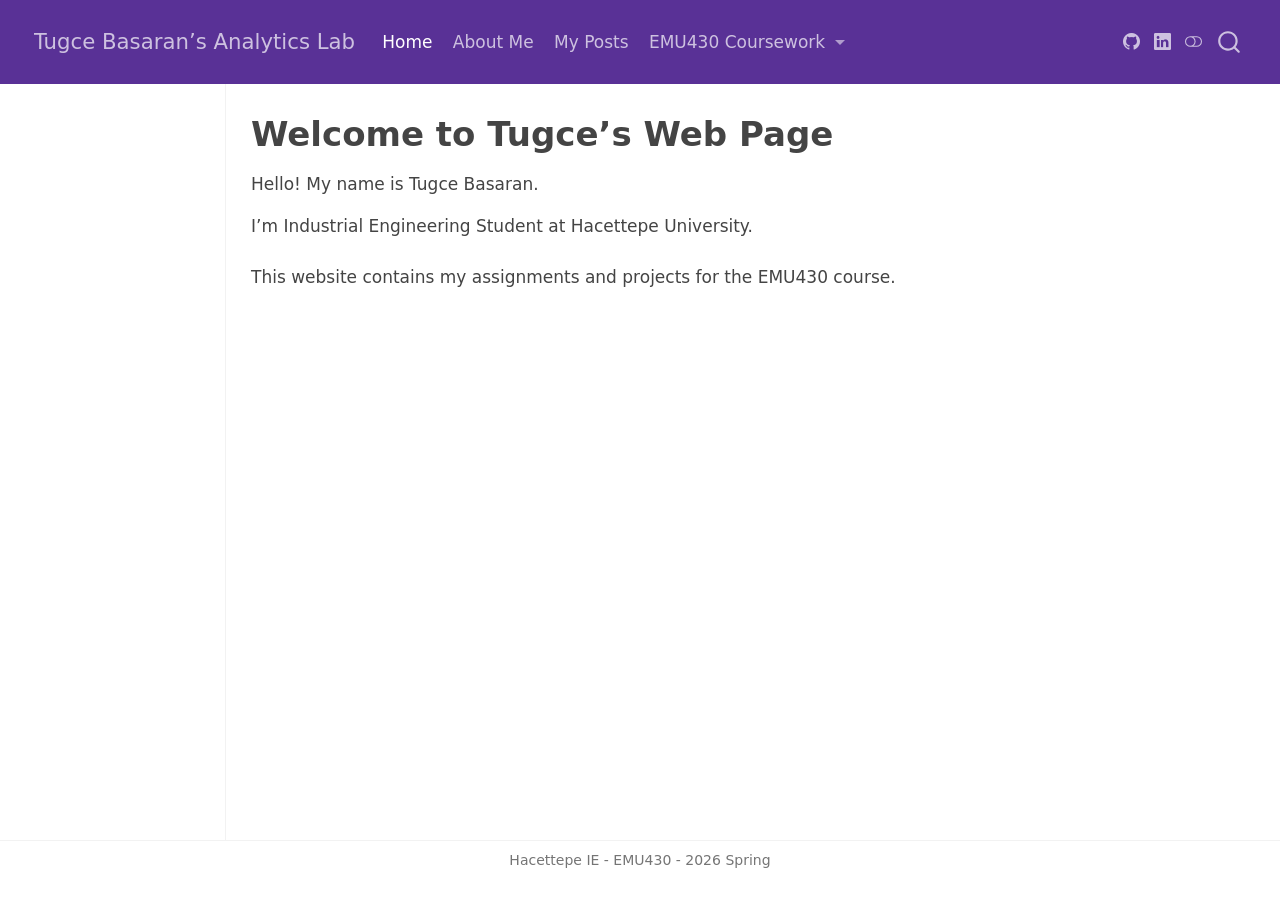
<file: docs/index.html>
<!DOCTYPE html>
<html xmlns="http://www.w3.org/1999/xhtml" lang="en" xml:lang="en"><head>

<meta charset="utf-8">
<meta name="generator" content="quarto-1.8.25">

<meta name="viewport" content="width=device-width, initial-scale=1.0, user-scalable=yes">


<title>Welcome to Tugce’s Web Page – Tugce Basaran's Analytics Lab</title>
<style>
code{white-space: pre-wrap;}
span.smallcaps{font-variant: small-caps;}
div.columns{display: flex; gap: min(4vw, 1.5em);}
div.column{flex: auto; overflow-x: auto;}
div.hanging-indent{margin-left: 1.5em; text-indent: -1.5em;}
ul.task-list{list-style: none;}
ul.task-list li input[type="checkbox"] {
  width: 0.8em;
  margin: 0 0.8em 0.2em -1em; /* quarto-specific, see https://github.com/quarto-dev/quarto-cli/issues/4556 */ 
  vertical-align: middle;
}
</style>


<script src="site_libs/quarto-nav/quarto-nav.js"></script>
<script src="site_libs/quarto-nav/headroom.min.js"></script>
<script src="site_libs/clipboard/clipboard.min.js"></script>
<script src="site_libs/quarto-search/autocomplete.umd.js"></script>
<script src="site_libs/quarto-search/fuse.min.js"></script>
<script src="site_libs/quarto-search/quarto-search.js"></script>
<meta name="quarto:offset" content="./">
<script src="site_libs/quarto-html/quarto.js" type="module"></script>
<script src="site_libs/quarto-html/tabsets/tabsets.js" type="module"></script>
<script src="site_libs/quarto-html/axe/axe-check.js" type="module"></script>
<script src="site_libs/quarto-html/popper.min.js"></script>
<script src="site_libs/quarto-html/tippy.umd.min.js"></script>
<script src="site_libs/quarto-html/anchor.min.js"></script>
<link href="site_libs/quarto-html/tippy.css" rel="stylesheet">
<link href="site_libs/quarto-html/quarto-syntax-highlighting-7b89279ff1a6dce999919e0e67d4d9ec.css" rel="stylesheet" class="quarto-color-scheme" id="quarto-text-highlighting-styles">
<link href="site_libs/quarto-html/quarto-syntax-highlighting-dark-707d8167ce6003fca903bfe2be84ab7f.css" rel="stylesheet" class="quarto-color-scheme quarto-color-alternate" id="quarto-text-highlighting-styles">
<link href="site_libs/quarto-html/quarto-syntax-highlighting-7b89279ff1a6dce999919e0e67d4d9ec.css" rel="stylesheet" class="quarto-color-scheme-extra" id="quarto-text-highlighting-styles">
<script src="site_libs/bootstrap/bootstrap.min.js"></script>
<link href="site_libs/bootstrap/bootstrap-icons.css" rel="stylesheet">
<link href="site_libs/bootstrap/bootstrap-1f4f0a526e33a25f9ede20238f494f88.min.css" rel="stylesheet" append-hash="true" class="quarto-color-scheme" id="quarto-bootstrap" data-mode="light">
<link href="site_libs/bootstrap/bootstrap-dark-b7d7e4963d0d63b27f52642e5120691d.min.css" rel="stylesheet" append-hash="true" class="quarto-color-scheme quarto-color-alternate" id="quarto-bootstrap" data-mode="dark">
<link href="site_libs/bootstrap/bootstrap-1f4f0a526e33a25f9ede20238f494f88.min.css" rel="stylesheet" append-hash="true" class="quarto-color-scheme-extra" id="quarto-bootstrap" data-mode="light">
<script id="quarto-search-options" type="application/json">{
  "location": "navbar",
  "copy-button": false,
  "collapse-after": 3,
  "panel-placement": "end",
  "type": "overlay",
  "limit": 50,
  "keyboard-shortcut": [
    "f",
    "/",
    "s"
  ],
  "show-item-context": false,
  "language": {
    "search-no-results-text": "No results",
    "search-matching-documents-text": "matching documents",
    "search-copy-link-title": "Copy link to search",
    "search-hide-matches-text": "Hide additional matches",
    "search-more-match-text": "more match in this document",
    "search-more-matches-text": "more matches in this document",
    "search-clear-button-title": "Clear",
    "search-text-placeholder": "",
    "search-detached-cancel-button-title": "Cancel",
    "search-submit-button-title": "Submit",
    "search-label": "Search"
  }
}</script>


<link rel="stylesheet" href="styles.css">
</head>

<body class="docked nav-fixed quarto-light"><script id="quarto-html-before-body" type="application/javascript">
    const toggleBodyColorMode = (bsSheetEl) => {
      const mode = bsSheetEl.getAttribute("data-mode");
      const bodyEl = window.document.querySelector("body");
      if (mode === "dark") {
        bodyEl.classList.add("quarto-dark");
        bodyEl.classList.remove("quarto-light");
      } else {
        bodyEl.classList.add("quarto-light");
        bodyEl.classList.remove("quarto-dark");
      }
    }
    const toggleBodyColorPrimary = () => {
      const bsSheetEl = window.document.querySelector("link#quarto-bootstrap:not([rel=disabled-stylesheet])");
      if (bsSheetEl) {
        toggleBodyColorMode(bsSheetEl);
      }
    }
    const setColorSchemeToggle = (alternate) => {
      const toggles = window.document.querySelectorAll('.quarto-color-scheme-toggle');
      for (let i=0; i < toggles.length; i++) {
        const toggle = toggles[i];
        if (toggle) {
          if (alternate) {
            toggle.classList.add("alternate");
          } else {
            toggle.classList.remove("alternate");
          }
        }
      }
    };
    const toggleColorMode = (alternate) => {
      // Switch the stylesheets
      const primaryStylesheets = window.document.querySelectorAll('link.quarto-color-scheme:not(.quarto-color-alternate)');
      const alternateStylesheets = window.document.querySelectorAll('link.quarto-color-scheme.quarto-color-alternate');
      manageTransitions('#quarto-margin-sidebar .nav-link', false);
      if (alternate) {
        // note: dark is layered on light, we don't disable primary!
        enableStylesheet(alternateStylesheets);
        for (const sheetNode of alternateStylesheets) {
          if (sheetNode.id === "quarto-bootstrap") {
            toggleBodyColorMode(sheetNode);
          }
        }
      } else {
        disableStylesheet(alternateStylesheets);
        enableStylesheet(primaryStylesheets)
        toggleBodyColorPrimary();
      }
      manageTransitions('#quarto-margin-sidebar .nav-link', true);
      // Switch the toggles
      setColorSchemeToggle(alternate)
      // Hack to workaround the fact that safari doesn't
      // properly recolor the scrollbar when toggling (#1455)
      if (navigator.userAgent.indexOf('Safari') > 0 && navigator.userAgent.indexOf('Chrome') == -1) {
        manageTransitions("body", false);
        window.scrollTo(0, 1);
        setTimeout(() => {
          window.scrollTo(0, 0);
          manageTransitions("body", true);
        }, 40);
      }
    }
    const disableStylesheet = (stylesheets) => {
      for (let i=0; i < stylesheets.length; i++) {
        const stylesheet = stylesheets[i];
        stylesheet.rel = 'disabled-stylesheet';
      }
    }
    const enableStylesheet = (stylesheets) => {
      for (let i=0; i < stylesheets.length; i++) {
        const stylesheet = stylesheets[i];
        if(stylesheet.rel !== 'stylesheet') { // for Chrome, which will still FOUC without this check
          stylesheet.rel = 'stylesheet';
        }
      }
    }
    const manageTransitions = (selector, allowTransitions) => {
      const els = window.document.querySelectorAll(selector);
      for (let i=0; i < els.length; i++) {
        const el = els[i];
        if (allowTransitions) {
          el.classList.remove('notransition');
        } else {
          el.classList.add('notransition');
        }
      }
    }
    const isFileUrl = () => {
      return window.location.protocol === 'file:';
    }
    const hasAlternateSentinel = () => {
      let styleSentinel = getColorSchemeSentinel();
      if (styleSentinel !== null) {
        return styleSentinel === "alternate";
      } else {
        return false;
      }
    }
    const setStyleSentinel = (alternate) => {
      const value = alternate ? "alternate" : "default";
      if (!isFileUrl()) {
        window.localStorage.setItem("quarto-color-scheme", value);
      } else {
        localAlternateSentinel = value;
      }
    }
    const getColorSchemeSentinel = () => {
      if (!isFileUrl()) {
        const storageValue = window.localStorage.getItem("quarto-color-scheme");
        return storageValue != null ? storageValue : localAlternateSentinel;
      } else {
        return localAlternateSentinel;
      }
    }
    const toggleGiscusIfUsed = (isAlternate, darkModeDefault) => {
      const baseTheme = document.querySelector('#giscus-base-theme')?.value ?? 'light';
      const alternateTheme = document.querySelector('#giscus-alt-theme')?.value ?? 'dark';
      let newTheme = '';
      if(authorPrefersDark) {
        newTheme = isAlternate ? baseTheme : alternateTheme;
      } else {
        newTheme = isAlternate ? alternateTheme : baseTheme;
      }
      const changeGiscusTheme = () => {
        // From: https://github.com/giscus/giscus/issues/336
        const sendMessage = (message) => {
          const iframe = document.querySelector('iframe.giscus-frame');
          if (!iframe) return;
          iframe.contentWindow.postMessage({ giscus: message }, 'https://giscus.app');
        }
        sendMessage({
          setConfig: {
            theme: newTheme
          }
        });
      }
      const isGiscussLoaded = window.document.querySelector('iframe.giscus-frame') !== null;
      if (isGiscussLoaded) {
        changeGiscusTheme();
      }
    };
    const authorPrefersDark = false;
    const darkModeDefault = authorPrefersDark;
      document.querySelector('link#quarto-text-highlighting-styles.quarto-color-scheme-extra').rel = 'disabled-stylesheet';
      document.querySelector('link#quarto-bootstrap.quarto-color-scheme-extra').rel = 'disabled-stylesheet';
    let localAlternateSentinel = darkModeDefault ? 'alternate' : 'default';
    // Dark / light mode switch
    window.quartoToggleColorScheme = () => {
      // Read the current dark / light value
      let toAlternate = !hasAlternateSentinel();
      toggleColorMode(toAlternate);
      setStyleSentinel(toAlternate);
      toggleGiscusIfUsed(toAlternate, darkModeDefault);
      window.dispatchEvent(new Event('resize'));
    };
    // Switch to dark mode if need be
    if (hasAlternateSentinel()) {
      toggleColorMode(true);
    } else {
      toggleColorMode(false);
    }
  </script>

<div id="quarto-search-results"></div>
  <header id="quarto-header" class="headroom fixed-top">
    <nav class="navbar navbar-expand-lg " data-bs-theme="dark">
      <div class="navbar-container container-fluid">
      <div class="navbar-brand-container mx-auto">
    <a href="./index.html" class="navbar-brand navbar-brand-logo">
    </a>
    <a class="navbar-brand" href="./index.html">
    <span class="navbar-title">Tugce Basaran’s Analytics Lab</span>
    </a>
  </div>
            <div id="quarto-search" class="" title="Search"></div>
          <button class="navbar-toggler" type="button" data-bs-toggle="collapse" data-bs-target="#navbarCollapse" aria-controls="navbarCollapse" role="menu" aria-expanded="false" aria-label="Toggle navigation" onclick="if (window.quartoToggleHeadroom) { window.quartoToggleHeadroom(); }">
  <span class="navbar-toggler-icon"></span>
</button>
          <div class="collapse navbar-collapse" id="navbarCollapse">
            <ul class="navbar-nav navbar-nav-scroll me-auto">
  <li class="nav-item">
    <a class="nav-link active" href="./index.html" aria-current="page"> 
<span class="menu-text">Home</span></a>
  </li>  
  <li class="nav-item">
    <a class="nav-link" href="./about.html"> 
<span class="menu-text">About Me</span></a>
  </li>  
  <li class="nav-item">
    <a class="nav-link" href="./posts.html"> 
<span class="menu-text">My Posts</span></a>
  </li>  
  <li class="nav-item dropdown ">
    <a class="nav-link dropdown-toggle" href="#" id="nav-menu-emu430-coursework" role="link" data-bs-toggle="dropdown" aria-expanded="false">
 <span class="menu-text">EMU430 Coursework</span>
    </a>
    <ul class="dropdown-menu" aria-labelledby="nav-menu-emu430-coursework">    
        <li>
    <a class="dropdown-item" href="./assignments.html">
 <span class="dropdown-text">Assignments</span></a>
  </li>  
        <li>
    <a class="dropdown-item" href="./project.html">
 <span class="dropdown-text">Project</span></a>
  </li>  
    </ul>
  </li>
</ul>
          </div> <!-- /navcollapse -->
            <div class="quarto-navbar-tools tools-wide">
    <a href="https://github.com/TugceBasaran" title="" class="quarto-navigation-tool px-1" aria-label=""><i class="bi bi-github"></i></a>
    <a href="https://www.linkedin.com/in/tu%C4%9F%C3%A7e-ba%C5%9Faran/" title="" class="quarto-navigation-tool px-1" aria-label=""><i class="bi bi-linkedin"></i></a>
  <a href="" class="quarto-color-scheme-toggle quarto-navigation-tool  px-1" onclick="window.quartoToggleColorScheme(); return false;" title="Toggle dark mode"><i class="bi"></i></a>
</div>
      </div> <!-- /container-fluid -->
    </nav>
</header>
<!-- content -->
<div id="quarto-content" class="quarto-container page-columns page-rows-contents page-layout-article page-navbar">
<!-- sidebar -->
  <nav id="quarto-sidebar" class="sidebar collapse collapse-horizontal quarto-sidebar-collapse-item sidebar-navigation docked overflow-auto">
    
</nav>
<div id="quarto-sidebar-glass" class="quarto-sidebar-collapse-item" data-bs-toggle="collapse" data-bs-target=".quarto-sidebar-collapse-item"></div>
<!-- margin-sidebar -->
    <div id="quarto-margin-sidebar" class="sidebar margin-sidebar zindex-bottom">
    </div>
<!-- main -->
<main class="content" id="quarto-document-content">


<header id="title-block-header" class="quarto-title-block default">
<div class="quarto-title">
<h1 class="title">Welcome to Tugce’s Web Page</h1>
</div>



<div class="quarto-title-meta">

    
  
    
  </div>
  


</header>


<p>Hello! My name is Tugce Basaran.</p>
<p>I’m Industrial Engineering Student at Hacettepe University.<br>
<br>
This website contains my assignments and projects for the EMU430 course.</p>



<a onclick="window.scrollTo(0, 0); return false;" role="button" id="quarto-back-to-top"><i class="bi bi-arrow-up"></i> Back to top</a></main> <!-- /main -->
<script id="quarto-html-after-body" type="application/javascript">
  window.document.addEventListener("DOMContentLoaded", function (event) {
    // Ensure there is a toggle, if there isn't float one in the top right
    if (window.document.querySelector('.quarto-color-scheme-toggle') === null) {
      const a = window.document.createElement('a');
      a.classList.add('top-right');
      a.classList.add('quarto-color-scheme-toggle');
      a.href = "";
      a.onclick = function() { try { window.quartoToggleColorScheme(); } catch {} return false; };
      const i = window.document.createElement("i");
      i.classList.add('bi');
      a.appendChild(i);
      window.document.body.appendChild(a);
    }
    setColorSchemeToggle(hasAlternateSentinel())
    const icon = "";
    const anchorJS = new window.AnchorJS();
    anchorJS.options = {
      placement: 'right',
      icon: icon
    };
    anchorJS.add('.anchored');
    const isCodeAnnotation = (el) => {
      for (const clz of el.classList) {
        if (clz.startsWith('code-annotation-')) {                     
          return true;
        }
      }
      return false;
    }
    const onCopySuccess = function(e) {
      // button target
      const button = e.trigger;
      // don't keep focus
      button.blur();
      // flash "checked"
      button.classList.add('code-copy-button-checked');
      var currentTitle = button.getAttribute("title");
      button.setAttribute("title", "Copied!");
      let tooltip;
      if (window.bootstrap) {
        button.setAttribute("data-bs-toggle", "tooltip");
        button.setAttribute("data-bs-placement", "left");
        button.setAttribute("data-bs-title", "Copied!");
        tooltip = new bootstrap.Tooltip(button, 
          { trigger: "manual", 
            customClass: "code-copy-button-tooltip",
            offset: [0, -8]});
        tooltip.show();    
      }
      setTimeout(function() {
        if (tooltip) {
          tooltip.hide();
          button.removeAttribute("data-bs-title");
          button.removeAttribute("data-bs-toggle");
          button.removeAttribute("data-bs-placement");
        }
        button.setAttribute("title", currentTitle);
        button.classList.remove('code-copy-button-checked');
      }, 1000);
      // clear code selection
      e.clearSelection();
    }
    const getTextToCopy = function(trigger) {
      const outerScaffold = trigger.parentElement.cloneNode(true);
      const codeEl = outerScaffold.querySelector('code');
      for (const childEl of codeEl.children) {
        if (isCodeAnnotation(childEl)) {
          childEl.remove();
        }
      }
      return codeEl.innerText;
    }
    const clipboard = new window.ClipboardJS('.code-copy-button:not([data-in-quarto-modal])', {
      text: getTextToCopy
    });
    clipboard.on('success', onCopySuccess);
    if (window.document.getElementById('quarto-embedded-source-code-modal')) {
      const clipboardModal = new window.ClipboardJS('.code-copy-button[data-in-quarto-modal]', {
        text: getTextToCopy,
        container: window.document.getElementById('quarto-embedded-source-code-modal')
      });
      clipboardModal.on('success', onCopySuccess);
    }
      var localhostRegex = new RegExp(/^(?:http|https):\/\/localhost\:?[0-9]*\//);
      var mailtoRegex = new RegExp(/^mailto:/);
        var filterRegex = new RegExp('/' + window.location.host + '/');
      var isInternal = (href) => {
          return filterRegex.test(href) || localhostRegex.test(href) || mailtoRegex.test(href);
      }
      // Inspect non-navigation links and adorn them if external
     var links = window.document.querySelectorAll('a[href]:not(.nav-link):not(.navbar-brand):not(.toc-action):not(.sidebar-link):not(.sidebar-item-toggle):not(.pagination-link):not(.no-external):not([aria-hidden]):not(.dropdown-item):not(.quarto-navigation-tool):not(.about-link)');
      for (var i=0; i<links.length; i++) {
        const link = links[i];
        if (!isInternal(link.href)) {
          // undo the damage that might have been done by quarto-nav.js in the case of
          // links that we want to consider external
          if (link.dataset.originalHref !== undefined) {
            link.href = link.dataset.originalHref;
          }
        }
      }
    function tippyHover(el, contentFn, onTriggerFn, onUntriggerFn) {
      const config = {
        allowHTML: true,
        maxWidth: 500,
        delay: 100,
        arrow: false,
        appendTo: function(el) {
            return el.parentElement;
        },
        interactive: true,
        interactiveBorder: 10,
        theme: 'quarto',
        placement: 'bottom-start',
      };
      if (contentFn) {
        config.content = contentFn;
      }
      if (onTriggerFn) {
        config.onTrigger = onTriggerFn;
      }
      if (onUntriggerFn) {
        config.onUntrigger = onUntriggerFn;
      }
      window.tippy(el, config); 
    }
    const noterefs = window.document.querySelectorAll('a[role="doc-noteref"]');
    for (var i=0; i<noterefs.length; i++) {
      const ref = noterefs[i];
      tippyHover(ref, function() {
        // use id or data attribute instead here
        let href = ref.getAttribute('data-footnote-href') || ref.getAttribute('href');
        try { href = new URL(href).hash; } catch {}
        const id = href.replace(/^#\/?/, "");
        const note = window.document.getElementById(id);
        if (note) {
          return note.innerHTML;
        } else {
          return "";
        }
      });
    }
    const xrefs = window.document.querySelectorAll('a.quarto-xref');
    const processXRef = (id, note) => {
      // Strip column container classes
      const stripColumnClz = (el) => {
        el.classList.remove("page-full", "page-columns");
        if (el.children) {
          for (const child of el.children) {
            stripColumnClz(child);
          }
        }
      }
      stripColumnClz(note)
      if (id === null || id.startsWith('sec-')) {
        // Special case sections, only their first couple elements
        const container = document.createElement("div");
        if (note.children && note.children.length > 2) {
          container.appendChild(note.children[0].cloneNode(true));
          for (let i = 1; i < note.children.length; i++) {
            const child = note.children[i];
            if (child.tagName === "P" && child.innerText === "") {
              continue;
            } else {
              container.appendChild(child.cloneNode(true));
              break;
            }
          }
          if (window.Quarto?.typesetMath) {
            window.Quarto.typesetMath(container);
          }
          return container.innerHTML
        } else {
          if (window.Quarto?.typesetMath) {
            window.Quarto.typesetMath(note);
          }
          return note.innerHTML;
        }
      } else {
        // Remove any anchor links if they are present
        const anchorLink = note.querySelector('a.anchorjs-link');
        if (anchorLink) {
          anchorLink.remove();
        }
        if (window.Quarto?.typesetMath) {
          window.Quarto.typesetMath(note);
        }
        if (note.classList.contains("callout")) {
          return note.outerHTML;
        } else {
          return note.innerHTML;
        }
      }
    }
    for (var i=0; i<xrefs.length; i++) {
      const xref = xrefs[i];
      tippyHover(xref, undefined, function(instance) {
        instance.disable();
        let url = xref.getAttribute('href');
        let hash = undefined; 
        if (url.startsWith('#')) {
          hash = url;
        } else {
          try { hash = new URL(url).hash; } catch {}
        }
        if (hash) {
          const id = hash.replace(/^#\/?/, "");
          const note = window.document.getElementById(id);
          if (note !== null) {
            try {
              const html = processXRef(id, note.cloneNode(true));
              instance.setContent(html);
            } finally {
              instance.enable();
              instance.show();
            }
          } else {
            // See if we can fetch this
            fetch(url.split('#')[0])
            .then(res => res.text())
            .then(html => {
              const parser = new DOMParser();
              const htmlDoc = parser.parseFromString(html, "text/html");
              const note = htmlDoc.getElementById(id);
              if (note !== null) {
                const html = processXRef(id, note);
                instance.setContent(html);
              } 
            }).finally(() => {
              instance.enable();
              instance.show();
            });
          }
        } else {
          // See if we can fetch a full url (with no hash to target)
          // This is a special case and we should probably do some content thinning / targeting
          fetch(url)
          .then(res => res.text())
          .then(html => {
            const parser = new DOMParser();
            const htmlDoc = parser.parseFromString(html, "text/html");
            const note = htmlDoc.querySelector('main.content');
            if (note !== null) {
              // This should only happen for chapter cross references
              // (since there is no id in the URL)
              // remove the first header
              if (note.children.length > 0 && note.children[0].tagName === "HEADER") {
                note.children[0].remove();
              }
              const html = processXRef(null, note);
              instance.setContent(html);
            } 
          }).finally(() => {
            instance.enable();
            instance.show();
          });
        }
      }, function(instance) {
      });
    }
        let selectedAnnoteEl;
        const selectorForAnnotation = ( cell, annotation) => {
          let cellAttr = 'data-code-cell="' + cell + '"';
          let lineAttr = 'data-code-annotation="' +  annotation + '"';
          const selector = 'span[' + cellAttr + '][' + lineAttr + ']';
          return selector;
        }
        const selectCodeLines = (annoteEl) => {
          const doc = window.document;
          const targetCell = annoteEl.getAttribute("data-target-cell");
          const targetAnnotation = annoteEl.getAttribute("data-target-annotation");
          const annoteSpan = window.document.querySelector(selectorForAnnotation(targetCell, targetAnnotation));
          const lines = annoteSpan.getAttribute("data-code-lines").split(",");
          const lineIds = lines.map((line) => {
            return targetCell + "-" + line;
          })
          let top = null;
          let height = null;
          let parent = null;
          if (lineIds.length > 0) {
              //compute the position of the single el (top and bottom and make a div)
              const el = window.document.getElementById(lineIds[0]);
              top = el.offsetTop;
              height = el.offsetHeight;
              parent = el.parentElement.parentElement;
            if (lineIds.length > 1) {
              const lastEl = window.document.getElementById(lineIds[lineIds.length - 1]);
              const bottom = lastEl.offsetTop + lastEl.offsetHeight;
              height = bottom - top;
            }
            if (top !== null && height !== null && parent !== null) {
              // cook up a div (if necessary) and position it 
              let div = window.document.getElementById("code-annotation-line-highlight");
              if (div === null) {
                div = window.document.createElement("div");
                div.setAttribute("id", "code-annotation-line-highlight");
                div.style.position = 'absolute';
                parent.appendChild(div);
              }
              div.style.top = top - 2 + "px";
              div.style.height = height + 4 + "px";
              div.style.left = 0;
              let gutterDiv = window.document.getElementById("code-annotation-line-highlight-gutter");
              if (gutterDiv === null) {
                gutterDiv = window.document.createElement("div");
                gutterDiv.setAttribute("id", "code-annotation-line-highlight-gutter");
                gutterDiv.style.position = 'absolute';
                const codeCell = window.document.getElementById(targetCell);
                const gutter = codeCell.querySelector('.code-annotation-gutter');
                gutter.appendChild(gutterDiv);
              }
              gutterDiv.style.top = top - 2 + "px";
              gutterDiv.style.height = height + 4 + "px";
            }
            selectedAnnoteEl = annoteEl;
          }
        };
        const unselectCodeLines = () => {
          const elementsIds = ["code-annotation-line-highlight", "code-annotation-line-highlight-gutter"];
          elementsIds.forEach((elId) => {
            const div = window.document.getElementById(elId);
            if (div) {
              div.remove();
            }
          });
          selectedAnnoteEl = undefined;
        };
          // Handle positioning of the toggle
      window.addEventListener(
        "resize",
        throttle(() => {
          elRect = undefined;
          if (selectedAnnoteEl) {
            selectCodeLines(selectedAnnoteEl);
          }
        }, 10)
      );
      function throttle(fn, ms) {
      let throttle = false;
      let timer;
        return (...args) => {
          if(!throttle) { // first call gets through
              fn.apply(this, args);
              throttle = true;
          } else { // all the others get throttled
              if(timer) clearTimeout(timer); // cancel #2
              timer = setTimeout(() => {
                fn.apply(this, args);
                timer = throttle = false;
              }, ms);
          }
        };
      }
        // Attach click handler to the DT
        const annoteDls = window.document.querySelectorAll('dt[data-target-cell]');
        for (const annoteDlNode of annoteDls) {
          annoteDlNode.addEventListener('click', (event) => {
            const clickedEl = event.target;
            if (clickedEl !== selectedAnnoteEl) {
              unselectCodeLines();
              const activeEl = window.document.querySelector('dt[data-target-cell].code-annotation-active');
              if (activeEl) {
                activeEl.classList.remove('code-annotation-active');
              }
              selectCodeLines(clickedEl);
              clickedEl.classList.add('code-annotation-active');
            } else {
              // Unselect the line
              unselectCodeLines();
              clickedEl.classList.remove('code-annotation-active');
            }
          });
        }
    const findCites = (el) => {
      const parentEl = el.parentElement;
      if (parentEl) {
        const cites = parentEl.dataset.cites;
        if (cites) {
          return {
            el,
            cites: cites.split(' ')
          };
        } else {
          return findCites(el.parentElement)
        }
      } else {
        return undefined;
      }
    };
    var bibliorefs = window.document.querySelectorAll('a[role="doc-biblioref"]');
    for (var i=0; i<bibliorefs.length; i++) {
      const ref = bibliorefs[i];
      const citeInfo = findCites(ref);
      if (citeInfo) {
        tippyHover(citeInfo.el, function() {
          var popup = window.document.createElement('div');
          citeInfo.cites.forEach(function(cite) {
            var citeDiv = window.document.createElement('div');
            citeDiv.classList.add('hanging-indent');
            citeDiv.classList.add('csl-entry');
            var biblioDiv = window.document.getElementById('ref-' + cite);
            if (biblioDiv) {
              citeDiv.innerHTML = biblioDiv.innerHTML;
            }
            popup.appendChild(citeDiv);
          });
          return popup.innerHTML;
        });
      }
    }
  });
  </script>
</div> <!-- /content -->
<footer class="footer">
  <div class="nav-footer">
    <div class="nav-footer-left">
      &nbsp;
    </div>   
    <div class="nav-footer-center">
<p>Hacettepe IE - EMU430 - 2026 Spring</p>
</div>
    <div class="nav-footer-right">
      &nbsp;
    </div>
  </div>
</footer>




</body></html>
</file>
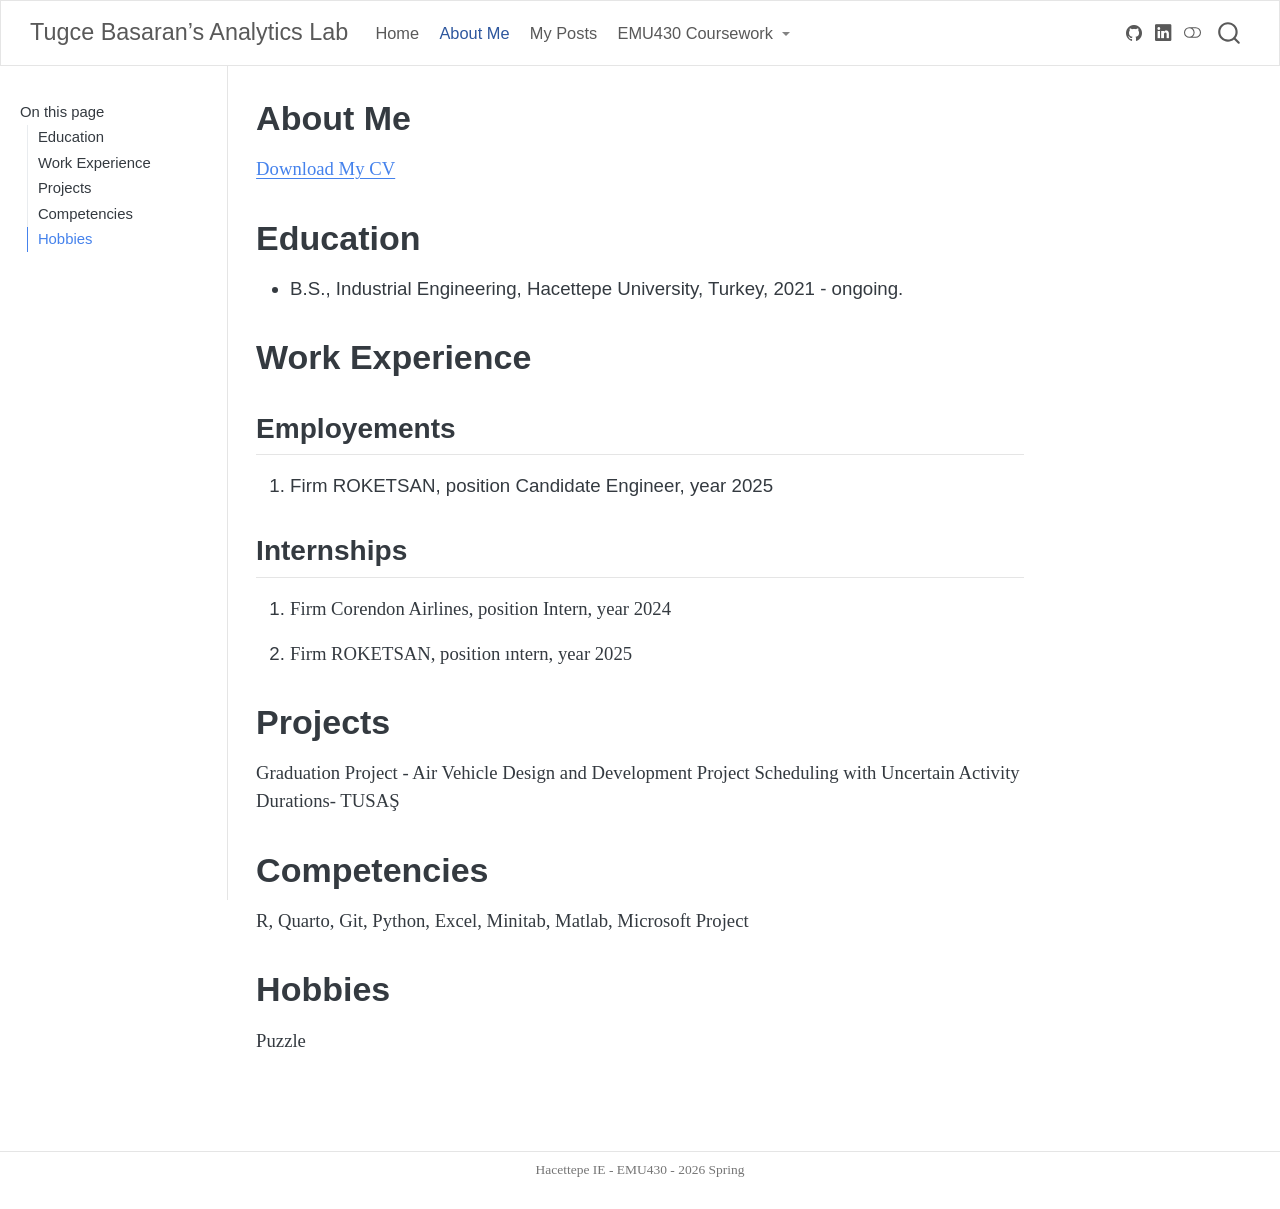
<file: docs/about.html>
<!DOCTYPE html>
<html xmlns="http://www.w3.org/1999/xhtml" lang="en" xml:lang="en"><head>

<meta charset="utf-8">
<meta name="generator" content="quarto-1.9.30">

<meta name="viewport" content="width=device-width, initial-scale=1.0, user-scalable=yes">


<title>About Me – Tugce Basaran’s Analytics Lab</title>
<style>
/* Default styles provided by pandoc.
** See https://pandoc.org/MANUAL.html#variables-for-html for config info.
*/
code{white-space: pre-wrap;}
span.smallcaps{font-variant: small-caps;}
div.columns{display: flex; gap: min(4vw, 1.5em);}
div.column{flex: auto; overflow-x: auto;}
div.hanging-indent{margin-left: 1.5em; text-indent: -1.5em;}
ul.task-list{list-style: none;}
ul.task-list li input[type="checkbox"] {
  width: 0.8em;
  margin: 0 0.8em 0.2em -1em; /* quarto-specific, see https://github.com/quarto-dev/quarto-cli/issues/4556 */ 
  vertical-align: middle;
}
</style>


<script src="site_libs/quarto-nav/quarto-nav.js"></script>
<script src="site_libs/quarto-nav/headroom.min.js"></script>
<script src="site_libs/clipboard/clipboard.min.js"></script>
<script src="site_libs/quarto-search/autocomplete.umd.js"></script>
<script src="site_libs/quarto-search/fuse.min.js"></script>
<script src="site_libs/quarto-search/quarto-search.js"></script>
<meta name="quarto:offset" content="./">
<script src="site_libs/quarto-html/quarto.js" type="module"></script>
<script src="site_libs/quarto-html/tabsets/tabsets.js" type="module"></script>
<script src="site_libs/quarto-html/popper.min.js"></script>
<script src="site_libs/quarto-html/tippy.umd.min.js"></script>
<script src="site_libs/quarto-html/anchor.min.js"></script>
<link href="site_libs/quarto-html/tippy.css" rel="stylesheet">
<link href="site_libs/quarto-html/quarto-syntax-highlighting-b6a8276bf55561bdbc268162d41bd1f7.css" rel="stylesheet" class="quarto-color-scheme" id="quarto-text-highlighting-styles">
<link href="site_libs/quarto-html/quarto-syntax-highlighting-dark-a8da12e74b29c2e7b17644f84b91567b.css" rel="stylesheet" class="quarto-color-scheme quarto-color-alternate" id="quarto-text-highlighting-styles">
<link href="site_libs/quarto-html/quarto-syntax-highlighting-b6a8276bf55561bdbc268162d41bd1f7.css" rel="stylesheet" class="quarto-color-scheme-extra" id="quarto-text-highlighting-styles">
<script src="site_libs/bootstrap/bootstrap.min.js"></script>
<link href="site_libs/bootstrap/bootstrap-icons.css" rel="stylesheet">
<link href="site_libs/bootstrap/bootstrap-eaa201aa90d5e8fb81e490568d683552.min.css" rel="stylesheet" append-hash="true" class="quarto-color-scheme" id="quarto-bootstrap" data-mode="light">
<link href="site_libs/bootstrap/bootstrap-dark-cebeea40717184a7311df10cb9b31b3d.min.css" rel="stylesheet" append-hash="true" class="quarto-color-scheme quarto-color-alternate" id="quarto-bootstrap" data-mode="light">
<link href="site_libs/bootstrap/bootstrap-eaa201aa90d5e8fb81e490568d683552.min.css" rel="stylesheet" append-hash="true" class="quarto-color-scheme-extra" id="quarto-bootstrap" data-mode="light">
<script id="quarto-search-options" type="application/json">{
  "location": "navbar",
  "copy-button": false,
  "collapse-after": 3,
  "panel-placement": "end",
  "type": "overlay",
  "limit": 50,
  "keyboard-shortcut": [
    "f",
    "/",
    "s"
  ],
  "show-item-context": false,
  "language": {
    "search-no-results-text": "No results",
    "search-matching-documents-text": "matching documents",
    "search-copy-link-title": "Copy link to search",
    "search-hide-matches-text": "Hide additional matches",
    "search-more-match-text": "more match in this document",
    "search-more-matches-text": "more matches in this document",
    "search-clear-button-title": "Clear",
    "search-text-placeholder": "",
    "search-detached-cancel-button-title": "Cancel",
    "search-submit-button-title": "Submit",
    "search-label": "Search"
  }
}</script>


<link rel="stylesheet" href="styles.css">
</head>

<body class="docked nav-fixed quarto-light"><script id="quarto-html-before-body" type="application/javascript">
    const toggleBodyColorMode = (bsSheetEl) => {
      const mode = bsSheetEl.getAttribute("data-mode");
      const bodyEl = window.document.querySelector("body");
      if (mode === "dark") {
        bodyEl.classList.add("quarto-dark");
        bodyEl.classList.remove("quarto-light");
      } else {
        bodyEl.classList.add("quarto-light");
        bodyEl.classList.remove("quarto-dark");
      }
    }
    const toggleBodyColorPrimary = () => {
      const bsSheetEl = window.document.querySelector("link#quarto-bootstrap:not([rel=disabled-stylesheet])");
      if (bsSheetEl) {
        toggleBodyColorMode(bsSheetEl);
      }
    }
    const setColorSchemeToggle = (alternate) => {
      const toggles = window.document.querySelectorAll('.quarto-color-scheme-toggle');
      for (let i=0; i < toggles.length; i++) {
        const toggle = toggles[i];
        if (toggle) {
          if (alternate) {
            toggle.classList.add("alternate");
          } else {
            toggle.classList.remove("alternate");
          }
        }
      }
    };
    const toggleColorMode = (alternate) => {
      // Switch the stylesheets
      const primaryStylesheets = window.document.querySelectorAll('link.quarto-color-scheme:not(.quarto-color-alternate)');
      const alternateStylesheets = window.document.querySelectorAll('link.quarto-color-scheme.quarto-color-alternate');
      manageTransitions('#quarto-margin-sidebar .nav-link', false);
      if (alternate) {
        // note: dark is layered on light, we don't disable primary!
        enableStylesheet(alternateStylesheets);
        for (const sheetNode of alternateStylesheets) {
          if (sheetNode.id === "quarto-bootstrap") {
            toggleBodyColorMode(sheetNode);
          }
        }
      } else {
        disableStylesheet(alternateStylesheets);
        enableStylesheet(primaryStylesheets)
        toggleBodyColorPrimary();
      }
      manageTransitions('#quarto-margin-sidebar .nav-link', true);
      // Switch the toggles
      setColorSchemeToggle(alternate)
      // Hack to workaround the fact that safari doesn't
      // properly recolor the scrollbar when toggling (#1455)
      if (navigator.userAgent.indexOf('Safari') > 0 && navigator.userAgent.indexOf('Chrome') == -1) {
        manageTransitions("body", false);
        window.scrollTo(0, 1);
        setTimeout(() => {
          window.scrollTo(0, 0);
          manageTransitions("body", true);
        }, 40);
      }
    }
    const disableStylesheet = (stylesheets) => {
      for (let i=0; i < stylesheets.length; i++) {
        const stylesheet = stylesheets[i];
        stylesheet.rel = 'disabled-stylesheet';
      }
    }
    const enableStylesheet = (stylesheets) => {
      for (let i=0; i < stylesheets.length; i++) {
        const stylesheet = stylesheets[i];
        if(stylesheet.rel !== 'stylesheet') { // for Chrome, which will still FOUC without this check
          stylesheet.rel = 'stylesheet';
        }
      }
    }
    const manageTransitions = (selector, allowTransitions) => {
      const els = window.document.querySelectorAll(selector);
      for (let i=0; i < els.length; i++) {
        const el = els[i];
        if (allowTransitions) {
          el.classList.remove('notransition');
        } else {
          el.classList.add('notransition');
        }
      }
    }
    const isFileUrl = () => {
      return window.location.protocol === 'file:';
    }
    const hasAlternateSentinel = () => {
      let styleSentinel = getColorSchemeSentinel();
      if (styleSentinel !== null) {
        return styleSentinel === "alternate";
      } else {
        return false;
      }
    }
    const setStyleSentinel = (alternate) => {
      const value = alternate ? "alternate" : "default";
      if (!isFileUrl()) {
        window.localStorage.setItem("quarto-color-scheme", value);
      } else {
        localAlternateSentinel = value;
      }
    }
    const getColorSchemeSentinel = () => {
      if (!isFileUrl()) {
        const storageValue = window.localStorage.getItem("quarto-color-scheme");
        return storageValue != null ? storageValue : localAlternateSentinel;
      } else {
        return localAlternateSentinel;
      }
    }
    const toggleGiscusIfUsed = (isAlternate, darkModeDefault) => {
      const baseTheme = document.querySelector('#giscus-base-theme')?.value ?? 'light';
      const alternateTheme = document.querySelector('#giscus-alt-theme')?.value ?? 'dark';
      let newTheme = '';
      if(authorPrefersDark) {
        newTheme = isAlternate ? baseTheme : alternateTheme;
      } else {
        newTheme = isAlternate ? alternateTheme : baseTheme;
      }
      const changeGiscusTheme = () => {
        // From: https://github.com/giscus/giscus/issues/336
        const sendMessage = (message) => {
          const iframe = document.querySelector('iframe.giscus-frame');
          if (!iframe) return;
          iframe.contentWindow.postMessage({ giscus: message }, 'https://giscus.app');
        }
        sendMessage({
          setConfig: {
            theme: newTheme
          }
        });
      }
      const isGiscussLoaded = window.document.querySelector('iframe.giscus-frame') !== null;
      if (isGiscussLoaded) {
        changeGiscusTheme();
      }
    };
    const authorPrefersDark = false;
    const darkModeDefault = authorPrefersDark;
      document.querySelector('link#quarto-text-highlighting-styles.quarto-color-scheme-extra').rel = 'disabled-stylesheet';
      document.querySelector('link#quarto-bootstrap.quarto-color-scheme-extra').rel = 'disabled-stylesheet';
    let localAlternateSentinel = darkModeDefault ? 'alternate' : 'default';
    // Dark / light mode switch
    window.quartoToggleColorScheme = () => {
      // Read the current dark / light value
      let toAlternate = !hasAlternateSentinel();
      toggleColorMode(toAlternate);
      setStyleSentinel(toAlternate);
      toggleGiscusIfUsed(toAlternate, darkModeDefault);
      window.dispatchEvent(new Event('resize'));
    };
    // Switch to dark mode if need be
    if (hasAlternateSentinel()) {
      toggleColorMode(true);
    } else {
      toggleColorMode(false);
    }
  </script>

<div id="quarto-search-results"></div>
  <header id="quarto-header" class="headroom fixed-top">
    <nav class="navbar navbar-expand-lg " data-bs-theme="dark">
      <div class="navbar-container container-fluid">
      <div class="navbar-brand-container mx-auto">
    <a class="navbar-brand" href="./index.html">
    <span class="navbar-title">Tugce Basaran’s Analytics Lab</span>
    </a>
  </div>
            <div id="quarto-search" class="" title="Search"></div>
          <button class="navbar-toggler" type="button" data-bs-toggle="collapse" data-bs-target="#navbarCollapse" aria-controls="navbarCollapse" role="menu" aria-expanded="false" aria-label="Toggle navigation" onclick="if (window.quartoToggleHeadroom) { window.quartoToggleHeadroom(); }">
  <span class="navbar-toggler-icon"></span>
</button>
          <div class="collapse navbar-collapse" id="navbarCollapse">
            <ul class="navbar-nav navbar-nav-scroll me-auto">
  <li class="nav-item">
    <a class="nav-link" href="./index.html"> 
<span class="menu-text">Home</span></a>
  </li>  
  <li class="nav-item">
    <a class="nav-link active" href="./about.html" aria-current="page"> 
<span class="menu-text">About Me</span></a>
  </li>  
  <li class="nav-item">
    <a class="nav-link" href="./posts.html"> 
<span class="menu-text">My Posts</span></a>
  </li>  
  <li class="nav-item dropdown ">
    <a class="nav-link dropdown-toggle" href="#" id="nav-menu-emu430-coursework" role="link" data-bs-toggle="dropdown" aria-expanded="false">
 <span class="menu-text">EMU430 Coursework</span>
    </a>
    <ul class="dropdown-menu" aria-labelledby="nav-menu-emu430-coursework">    
        <li>
    <a class="dropdown-item" href="./assignments.html">
 <span class="dropdown-text">Assignments</span></a>
  </li>  
        <li>
    <a class="dropdown-item" href="./project.html">
 <span class="dropdown-text">Project</span></a>
  </li>  
    </ul>
  </li>
</ul>
          </div> <!-- /navcollapse -->
            <div class="quarto-navbar-tools tools-wide">
    <a href="https://github.com/TugceBasaran" title="" class="quarto-navigation-tool px-1" aria-label=""><i class="bi bi-github"></i></a>
    <a href="https://www.linkedin.com/in/tu%C4%9F%C3%A7e-ba%C5%9Faran/" title="" class="quarto-navigation-tool px-1" aria-label=""><i class="bi bi-linkedin"></i></a>
  <a href="" class="quarto-color-scheme-toggle quarto-navigation-tool  px-1" onclick="window.quartoToggleColorScheme(); return false;" title="Toggle dark mode"><i class="bi"></i></a>
</div>
      </div> <!-- /container-fluid -->
    </nav>
</header>
<!-- content -->
<div id="quarto-content" class="quarto-container page-columns page-rows-contents page-layout-article page-navbar">
<!-- sidebar -->
  <nav id="quarto-sidebar" class="sidebar collapse collapse-horizontal quarto-sidebar-collapse-item sidebar-navigation docked overflow-auto">
    <nav id="TOC" role="doc-toc" class="toc-active">
    <h2 id="toc-title">On this page</h2>
   
  <ul>
  <li><a href="#education" id="toc-education" class="nav-link active" data-scroll-target="#education">Education</a></li>
  <li><a href="#work-experience" id="toc-work-experience" class="nav-link" data-scroll-target="#work-experience">Work Experience</a>
  <ul class="collapse">
  <li><a href="#employements" id="toc-employements" class="nav-link" data-scroll-target="#employements">Employements</a></li>
  <li><a href="#internships" id="toc-internships" class="nav-link" data-scroll-target="#internships">Internships</a></li>
  </ul></li>
  <li><a href="#projects" id="toc-projects" class="nav-link" data-scroll-target="#projects">Projects</a></li>
  <li><a href="#competencies" id="toc-competencies" class="nav-link" data-scroll-target="#competencies">Competencies</a></li>
  <li><a href="#hobbies" id="toc-hobbies" class="nav-link" data-scroll-target="#hobbies">Hobbies</a></li>
  </ul>
</nav>
</nav>
<div id="quarto-sidebar-glass" class="quarto-sidebar-collapse-item" data-bs-toggle="collapse" data-bs-target=".quarto-sidebar-collapse-item"></div>
<!-- margin-sidebar -->
    <div id="quarto-margin-sidebar" class="sidebar margin-sidebar zindex-bottom">
    </div>
<!-- main -->
<main class="content" id="quarto-document-content">


<header id="title-block-header" class="quarto-title-block default">
<div class="quarto-title">
<h1 class="title">About Me</h1>
</div>



<div class="quarto-title-meta">

    
  
    
  </div>
  


</header>


<p><a href="tugcebasaran_cv.pdf">Download My CV</a></p>
<section id="education" class="level1">
<h1>Education</h1>
<ul>
<li>B.S., Industrial Engineering, Hacettepe University, Turkey, 2021 - ongoing.</li>
</ul>
</section>
<section id="work-experience" class="level1">
<h1>Work Experience</h1>
<section id="employements" class="level2">
<h2 class="anchored" data-anchor-id="employements">Employements</h2>
<ol type="1">
<li>Firm ROKETSAN, position Candidate Engineer, year 2025</li>
</ol>
</section>
<section id="internships" class="level2">
<h2 class="anchored" data-anchor-id="internships">Internships</h2>
<ol type="1">
<li><p>Firm Corendon Airlines, position Intern, year 2024</p></li>
<li><p>Firm ROKETSAN, position ıntern, year 2025</p></li>
</ol>
</section>
</section>
<section id="projects" class="level1">
<h1>Projects</h1>
<p>Graduation Project - Air Vehicle Design and Development Project Scheduling with Uncertain Activity Durations- TUSAŞ</p>
</section>
<section id="competencies" class="level1">
<h1>Competencies</h1>
<p>R, Quarto, Git, Python, Excel, Minitab, Matlab, Microsoft Project</p>
</section>
<section id="hobbies" class="level1">
<h1>Hobbies</h1>
<p>Puzzle</p>


</section>

<a onclick="window.scrollTo(0, 0); return false;" role="button" id="quarto-back-to-top"><i class="bi bi-arrow-up"></i> Back to top</a></main> <!-- /main -->
<script id="quarto-html-after-body" type="application/javascript">
  window.document.addEventListener("DOMContentLoaded", function (event) {
    // Ensure there is a toggle, if there isn't float one in the top right
    if (window.document.querySelector('.quarto-color-scheme-toggle') === null) {
      const a = window.document.createElement('a');
      a.classList.add('top-right');
      a.classList.add('quarto-color-scheme-toggle');
      a.href = "";
      a.onclick = function() { try { window.quartoToggleColorScheme(); } catch {} return false; };
      const i = window.document.createElement("i");
      i.classList.add('bi');
      a.appendChild(i);
      window.document.body.appendChild(a);
    }
    setColorSchemeToggle(hasAlternateSentinel())
    const icon = "";
    const anchorJS = new window.AnchorJS();
    anchorJS.options = {
      placement: 'right',
      icon: icon
    };
    anchorJS.add('.anchored');
    const isCodeAnnotation = (el) => {
      for (const clz of el.classList) {
        if (clz.startsWith('code-annotation-')) {                     
          return true;
        }
      }
      return false;
    }
    const onCopySuccess = function(e) {
      // button target
      const button = e.trigger;
      // don't keep focus
      button.blur();
      // flash "checked"
      button.classList.add('code-copy-button-checked');
      var currentTitle = button.getAttribute("title");
      button.setAttribute("title", "Copied!");
      let tooltip;
      if (window.bootstrap) {
        button.setAttribute("data-bs-toggle", "tooltip");
        button.setAttribute("data-bs-placement", "left");
        button.setAttribute("data-bs-title", "Copied!");
        tooltip = new bootstrap.Tooltip(button, 
          { trigger: "manual", 
            customClass: "code-copy-button-tooltip",
            offset: [0, -8]});
        tooltip.show();    
      }
      setTimeout(function() {
        if (tooltip) {
          tooltip.hide();
          button.removeAttribute("data-bs-title");
          button.removeAttribute("data-bs-toggle");
          button.removeAttribute("data-bs-placement");
        }
        button.setAttribute("title", currentTitle);
        button.classList.remove('code-copy-button-checked');
      }, 1000);
      // clear code selection
      e.clearSelection();
    }
    const getTextToCopy = function(trigger) {
      const outerScaffold = trigger.parentElement.cloneNode(true);
      const codeEl = outerScaffold.querySelector('code');
      for (const childEl of codeEl.children) {
        if (isCodeAnnotation(childEl)) {
          childEl.remove();
        }
      }
      return codeEl.innerText;
    }
    const clipboard = new window.ClipboardJS('.code-copy-button:not([data-in-quarto-modal])', {
      text: getTextToCopy
    });
    clipboard.on('success', onCopySuccess);
    if (window.document.getElementById('quarto-embedded-source-code-modal')) {
      const clipboardModal = new window.ClipboardJS('.code-copy-button[data-in-quarto-modal]', {
        text: getTextToCopy,
        container: window.document.getElementById('quarto-embedded-source-code-modal')
      });
      clipboardModal.on('success', onCopySuccess);
    }
      var localhostRegex = new RegExp(/^(?:http|https):\/\/localhost\:?[0-9]*\//);
      var mailtoRegex = new RegExp(/^mailto:/);
        var filterRegex = new RegExp('/' + window.location.host + '/');
      var isInternal = (href) => {
          return filterRegex.test(href) || localhostRegex.test(href) || mailtoRegex.test(href);
      }
      // Inspect non-navigation links and adorn them if external
     var links = window.document.querySelectorAll('a[href]:not(.nav-link):not(.navbar-brand):not(.toc-action):not(.sidebar-link):not(.sidebar-item-toggle):not(.pagination-link):not(.no-external):not([aria-hidden]):not(.dropdown-item):not(.quarto-navigation-tool):not(.about-link)');
      for (var i=0; i<links.length; i++) {
        const link = links[i];
        if (!isInternal(link.href)) {
          // undo the damage that might have been done by quarto-nav.js in the case of
          // links that we want to consider external
          if (link.dataset.originalHref !== undefined) {
            link.href = link.dataset.originalHref;
          }
        }
      }
    function tippyHover(el, contentFn, onTriggerFn, onUntriggerFn) {
      const config = {
        allowHTML: true,
        maxWidth: 500,
        delay: 100,
        arrow: false,
        appendTo: function(el) {
            return el.parentElement;
        },
        interactive: true,
        interactiveBorder: 10,
        theme: 'quarto',
        placement: 'bottom-start',
      };
      if (contentFn) {
        config.content = contentFn;
      }
      if (onTriggerFn) {
        config.onTrigger = onTriggerFn;
      }
      if (onUntriggerFn) {
        config.onUntrigger = onUntriggerFn;
      }
      window.tippy(el, config); 
    }
    const noterefs = window.document.querySelectorAll('a[role="doc-noteref"]');
    for (var i=0; i<noterefs.length; i++) {
      const ref = noterefs[i];
      tippyHover(ref, function() {
        // use id or data attribute instead here
        let href = ref.getAttribute('data-footnote-href') || ref.getAttribute('href');
        try { href = new URL(href).hash; } catch {}
        const id = href.replace(/^#\/?/, "");
        const note = window.document.getElementById(id);
        if (note) {
          return note.innerHTML;
        } else {
          return "";
        }
      });
    }
    const xrefs = window.document.querySelectorAll('a.quarto-xref');
    const processXRef = (id, note) => {
      // Strip column container classes
      const stripColumnClz = (el) => {
        el.classList.remove("page-full", "page-columns");
        if (el.children) {
          for (const child of el.children) {
            stripColumnClz(child);
          }
        }
      }
      stripColumnClz(note)
      if (id === null || id.startsWith('sec-')) {
        // Special case sections, only their first couple elements
        const container = document.createElement("div");
        if (note.children && note.children.length > 2) {
          container.appendChild(note.children[0].cloneNode(true));
          for (let i = 1; i < note.children.length; i++) {
            const child = note.children[i];
            if (child.tagName === "P" && child.innerText === "") {
              continue;
            } else {
              container.appendChild(child.cloneNode(true));
              break;
            }
          }
          if (window.Quarto?.typesetMath) {
            window.Quarto.typesetMath(container);
          }
          return container.innerHTML
        } else {
          if (window.Quarto?.typesetMath) {
            window.Quarto.typesetMath(note);
          }
          return note.innerHTML;
        }
      } else {
        // Remove any anchor links if they are present
        const anchorLink = note.querySelector('a.anchorjs-link');
        if (anchorLink) {
          anchorLink.remove();
        }
        if (window.Quarto?.typesetMath) {
          window.Quarto.typesetMath(note);
        }
        if (note.classList.contains("callout")) {
          return note.outerHTML;
        } else {
          return note.innerHTML;
        }
      }
    }
    for (var i=0; i<xrefs.length; i++) {
      const xref = xrefs[i];
      tippyHover(xref, undefined, function(instance) {
        instance.disable();
        let url = xref.getAttribute('href');
        let hash = undefined; 
        if (url.startsWith('#')) {
          hash = url;
        } else {
          try { hash = new URL(url).hash; } catch {}
        }
        if (hash) {
          const id = hash.replace(/^#\/?/, "");
          const note = window.document.getElementById(id);
          if (note !== null) {
            try {
              const html = processXRef(id, note.cloneNode(true));
              instance.setContent(html);
            } finally {
              instance.enable();
              instance.show();
            }
          } else {
            // See if we can fetch this
            fetch(url.split('#')[0])
            .then(res => res.text())
            .then(html => {
              const parser = new DOMParser();
              const htmlDoc = parser.parseFromString(html, "text/html");
              const note = htmlDoc.getElementById(id);
              if (note !== null) {
                const html = processXRef(id, note);
                instance.setContent(html);
              } 
            }).finally(() => {
              instance.enable();
              instance.show();
            });
          }
        } else {
          // See if we can fetch a full url (with no hash to target)
          // This is a special case and we should probably do some content thinning / targeting
          fetch(url)
          .then(res => res.text())
          .then(html => {
            const parser = new DOMParser();
            const htmlDoc = parser.parseFromString(html, "text/html");
            const note = htmlDoc.querySelector('main.content');
            if (note !== null) {
              // This should only happen for chapter cross references
              // (since there is no id in the URL)
              // remove the first header
              if (note.children.length > 0 && note.children[0].tagName === "HEADER") {
                note.children[0].remove();
              }
              const html = processXRef(null, note);
              instance.setContent(html);
            } 
          }).finally(() => {
            instance.enable();
            instance.show();
          });
        }
      }, function(instance) {
      });
    }
        let selectedAnnoteEl;
        const selectorForAnnotation = ( cell, annotation) => {
          let cellAttr = 'data-code-cell="' + cell + '"';
          let lineAttr = 'data-code-annotation="' +  annotation + '"';
          const selector = 'span[' + cellAttr + '][' + lineAttr + ']';
          return selector;
        }
        const selectCodeLines = (annoteEl) => {
          const doc = window.document;
          const targetCell = annoteEl.getAttribute("data-target-cell");
          const targetAnnotation = annoteEl.getAttribute("data-target-annotation");
          const annoteSpan = window.document.querySelector(selectorForAnnotation(targetCell, targetAnnotation));
          const lines = annoteSpan.getAttribute("data-code-lines").split(",");
          const lineIds = lines.map((line) => {
            return targetCell + "-" + line;
          })
          let top = null;
          let height = null;
          let parent = null;
          if (lineIds.length > 0) {
              //compute the position of the single el (top and bottom and make a div)
              const el = window.document.getElementById(lineIds[0]);
              top = el.offsetTop;
              height = el.offsetHeight;
              parent = el.parentElement.parentElement;
            if (lineIds.length > 1) {
              const lastEl = window.document.getElementById(lineIds[lineIds.length - 1]);
              const bottom = lastEl.offsetTop + lastEl.offsetHeight;
              height = bottom - top;
            }
            if (top !== null && height !== null && parent !== null) {
              // cook up a div (if necessary) and position it 
              let div = window.document.getElementById("code-annotation-line-highlight");
              if (div === null) {
                div = window.document.createElement("div");
                div.setAttribute("id", "code-annotation-line-highlight");
                div.style.position = 'absolute';
                parent.appendChild(div);
              }
              div.style.top = top - 2 + "px";
              div.style.height = height + 4 + "px";
              div.style.left = 0;
              let gutterDiv = window.document.getElementById("code-annotation-line-highlight-gutter");
              if (gutterDiv === null) {
                gutterDiv = window.document.createElement("div");
                gutterDiv.setAttribute("id", "code-annotation-line-highlight-gutter");
                gutterDiv.style.position = 'absolute';
                const codeCell = window.document.getElementById(targetCell);
                const gutter = codeCell.querySelector('.code-annotation-gutter');
                gutter.appendChild(gutterDiv);
              }
              gutterDiv.style.top = top - 2 + "px";
              gutterDiv.style.height = height + 4 + "px";
            }
            selectedAnnoteEl = annoteEl;
          }
        };
        const unselectCodeLines = () => {
          const elementsIds = ["code-annotation-line-highlight", "code-annotation-line-highlight-gutter"];
          elementsIds.forEach((elId) => {
            const div = window.document.getElementById(elId);
            if (div) {
              div.remove();
            }
          });
          selectedAnnoteEl = undefined;
        };
          // Handle positioning of the toggle
      window.addEventListener(
        "resize",
        throttle(() => {
          elRect = undefined;
          if (selectedAnnoteEl) {
            selectCodeLines(selectedAnnoteEl);
          }
        }, 10)
      );
      function throttle(fn, ms) {
      let throttle = false;
      let timer;
        return (...args) => {
          if(!throttle) { // first call gets through
              fn.apply(this, args);
              throttle = true;
          } else { // all the others get throttled
              if(timer) clearTimeout(timer); // cancel #2
              timer = setTimeout(() => {
                fn.apply(this, args);
                timer = throttle = false;
              }, ms);
          }
        };
      }
        // Attach click handler to the DT
        const annoteDls = window.document.querySelectorAll('dt[data-target-cell]');
        for (const annoteDlNode of annoteDls) {
          annoteDlNode.addEventListener('click', (event) => {
            const clickedEl = event.target;
            if (clickedEl !== selectedAnnoteEl) {
              unselectCodeLines();
              const activeEl = window.document.querySelector('dt[data-target-cell].code-annotation-active');
              if (activeEl) {
                activeEl.classList.remove('code-annotation-active');
              }
              selectCodeLines(clickedEl);
              clickedEl.classList.add('code-annotation-active');
            } else {
              // Unselect the line
              unselectCodeLines();
              clickedEl.classList.remove('code-annotation-active');
            }
          });
        }
    const findCites = (el) => {
      const parentEl = el.parentElement;
      if (parentEl) {
        const cites = parentEl.dataset.cites;
        if (cites) {
          return {
            el,
            cites: cites.split(' ')
          };
        } else {
          return findCites(el.parentElement)
        }
      } else {
        return undefined;
      }
    };
    var bibliorefs = window.document.querySelectorAll('a[role="doc-biblioref"]');
    for (var i=0; i<bibliorefs.length; i++) {
      const ref = bibliorefs[i];
      const citeInfo = findCites(ref);
      if (citeInfo) {
        tippyHover(citeInfo.el, function() {
          var popup = window.document.createElement('div');
          citeInfo.cites.forEach(function(cite) {
            var citeDiv = window.document.createElement('div');
            citeDiv.classList.add('hanging-indent');
            citeDiv.classList.add('csl-entry');
            var biblioDiv = window.document.getElementById('ref-' + cite);
            if (biblioDiv) {
              citeDiv.innerHTML = biblioDiv.innerHTML;
            }
            popup.appendChild(citeDiv);
          });
          return popup.innerHTML;
        });
      }
    }
  });
  </script>
</div> <!-- /content -->
<footer class="footer">
  <div class="nav-footer">
    <div class="nav-footer-left">
      &nbsp;
    </div>   
    <div class="nav-footer-center">
<p>Hacettepe IE - EMU430 - 2026 Spring</p>
</div>
    <div class="nav-footer-right">
      &nbsp;
    </div>
  </div>
</footer>




</body></html>
</file>
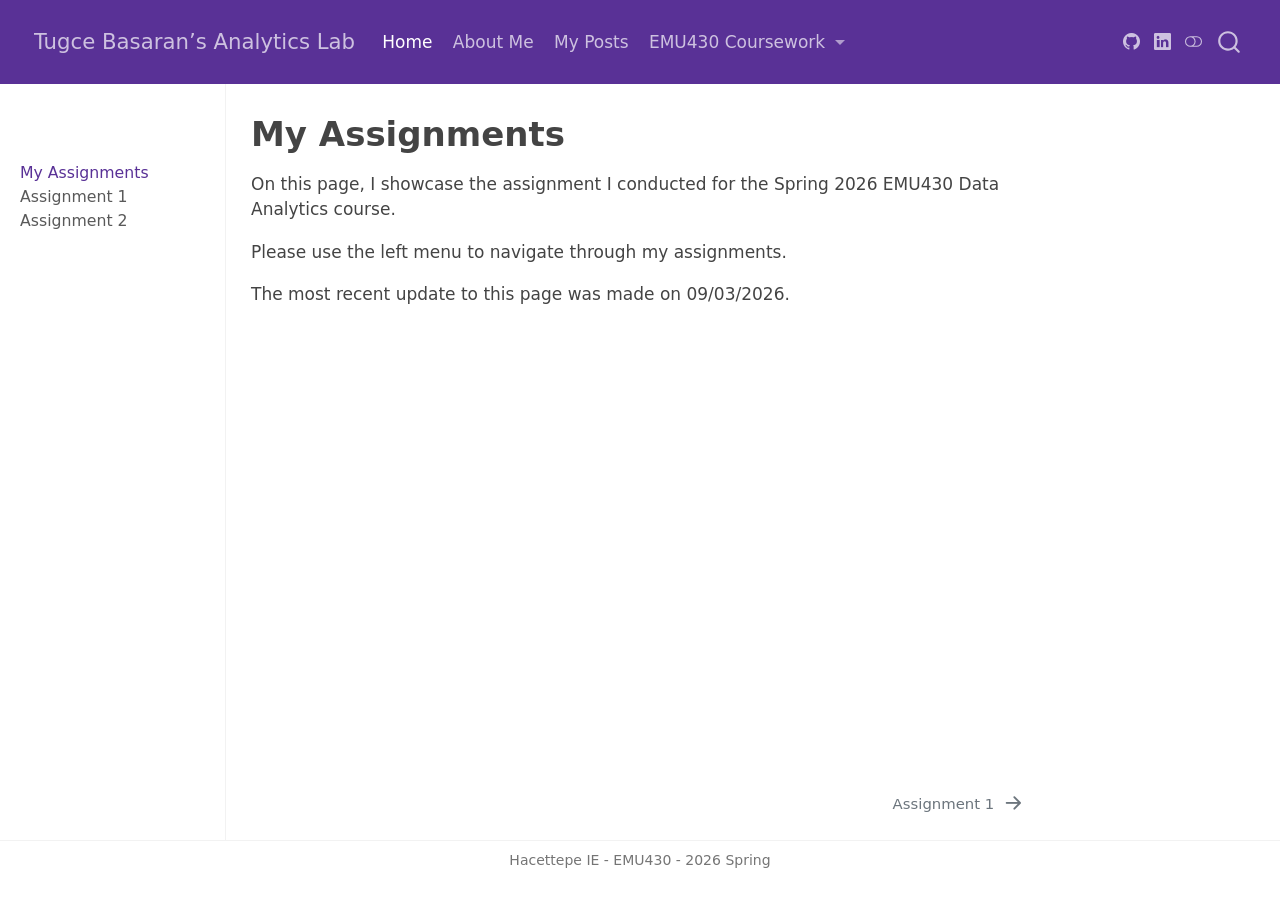
<file: docs/assignments.html>
<!DOCTYPE html>
<html xmlns="http://www.w3.org/1999/xhtml" lang="en" xml:lang="en"><head>

<meta charset="utf-8">
<meta name="generator" content="quarto-1.8.25">

<meta name="viewport" content="width=device-width, initial-scale=1.0, user-scalable=yes">


<title>My Assignments – Tugce Basaran’s Analytics Lab</title>
<style>
code{white-space: pre-wrap;}
span.smallcaps{font-variant: small-caps;}
div.columns{display: flex; gap: min(4vw, 1.5em);}
div.column{flex: auto; overflow-x: auto;}
div.hanging-indent{margin-left: 1.5em; text-indent: -1.5em;}
ul.task-list{list-style: none;}
ul.task-list li input[type="checkbox"] {
  width: 0.8em;
  margin: 0 0.8em 0.2em -1em; /* quarto-specific, see https://github.com/quarto-dev/quarto-cli/issues/4556 */ 
  vertical-align: middle;
}
</style>


<script src="site_libs/quarto-nav/quarto-nav.js"></script>
<script src="site_libs/quarto-nav/headroom.min.js"></script>
<script src="site_libs/clipboard/clipboard.min.js"></script>
<script src="site_libs/quarto-search/autocomplete.umd.js"></script>
<script src="site_libs/quarto-search/fuse.min.js"></script>
<script src="site_libs/quarto-search/quarto-search.js"></script>
<meta name="quarto:offset" content="./">
<link href="./assignments/assignment-1.html" rel="next">
<script src="site_libs/quarto-html/quarto.js" type="module"></script>
<script src="site_libs/quarto-html/tabsets/tabsets.js" type="module"></script>
<script src="site_libs/quarto-html/axe/axe-check.js" type="module"></script>
<script src="site_libs/quarto-html/popper.min.js"></script>
<script src="site_libs/quarto-html/tippy.umd.min.js"></script>
<script src="site_libs/quarto-html/anchor.min.js"></script>
<link href="site_libs/quarto-html/tippy.css" rel="stylesheet">
<link href="site_libs/quarto-html/quarto-syntax-highlighting-7b89279ff1a6dce999919e0e67d4d9ec.css" rel="stylesheet" class="quarto-color-scheme" id="quarto-text-highlighting-styles">
<link href="site_libs/quarto-html/quarto-syntax-highlighting-dark-707d8167ce6003fca903bfe2be84ab7f.css" rel="stylesheet" class="quarto-color-scheme quarto-color-alternate" id="quarto-text-highlighting-styles">
<link href="site_libs/quarto-html/quarto-syntax-highlighting-7b89279ff1a6dce999919e0e67d4d9ec.css" rel="stylesheet" class="quarto-color-scheme-extra" id="quarto-text-highlighting-styles">
<script src="site_libs/bootstrap/bootstrap.min.js"></script>
<link href="site_libs/bootstrap/bootstrap-icons.css" rel="stylesheet">
<link href="site_libs/bootstrap/bootstrap-1f4f0a526e33a25f9ede20238f494f88.min.css" rel="stylesheet" append-hash="true" class="quarto-color-scheme" id="quarto-bootstrap" data-mode="light">
<link href="site_libs/bootstrap/bootstrap-dark-b7d7e4963d0d63b27f52642e5120691d.min.css" rel="stylesheet" append-hash="true" class="quarto-color-scheme quarto-color-alternate" id="quarto-bootstrap" data-mode="dark">
<link href="site_libs/bootstrap/bootstrap-1f4f0a526e33a25f9ede20238f494f88.min.css" rel="stylesheet" append-hash="true" class="quarto-color-scheme-extra" id="quarto-bootstrap" data-mode="light">
<script id="quarto-search-options" type="application/json">{
  "location": "navbar",
  "copy-button": false,
  "collapse-after": 3,
  "panel-placement": "end",
  "type": "overlay",
  "limit": 50,
  "keyboard-shortcut": [
    "f",
    "/",
    "s"
  ],
  "show-item-context": false,
  "language": {
    "search-no-results-text": "No results",
    "search-matching-documents-text": "matching documents",
    "search-copy-link-title": "Copy link to search",
    "search-hide-matches-text": "Hide additional matches",
    "search-more-match-text": "more match in this document",
    "search-more-matches-text": "more matches in this document",
    "search-clear-button-title": "Clear",
    "search-text-placeholder": "",
    "search-detached-cancel-button-title": "Cancel",
    "search-submit-button-title": "Submit",
    "search-label": "Search"
  }
}</script>


<link rel="stylesheet" href="styles.css">
</head>

<body class="nav-sidebar docked nav-fixed quarto-light"><script id="quarto-html-before-body" type="application/javascript">
    const toggleBodyColorMode = (bsSheetEl) => {
      const mode = bsSheetEl.getAttribute("data-mode");
      const bodyEl = window.document.querySelector("body");
      if (mode === "dark") {
        bodyEl.classList.add("quarto-dark");
        bodyEl.classList.remove("quarto-light");
      } else {
        bodyEl.classList.add("quarto-light");
        bodyEl.classList.remove("quarto-dark");
      }
    }
    const toggleBodyColorPrimary = () => {
      const bsSheetEl = window.document.querySelector("link#quarto-bootstrap:not([rel=disabled-stylesheet])");
      if (bsSheetEl) {
        toggleBodyColorMode(bsSheetEl);
      }
    }
    const setColorSchemeToggle = (alternate) => {
      const toggles = window.document.querySelectorAll('.quarto-color-scheme-toggle');
      for (let i=0; i < toggles.length; i++) {
        const toggle = toggles[i];
        if (toggle) {
          if (alternate) {
            toggle.classList.add("alternate");
          } else {
            toggle.classList.remove("alternate");
          }
        }
      }
    };
    const toggleColorMode = (alternate) => {
      // Switch the stylesheets
      const primaryStylesheets = window.document.querySelectorAll('link.quarto-color-scheme:not(.quarto-color-alternate)');
      const alternateStylesheets = window.document.querySelectorAll('link.quarto-color-scheme.quarto-color-alternate');
      manageTransitions('#quarto-margin-sidebar .nav-link', false);
      if (alternate) {
        // note: dark is layered on light, we don't disable primary!
        enableStylesheet(alternateStylesheets);
        for (const sheetNode of alternateStylesheets) {
          if (sheetNode.id === "quarto-bootstrap") {
            toggleBodyColorMode(sheetNode);
          }
        }
      } else {
        disableStylesheet(alternateStylesheets);
        enableStylesheet(primaryStylesheets)
        toggleBodyColorPrimary();
      }
      manageTransitions('#quarto-margin-sidebar .nav-link', true);
      // Switch the toggles
      setColorSchemeToggle(alternate)
      // Hack to workaround the fact that safari doesn't
      // properly recolor the scrollbar when toggling (#1455)
      if (navigator.userAgent.indexOf('Safari') > 0 && navigator.userAgent.indexOf('Chrome') == -1) {
        manageTransitions("body", false);
        window.scrollTo(0, 1);
        setTimeout(() => {
          window.scrollTo(0, 0);
          manageTransitions("body", true);
        }, 40);
      }
    }
    const disableStylesheet = (stylesheets) => {
      for (let i=0; i < stylesheets.length; i++) {
        const stylesheet = stylesheets[i];
        stylesheet.rel = 'disabled-stylesheet';
      }
    }
    const enableStylesheet = (stylesheets) => {
      for (let i=0; i < stylesheets.length; i++) {
        const stylesheet = stylesheets[i];
        if(stylesheet.rel !== 'stylesheet') { // for Chrome, which will still FOUC without this check
          stylesheet.rel = 'stylesheet';
        }
      }
    }
    const manageTransitions = (selector, allowTransitions) => {
      const els = window.document.querySelectorAll(selector);
      for (let i=0; i < els.length; i++) {
        const el = els[i];
        if (allowTransitions) {
          el.classList.remove('notransition');
        } else {
          el.classList.add('notransition');
        }
      }
    }
    const isFileUrl = () => {
      return window.location.protocol === 'file:';
    }
    const hasAlternateSentinel = () => {
      let styleSentinel = getColorSchemeSentinel();
      if (styleSentinel !== null) {
        return styleSentinel === "alternate";
      } else {
        return false;
      }
    }
    const setStyleSentinel = (alternate) => {
      const value = alternate ? "alternate" : "default";
      if (!isFileUrl()) {
        window.localStorage.setItem("quarto-color-scheme", value);
      } else {
        localAlternateSentinel = value;
      }
    }
    const getColorSchemeSentinel = () => {
      if (!isFileUrl()) {
        const storageValue = window.localStorage.getItem("quarto-color-scheme");
        return storageValue != null ? storageValue : localAlternateSentinel;
      } else {
        return localAlternateSentinel;
      }
    }
    const toggleGiscusIfUsed = (isAlternate, darkModeDefault) => {
      const baseTheme = document.querySelector('#giscus-base-theme')?.value ?? 'light';
      const alternateTheme = document.querySelector('#giscus-alt-theme')?.value ?? 'dark';
      let newTheme = '';
      if(authorPrefersDark) {
        newTheme = isAlternate ? baseTheme : alternateTheme;
      } else {
        newTheme = isAlternate ? alternateTheme : baseTheme;
      }
      const changeGiscusTheme = () => {
        // From: https://github.com/giscus/giscus/issues/336
        const sendMessage = (message) => {
          const iframe = document.querySelector('iframe.giscus-frame');
          if (!iframe) return;
          iframe.contentWindow.postMessage({ giscus: message }, 'https://giscus.app');
        }
        sendMessage({
          setConfig: {
            theme: newTheme
          }
        });
      }
      const isGiscussLoaded = window.document.querySelector('iframe.giscus-frame') !== null;
      if (isGiscussLoaded) {
        changeGiscusTheme();
      }
    };
    const authorPrefersDark = false;
    const darkModeDefault = authorPrefersDark;
      document.querySelector('link#quarto-text-highlighting-styles.quarto-color-scheme-extra').rel = 'disabled-stylesheet';
      document.querySelector('link#quarto-bootstrap.quarto-color-scheme-extra').rel = 'disabled-stylesheet';
    let localAlternateSentinel = darkModeDefault ? 'alternate' : 'default';
    // Dark / light mode switch
    window.quartoToggleColorScheme = () => {
      // Read the current dark / light value
      let toAlternate = !hasAlternateSentinel();
      toggleColorMode(toAlternate);
      setStyleSentinel(toAlternate);
      toggleGiscusIfUsed(toAlternate, darkModeDefault);
      window.dispatchEvent(new Event('resize'));
    };
    // Switch to dark mode if need be
    if (hasAlternateSentinel()) {
      toggleColorMode(true);
    } else {
      toggleColorMode(false);
    }
  </script>

<div id="quarto-search-results"></div>
  <header id="quarto-header" class="headroom fixed-top">
    <nav class="navbar navbar-expand-lg " data-bs-theme="dark">
      <div class="navbar-container container-fluid">
      <div class="navbar-brand-container mx-auto">
    <a href="./index.html" class="navbar-brand navbar-brand-logo">
    </a>
    <a class="navbar-brand" href="./index.html">
    <span class="navbar-title">Tugce Basaran’s Analytics Lab</span>
    </a>
  </div>
            <div id="quarto-search" class="" title="Search"></div>
          <button class="navbar-toggler" type="button" data-bs-toggle="collapse" data-bs-target="#navbarCollapse" aria-controls="navbarCollapse" role="menu" aria-expanded="false" aria-label="Toggle navigation" onclick="if (window.quartoToggleHeadroom) { window.quartoToggleHeadroom(); }">
  <span class="navbar-toggler-icon"></span>
</button>
          <div class="collapse navbar-collapse" id="navbarCollapse">
            <ul class="navbar-nav navbar-nav-scroll me-auto">
  <li class="nav-item">
    <a class="nav-link active" href="./index.html" aria-current="page"> 
<span class="menu-text">Home</span></a>
  </li>  
  <li class="nav-item">
    <a class="nav-link" href="./about.html"> 
<span class="menu-text">About Me</span></a>
  </li>  
  <li class="nav-item">
    <a class="nav-link" href="./posts.html"> 
<span class="menu-text">My Posts</span></a>
  </li>  
  <li class="nav-item dropdown ">
    <a class="nav-link dropdown-toggle" href="#" id="nav-menu-emu430-coursework" role="link" data-bs-toggle="dropdown" aria-expanded="false">
 <span class="menu-text">EMU430 Coursework</span>
    </a>
    <ul class="dropdown-menu" aria-labelledby="nav-menu-emu430-coursework">    
        <li>
    <a class="dropdown-item" href="./assignments.html">
 <span class="dropdown-text">Assignments</span></a>
  </li>  
        <li>
    <a class="dropdown-item" href="./project.html">
 <span class="dropdown-text">Project</span></a>
  </li>  
    </ul>
  </li>
</ul>
          </div> <!-- /navcollapse -->
            <div class="quarto-navbar-tools tools-wide">
    <a href="https://github.com/TugceBasaran" title="" class="quarto-navigation-tool px-1" aria-label=""><i class="bi bi-github"></i></a>
    <a href="https://www.linkedin.com/in/tu%C4%9F%C3%A7e-ba%C5%9Faran/" title="" class="quarto-navigation-tool px-1" aria-label=""><i class="bi bi-linkedin"></i></a>
  <a href="" class="quarto-color-scheme-toggle quarto-navigation-tool  px-1" onclick="window.quartoToggleColorScheme(); return false;" title="Toggle dark mode"><i class="bi"></i></a>
</div>
      </div> <!-- /container-fluid -->
    </nav>
  <nav class="quarto-secondary-nav">
    <div class="container-fluid d-flex">
      <button type="button" class="quarto-btn-toggle btn" data-bs-toggle="collapse" role="button" data-bs-target=".quarto-sidebar-collapse-item" aria-controls="quarto-sidebar" aria-expanded="false" aria-label="Toggle sidebar navigation" onclick="if (window.quartoToggleHeadroom) { window.quartoToggleHeadroom(); }">
        <i class="bi bi-layout-text-sidebar-reverse"></i>
      </button>
        <nav class="quarto-page-breadcrumbs" aria-label="breadcrumb"><ol class="breadcrumb"><li class="breadcrumb-item"><a href="./assignments.html">My Assignments</a></li></ol></nav>
        <a class="flex-grow-1" role="navigation" data-bs-toggle="collapse" data-bs-target=".quarto-sidebar-collapse-item" aria-controls="quarto-sidebar" aria-expanded="false" aria-label="Toggle sidebar navigation" onclick="if (window.quartoToggleHeadroom) { window.quartoToggleHeadroom(); }">      
        </a>
      <button type="button" class="btn quarto-search-button" aria-label="Search" onclick="window.quartoOpenSearch();">
        <i class="bi bi-search"></i>
      </button>
    </div>
  </nav>
</header>
<!-- content -->
<div id="quarto-content" class="quarto-container page-columns page-rows-contents page-layout-article page-navbar">
<!-- sidebar -->
  <nav id="quarto-sidebar" class="sidebar collapse collapse-horizontal quarto-sidebar-collapse-item sidebar-navigation docked overflow-auto">
    <div class="pt-lg-2 mt-2 text-left sidebar-header sidebar-header-stacked">
      <a href="./index.html" class="sidebar-logo-link">
      </a>
      </div>
        <div class="mt-2 flex-shrink-0 align-items-center">
        <div class="sidebar-search">
        <div id="quarto-search" class="" title="Search"></div>
        </div>
        </div>
    <div class="sidebar-menu-container"> 
    <ul class="list-unstyled mt-1">
        <li class="sidebar-item">
  <div class="sidebar-item-container"> 
  <a href="./assignments.html" class="sidebar-item-text sidebar-link active">
 <span class="menu-text">My Assignments</span></a>
  </div>
</li>
        <li class="sidebar-item">
  <div class="sidebar-item-container"> 
  <a href="./assignments/assignment-1.html" class="sidebar-item-text sidebar-link">
 <span class="menu-text">Assignment 1</span></a>
  </div>
</li>
        <li class="sidebar-item">
  <div class="sidebar-item-container"> 
  <a href="./assignments/assignment-2.html" class="sidebar-item-text sidebar-link">
 <span class="menu-text">Assignment 2</span></a>
  </div>
</li>
    </ul>
    </div>
    
</nav>
<div id="quarto-sidebar-glass" class="quarto-sidebar-collapse-item" data-bs-toggle="collapse" data-bs-target=".quarto-sidebar-collapse-item"></div>
<!-- margin-sidebar -->
    <div id="quarto-margin-sidebar" class="sidebar margin-sidebar zindex-bottom">
    </div>
<!-- main -->
<main class="content" id="quarto-document-content">


<header id="title-block-header" class="quarto-title-block default">
<div class="quarto-title">
<h1 class="title">My Assignments</h1>
</div>



<div class="quarto-title-meta">

    
  
    
  </div>
  


</header>


<p>On this page, I showcase the assignment I conducted for the Spring 2026 EMU430 Data Analytics course.</p>
<p>Please use the left menu to navigate through my assignments.</p>
<p>The most recent update to this page was made on 09/03/2026.</p>



<a onclick="window.scrollTo(0, 0); return false;" role="button" id="quarto-back-to-top"><i class="bi bi-arrow-up"></i> Back to top</a></main> <!-- /main -->
<script id="quarto-html-after-body" type="application/javascript">
  window.document.addEventListener("DOMContentLoaded", function (event) {
    // Ensure there is a toggle, if there isn't float one in the top right
    if (window.document.querySelector('.quarto-color-scheme-toggle') === null) {
      const a = window.document.createElement('a');
      a.classList.add('top-right');
      a.classList.add('quarto-color-scheme-toggle');
      a.href = "";
      a.onclick = function() { try { window.quartoToggleColorScheme(); } catch {} return false; };
      const i = window.document.createElement("i");
      i.classList.add('bi');
      a.appendChild(i);
      window.document.body.appendChild(a);
    }
    setColorSchemeToggle(hasAlternateSentinel())
    const icon = "";
    const anchorJS = new window.AnchorJS();
    anchorJS.options = {
      placement: 'right',
      icon: icon
    };
    anchorJS.add('.anchored');
    const isCodeAnnotation = (el) => {
      for (const clz of el.classList) {
        if (clz.startsWith('code-annotation-')) {                     
          return true;
        }
      }
      return false;
    }
    const onCopySuccess = function(e) {
      // button target
      const button = e.trigger;
      // don't keep focus
      button.blur();
      // flash "checked"
      button.classList.add('code-copy-button-checked');
      var currentTitle = button.getAttribute("title");
      button.setAttribute("title", "Copied!");
      let tooltip;
      if (window.bootstrap) {
        button.setAttribute("data-bs-toggle", "tooltip");
        button.setAttribute("data-bs-placement", "left");
        button.setAttribute("data-bs-title", "Copied!");
        tooltip = new bootstrap.Tooltip(button, 
          { trigger: "manual", 
            customClass: "code-copy-button-tooltip",
            offset: [0, -8]});
        tooltip.show();    
      }
      setTimeout(function() {
        if (tooltip) {
          tooltip.hide();
          button.removeAttribute("data-bs-title");
          button.removeAttribute("data-bs-toggle");
          button.removeAttribute("data-bs-placement");
        }
        button.setAttribute("title", currentTitle);
        button.classList.remove('code-copy-button-checked');
      }, 1000);
      // clear code selection
      e.clearSelection();
    }
    const getTextToCopy = function(trigger) {
      const outerScaffold = trigger.parentElement.cloneNode(true);
      const codeEl = outerScaffold.querySelector('code');
      for (const childEl of codeEl.children) {
        if (isCodeAnnotation(childEl)) {
          childEl.remove();
        }
      }
      return codeEl.innerText;
    }
    const clipboard = new window.ClipboardJS('.code-copy-button:not([data-in-quarto-modal])', {
      text: getTextToCopy
    });
    clipboard.on('success', onCopySuccess);
    if (window.document.getElementById('quarto-embedded-source-code-modal')) {
      const clipboardModal = new window.ClipboardJS('.code-copy-button[data-in-quarto-modal]', {
        text: getTextToCopy,
        container: window.document.getElementById('quarto-embedded-source-code-modal')
      });
      clipboardModal.on('success', onCopySuccess);
    }
      var localhostRegex = new RegExp(/^(?:http|https):\/\/localhost\:?[0-9]*\//);
      var mailtoRegex = new RegExp(/^mailto:/);
        var filterRegex = new RegExp('/' + window.location.host + '/');
      var isInternal = (href) => {
          return filterRegex.test(href) || localhostRegex.test(href) || mailtoRegex.test(href);
      }
      // Inspect non-navigation links and adorn them if external
     var links = window.document.querySelectorAll('a[href]:not(.nav-link):not(.navbar-brand):not(.toc-action):not(.sidebar-link):not(.sidebar-item-toggle):not(.pagination-link):not(.no-external):not([aria-hidden]):not(.dropdown-item):not(.quarto-navigation-tool):not(.about-link)');
      for (var i=0; i<links.length; i++) {
        const link = links[i];
        if (!isInternal(link.href)) {
          // undo the damage that might have been done by quarto-nav.js in the case of
          // links that we want to consider external
          if (link.dataset.originalHref !== undefined) {
            link.href = link.dataset.originalHref;
          }
        }
      }
    function tippyHover(el, contentFn, onTriggerFn, onUntriggerFn) {
      const config = {
        allowHTML: true,
        maxWidth: 500,
        delay: 100,
        arrow: false,
        appendTo: function(el) {
            return el.parentElement;
        },
        interactive: true,
        interactiveBorder: 10,
        theme: 'quarto',
        placement: 'bottom-start',
      };
      if (contentFn) {
        config.content = contentFn;
      }
      if (onTriggerFn) {
        config.onTrigger = onTriggerFn;
      }
      if (onUntriggerFn) {
        config.onUntrigger = onUntriggerFn;
      }
      window.tippy(el, config); 
    }
    const noterefs = window.document.querySelectorAll('a[role="doc-noteref"]');
    for (var i=0; i<noterefs.length; i++) {
      const ref = noterefs[i];
      tippyHover(ref, function() {
        // use id or data attribute instead here
        let href = ref.getAttribute('data-footnote-href') || ref.getAttribute('href');
        try { href = new URL(href).hash; } catch {}
        const id = href.replace(/^#\/?/, "");
        const note = window.document.getElementById(id);
        if (note) {
          return note.innerHTML;
        } else {
          return "";
        }
      });
    }
    const xrefs = window.document.querySelectorAll('a.quarto-xref');
    const processXRef = (id, note) => {
      // Strip column container classes
      const stripColumnClz = (el) => {
        el.classList.remove("page-full", "page-columns");
        if (el.children) {
          for (const child of el.children) {
            stripColumnClz(child);
          }
        }
      }
      stripColumnClz(note)
      if (id === null || id.startsWith('sec-')) {
        // Special case sections, only their first couple elements
        const container = document.createElement("div");
        if (note.children && note.children.length > 2) {
          container.appendChild(note.children[0].cloneNode(true));
          for (let i = 1; i < note.children.length; i++) {
            const child = note.children[i];
            if (child.tagName === "P" && child.innerText === "") {
              continue;
            } else {
              container.appendChild(child.cloneNode(true));
              break;
            }
          }
          if (window.Quarto?.typesetMath) {
            window.Quarto.typesetMath(container);
          }
          return container.innerHTML
        } else {
          if (window.Quarto?.typesetMath) {
            window.Quarto.typesetMath(note);
          }
          return note.innerHTML;
        }
      } else {
        // Remove any anchor links if they are present
        const anchorLink = note.querySelector('a.anchorjs-link');
        if (anchorLink) {
          anchorLink.remove();
        }
        if (window.Quarto?.typesetMath) {
          window.Quarto.typesetMath(note);
        }
        if (note.classList.contains("callout")) {
          return note.outerHTML;
        } else {
          return note.innerHTML;
        }
      }
    }
    for (var i=0; i<xrefs.length; i++) {
      const xref = xrefs[i];
      tippyHover(xref, undefined, function(instance) {
        instance.disable();
        let url = xref.getAttribute('href');
        let hash = undefined; 
        if (url.startsWith('#')) {
          hash = url;
        } else {
          try { hash = new URL(url).hash; } catch {}
        }
        if (hash) {
          const id = hash.replace(/^#\/?/, "");
          const note = window.document.getElementById(id);
          if (note !== null) {
            try {
              const html = processXRef(id, note.cloneNode(true));
              instance.setContent(html);
            } finally {
              instance.enable();
              instance.show();
            }
          } else {
            // See if we can fetch this
            fetch(url.split('#')[0])
            .then(res => res.text())
            .then(html => {
              const parser = new DOMParser();
              const htmlDoc = parser.parseFromString(html, "text/html");
              const note = htmlDoc.getElementById(id);
              if (note !== null) {
                const html = processXRef(id, note);
                instance.setContent(html);
              } 
            }).finally(() => {
              instance.enable();
              instance.show();
            });
          }
        } else {
          // See if we can fetch a full url (with no hash to target)
          // This is a special case and we should probably do some content thinning / targeting
          fetch(url)
          .then(res => res.text())
          .then(html => {
            const parser = new DOMParser();
            const htmlDoc = parser.parseFromString(html, "text/html");
            const note = htmlDoc.querySelector('main.content');
            if (note !== null) {
              // This should only happen for chapter cross references
              // (since there is no id in the URL)
              // remove the first header
              if (note.children.length > 0 && note.children[0].tagName === "HEADER") {
                note.children[0].remove();
              }
              const html = processXRef(null, note);
              instance.setContent(html);
            } 
          }).finally(() => {
            instance.enable();
            instance.show();
          });
        }
      }, function(instance) {
      });
    }
        let selectedAnnoteEl;
        const selectorForAnnotation = ( cell, annotation) => {
          let cellAttr = 'data-code-cell="' + cell + '"';
          let lineAttr = 'data-code-annotation="' +  annotation + '"';
          const selector = 'span[' + cellAttr + '][' + lineAttr + ']';
          return selector;
        }
        const selectCodeLines = (annoteEl) => {
          const doc = window.document;
          const targetCell = annoteEl.getAttribute("data-target-cell");
          const targetAnnotation = annoteEl.getAttribute("data-target-annotation");
          const annoteSpan = window.document.querySelector(selectorForAnnotation(targetCell, targetAnnotation));
          const lines = annoteSpan.getAttribute("data-code-lines").split(",");
          const lineIds = lines.map((line) => {
            return targetCell + "-" + line;
          })
          let top = null;
          let height = null;
          let parent = null;
          if (lineIds.length > 0) {
              //compute the position of the single el (top and bottom and make a div)
              const el = window.document.getElementById(lineIds[0]);
              top = el.offsetTop;
              height = el.offsetHeight;
              parent = el.parentElement.parentElement;
            if (lineIds.length > 1) {
              const lastEl = window.document.getElementById(lineIds[lineIds.length - 1]);
              const bottom = lastEl.offsetTop + lastEl.offsetHeight;
              height = bottom - top;
            }
            if (top !== null && height !== null && parent !== null) {
              // cook up a div (if necessary) and position it 
              let div = window.document.getElementById("code-annotation-line-highlight");
              if (div === null) {
                div = window.document.createElement("div");
                div.setAttribute("id", "code-annotation-line-highlight");
                div.style.position = 'absolute';
                parent.appendChild(div);
              }
              div.style.top = top - 2 + "px";
              div.style.height = height + 4 + "px";
              div.style.left = 0;
              let gutterDiv = window.document.getElementById("code-annotation-line-highlight-gutter");
              if (gutterDiv === null) {
                gutterDiv = window.document.createElement("div");
                gutterDiv.setAttribute("id", "code-annotation-line-highlight-gutter");
                gutterDiv.style.position = 'absolute';
                const codeCell = window.document.getElementById(targetCell);
                const gutter = codeCell.querySelector('.code-annotation-gutter');
                gutter.appendChild(gutterDiv);
              }
              gutterDiv.style.top = top - 2 + "px";
              gutterDiv.style.height = height + 4 + "px";
            }
            selectedAnnoteEl = annoteEl;
          }
        };
        const unselectCodeLines = () => {
          const elementsIds = ["code-annotation-line-highlight", "code-annotation-line-highlight-gutter"];
          elementsIds.forEach((elId) => {
            const div = window.document.getElementById(elId);
            if (div) {
              div.remove();
            }
          });
          selectedAnnoteEl = undefined;
        };
          // Handle positioning of the toggle
      window.addEventListener(
        "resize",
        throttle(() => {
          elRect = undefined;
          if (selectedAnnoteEl) {
            selectCodeLines(selectedAnnoteEl);
          }
        }, 10)
      );
      function throttle(fn, ms) {
      let throttle = false;
      let timer;
        return (...args) => {
          if(!throttle) { // first call gets through
              fn.apply(this, args);
              throttle = true;
          } else { // all the others get throttled
              if(timer) clearTimeout(timer); // cancel #2
              timer = setTimeout(() => {
                fn.apply(this, args);
                timer = throttle = false;
              }, ms);
          }
        };
      }
        // Attach click handler to the DT
        const annoteDls = window.document.querySelectorAll('dt[data-target-cell]');
        for (const annoteDlNode of annoteDls) {
          annoteDlNode.addEventListener('click', (event) => {
            const clickedEl = event.target;
            if (clickedEl !== selectedAnnoteEl) {
              unselectCodeLines();
              const activeEl = window.document.querySelector('dt[data-target-cell].code-annotation-active');
              if (activeEl) {
                activeEl.classList.remove('code-annotation-active');
              }
              selectCodeLines(clickedEl);
              clickedEl.classList.add('code-annotation-active');
            } else {
              // Unselect the line
              unselectCodeLines();
              clickedEl.classList.remove('code-annotation-active');
            }
          });
        }
    const findCites = (el) => {
      const parentEl = el.parentElement;
      if (parentEl) {
        const cites = parentEl.dataset.cites;
        if (cites) {
          return {
            el,
            cites: cites.split(' ')
          };
        } else {
          return findCites(el.parentElement)
        }
      } else {
        return undefined;
      }
    };
    var bibliorefs = window.document.querySelectorAll('a[role="doc-biblioref"]');
    for (var i=0; i<bibliorefs.length; i++) {
      const ref = bibliorefs[i];
      const citeInfo = findCites(ref);
      if (citeInfo) {
        tippyHover(citeInfo.el, function() {
          var popup = window.document.createElement('div');
          citeInfo.cites.forEach(function(cite) {
            var citeDiv = window.document.createElement('div');
            citeDiv.classList.add('hanging-indent');
            citeDiv.classList.add('csl-entry');
            var biblioDiv = window.document.getElementById('ref-' + cite);
            if (biblioDiv) {
              citeDiv.innerHTML = biblioDiv.innerHTML;
            }
            popup.appendChild(citeDiv);
          });
          return popup.innerHTML;
        });
      }
    }
  });
  </script>
<nav class="page-navigation">
  <div class="nav-page nav-page-previous">
  </div>
  <div class="nav-page nav-page-next">
      <a href="./assignments/assignment-1.html" class="pagination-link" aria-label="Assignment 1">
        <span class="nav-page-text">Assignment 1</span> <i class="bi bi-arrow-right-short"></i>
      </a>
  </div>
</nav>
</div> <!-- /content -->
<footer class="footer">
  <div class="nav-footer">
    <div class="nav-footer-left">
      &nbsp;
    </div>   
    <div class="nav-footer-center">
<p>Hacettepe IE - EMU430 - 2026 Spring</p>
</div>
    <div class="nav-footer-right">
      &nbsp;
    </div>
  </div>
</footer>




</body></html>
</file>
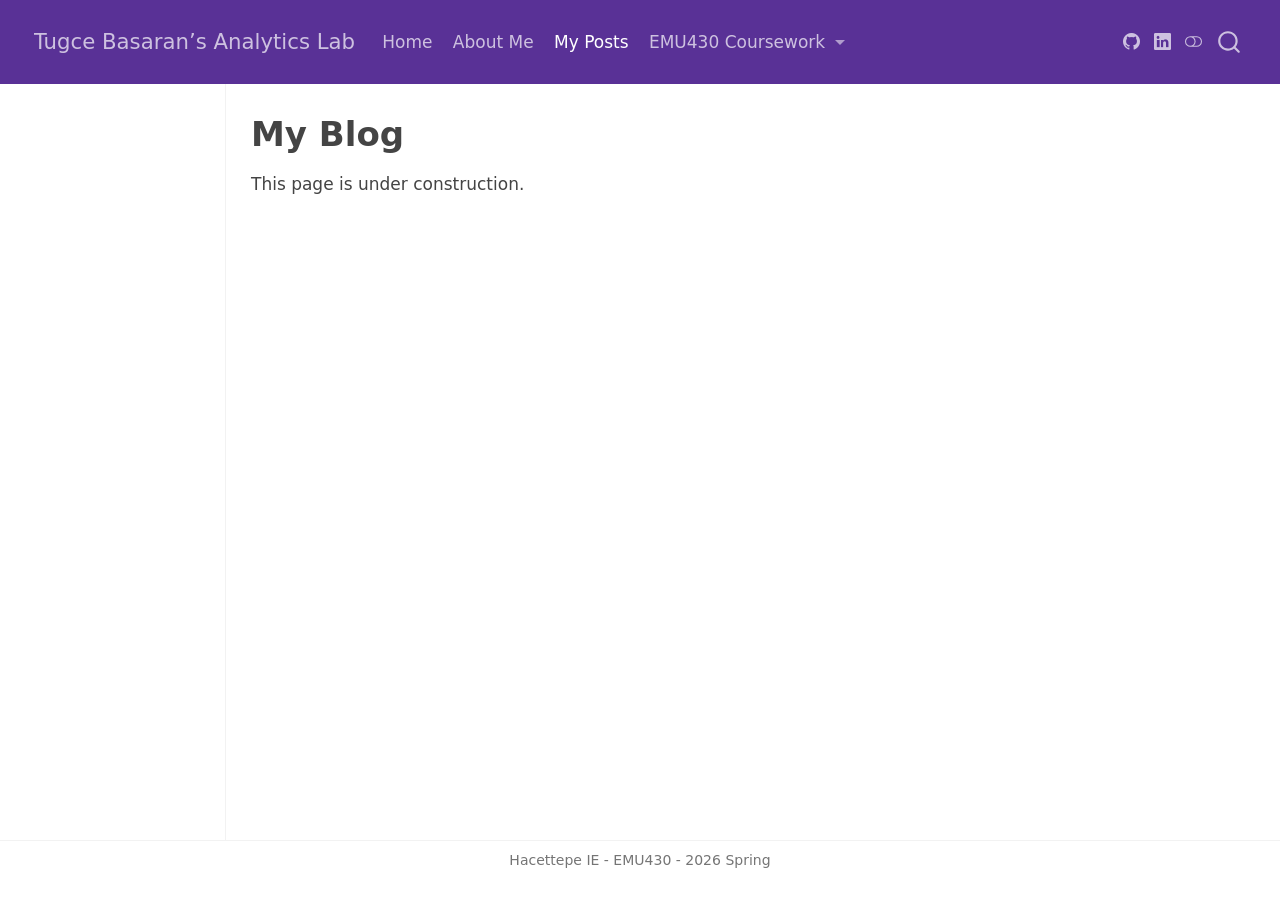
<file: docs/posts.html>
<!DOCTYPE html>
<html xmlns="http://www.w3.org/1999/xhtml" lang="en" xml:lang="en"><head>

<meta charset="utf-8">
<meta name="generator" content="quarto-1.8.25">

<meta name="viewport" content="width=device-width, initial-scale=1.0, user-scalable=yes">


<title>My Blog – Tugce Basaran’s Analytics Lab</title>
<style>
code{white-space: pre-wrap;}
span.smallcaps{font-variant: small-caps;}
div.columns{display: flex; gap: min(4vw, 1.5em);}
div.column{flex: auto; overflow-x: auto;}
div.hanging-indent{margin-left: 1.5em; text-indent: -1.5em;}
ul.task-list{list-style: none;}
ul.task-list li input[type="checkbox"] {
  width: 0.8em;
  margin: 0 0.8em 0.2em -1em; /* quarto-specific, see https://github.com/quarto-dev/quarto-cli/issues/4556 */ 
  vertical-align: middle;
}
</style>


<script src="site_libs/quarto-nav/quarto-nav.js"></script>
<script src="site_libs/quarto-nav/headroom.min.js"></script>
<script src="site_libs/clipboard/clipboard.min.js"></script>
<script src="site_libs/quarto-search/autocomplete.umd.js"></script>
<script src="site_libs/quarto-search/fuse.min.js"></script>
<script src="site_libs/quarto-search/quarto-search.js"></script>
<meta name="quarto:offset" content="./">
<script src="site_libs/quarto-html/quarto.js" type="module"></script>
<script src="site_libs/quarto-html/tabsets/tabsets.js" type="module"></script>
<script src="site_libs/quarto-html/axe/axe-check.js" type="module"></script>
<script src="site_libs/quarto-html/popper.min.js"></script>
<script src="site_libs/quarto-html/tippy.umd.min.js"></script>
<script src="site_libs/quarto-html/anchor.min.js"></script>
<link href="site_libs/quarto-html/tippy.css" rel="stylesheet">
<link href="site_libs/quarto-html/quarto-syntax-highlighting-7b89279ff1a6dce999919e0e67d4d9ec.css" rel="stylesheet" class="quarto-color-scheme" id="quarto-text-highlighting-styles">
<link href="site_libs/quarto-html/quarto-syntax-highlighting-dark-707d8167ce6003fca903bfe2be84ab7f.css" rel="stylesheet" class="quarto-color-scheme quarto-color-alternate" id="quarto-text-highlighting-styles">
<link href="site_libs/quarto-html/quarto-syntax-highlighting-7b89279ff1a6dce999919e0e67d4d9ec.css" rel="stylesheet" class="quarto-color-scheme-extra" id="quarto-text-highlighting-styles">
<script src="site_libs/bootstrap/bootstrap.min.js"></script>
<link href="site_libs/bootstrap/bootstrap-icons.css" rel="stylesheet">
<link href="site_libs/bootstrap/bootstrap-1f4f0a526e33a25f9ede20238f494f88.min.css" rel="stylesheet" append-hash="true" class="quarto-color-scheme" id="quarto-bootstrap" data-mode="light">
<link href="site_libs/bootstrap/bootstrap-dark-b7d7e4963d0d63b27f52642e5120691d.min.css" rel="stylesheet" append-hash="true" class="quarto-color-scheme quarto-color-alternate" id="quarto-bootstrap" data-mode="dark">
<link href="site_libs/bootstrap/bootstrap-1f4f0a526e33a25f9ede20238f494f88.min.css" rel="stylesheet" append-hash="true" class="quarto-color-scheme-extra" id="quarto-bootstrap" data-mode="light">
<script id="quarto-search-options" type="application/json">{
  "location": "navbar",
  "copy-button": false,
  "collapse-after": 3,
  "panel-placement": "end",
  "type": "overlay",
  "limit": 50,
  "keyboard-shortcut": [
    "f",
    "/",
    "s"
  ],
  "show-item-context": false,
  "language": {
    "search-no-results-text": "No results",
    "search-matching-documents-text": "matching documents",
    "search-copy-link-title": "Copy link to search",
    "search-hide-matches-text": "Hide additional matches",
    "search-more-match-text": "more match in this document",
    "search-more-matches-text": "more matches in this document",
    "search-clear-button-title": "Clear",
    "search-text-placeholder": "",
    "search-detached-cancel-button-title": "Cancel",
    "search-submit-button-title": "Submit",
    "search-label": "Search"
  }
}</script>


<link rel="stylesheet" href="styles.css">
</head>

<body class="docked nav-fixed quarto-light"><script id="quarto-html-before-body" type="application/javascript">
    const toggleBodyColorMode = (bsSheetEl) => {
      const mode = bsSheetEl.getAttribute("data-mode");
      const bodyEl = window.document.querySelector("body");
      if (mode === "dark") {
        bodyEl.classList.add("quarto-dark");
        bodyEl.classList.remove("quarto-light");
      } else {
        bodyEl.classList.add("quarto-light");
        bodyEl.classList.remove("quarto-dark");
      }
    }
    const toggleBodyColorPrimary = () => {
      const bsSheetEl = window.document.querySelector("link#quarto-bootstrap:not([rel=disabled-stylesheet])");
      if (bsSheetEl) {
        toggleBodyColorMode(bsSheetEl);
      }
    }
    const setColorSchemeToggle = (alternate) => {
      const toggles = window.document.querySelectorAll('.quarto-color-scheme-toggle');
      for (let i=0; i < toggles.length; i++) {
        const toggle = toggles[i];
        if (toggle) {
          if (alternate) {
            toggle.classList.add("alternate");
          } else {
            toggle.classList.remove("alternate");
          }
        }
      }
    };
    const toggleColorMode = (alternate) => {
      // Switch the stylesheets
      const primaryStylesheets = window.document.querySelectorAll('link.quarto-color-scheme:not(.quarto-color-alternate)');
      const alternateStylesheets = window.document.querySelectorAll('link.quarto-color-scheme.quarto-color-alternate');
      manageTransitions('#quarto-margin-sidebar .nav-link', false);
      if (alternate) {
        // note: dark is layered on light, we don't disable primary!
        enableStylesheet(alternateStylesheets);
        for (const sheetNode of alternateStylesheets) {
          if (sheetNode.id === "quarto-bootstrap") {
            toggleBodyColorMode(sheetNode);
          }
        }
      } else {
        disableStylesheet(alternateStylesheets);
        enableStylesheet(primaryStylesheets)
        toggleBodyColorPrimary();
      }
      manageTransitions('#quarto-margin-sidebar .nav-link', true);
      // Switch the toggles
      setColorSchemeToggle(alternate)
      // Hack to workaround the fact that safari doesn't
      // properly recolor the scrollbar when toggling (#1455)
      if (navigator.userAgent.indexOf('Safari') > 0 && navigator.userAgent.indexOf('Chrome') == -1) {
        manageTransitions("body", false);
        window.scrollTo(0, 1);
        setTimeout(() => {
          window.scrollTo(0, 0);
          manageTransitions("body", true);
        }, 40);
      }
    }
    const disableStylesheet = (stylesheets) => {
      for (let i=0; i < stylesheets.length; i++) {
        const stylesheet = stylesheets[i];
        stylesheet.rel = 'disabled-stylesheet';
      }
    }
    const enableStylesheet = (stylesheets) => {
      for (let i=0; i < stylesheets.length; i++) {
        const stylesheet = stylesheets[i];
        if(stylesheet.rel !== 'stylesheet') { // for Chrome, which will still FOUC without this check
          stylesheet.rel = 'stylesheet';
        }
      }
    }
    const manageTransitions = (selector, allowTransitions) => {
      const els = window.document.querySelectorAll(selector);
      for (let i=0; i < els.length; i++) {
        const el = els[i];
        if (allowTransitions) {
          el.classList.remove('notransition');
        } else {
          el.classList.add('notransition');
        }
      }
    }
    const isFileUrl = () => {
      return window.location.protocol === 'file:';
    }
    const hasAlternateSentinel = () => {
      let styleSentinel = getColorSchemeSentinel();
      if (styleSentinel !== null) {
        return styleSentinel === "alternate";
      } else {
        return false;
      }
    }
    const setStyleSentinel = (alternate) => {
      const value = alternate ? "alternate" : "default";
      if (!isFileUrl()) {
        window.localStorage.setItem("quarto-color-scheme", value);
      } else {
        localAlternateSentinel = value;
      }
    }
    const getColorSchemeSentinel = () => {
      if (!isFileUrl()) {
        const storageValue = window.localStorage.getItem("quarto-color-scheme");
        return storageValue != null ? storageValue : localAlternateSentinel;
      } else {
        return localAlternateSentinel;
      }
    }
    const toggleGiscusIfUsed = (isAlternate, darkModeDefault) => {
      const baseTheme = document.querySelector('#giscus-base-theme')?.value ?? 'light';
      const alternateTheme = document.querySelector('#giscus-alt-theme')?.value ?? 'dark';
      let newTheme = '';
      if(authorPrefersDark) {
        newTheme = isAlternate ? baseTheme : alternateTheme;
      } else {
        newTheme = isAlternate ? alternateTheme : baseTheme;
      }
      const changeGiscusTheme = () => {
        // From: https://github.com/giscus/giscus/issues/336
        const sendMessage = (message) => {
          const iframe = document.querySelector('iframe.giscus-frame');
          if (!iframe) return;
          iframe.contentWindow.postMessage({ giscus: message }, 'https://giscus.app');
        }
        sendMessage({
          setConfig: {
            theme: newTheme
          }
        });
      }
      const isGiscussLoaded = window.document.querySelector('iframe.giscus-frame') !== null;
      if (isGiscussLoaded) {
        changeGiscusTheme();
      }
    };
    const authorPrefersDark = false;
    const darkModeDefault = authorPrefersDark;
      document.querySelector('link#quarto-text-highlighting-styles.quarto-color-scheme-extra').rel = 'disabled-stylesheet';
      document.querySelector('link#quarto-bootstrap.quarto-color-scheme-extra').rel = 'disabled-stylesheet';
    let localAlternateSentinel = darkModeDefault ? 'alternate' : 'default';
    // Dark / light mode switch
    window.quartoToggleColorScheme = () => {
      // Read the current dark / light value
      let toAlternate = !hasAlternateSentinel();
      toggleColorMode(toAlternate);
      setStyleSentinel(toAlternate);
      toggleGiscusIfUsed(toAlternate, darkModeDefault);
      window.dispatchEvent(new Event('resize'));
    };
    // Switch to dark mode if need be
    if (hasAlternateSentinel()) {
      toggleColorMode(true);
    } else {
      toggleColorMode(false);
    }
  </script>

<div id="quarto-search-results"></div>
  <header id="quarto-header" class="headroom fixed-top">
    <nav class="navbar navbar-expand-lg " data-bs-theme="dark">
      <div class="navbar-container container-fluid">
      <div class="navbar-brand-container mx-auto">
    <a href="./index.html" class="navbar-brand navbar-brand-logo">
    </a>
    <a class="navbar-brand" href="./index.html">
    <span class="navbar-title">Tugce Basaran’s Analytics Lab</span>
    </a>
  </div>
            <div id="quarto-search" class="" title="Search"></div>
          <button class="navbar-toggler" type="button" data-bs-toggle="collapse" data-bs-target="#navbarCollapse" aria-controls="navbarCollapse" role="menu" aria-expanded="false" aria-label="Toggle navigation" onclick="if (window.quartoToggleHeadroom) { window.quartoToggleHeadroom(); }">
  <span class="navbar-toggler-icon"></span>
</button>
          <div class="collapse navbar-collapse" id="navbarCollapse">
            <ul class="navbar-nav navbar-nav-scroll me-auto">
  <li class="nav-item">
    <a class="nav-link" href="./index.html"> 
<span class="menu-text">Home</span></a>
  </li>  
  <li class="nav-item">
    <a class="nav-link" href="./about.html"> 
<span class="menu-text">About Me</span></a>
  </li>  
  <li class="nav-item">
    <a class="nav-link active" href="./posts.html" aria-current="page"> 
<span class="menu-text">My Posts</span></a>
  </li>  
  <li class="nav-item dropdown ">
    <a class="nav-link dropdown-toggle" href="#" id="nav-menu-emu430-coursework" role="link" data-bs-toggle="dropdown" aria-expanded="false">
 <span class="menu-text">EMU430 Coursework</span>
    </a>
    <ul class="dropdown-menu" aria-labelledby="nav-menu-emu430-coursework">    
        <li>
    <a class="dropdown-item" href="./assignments.html">
 <span class="dropdown-text">Assignments</span></a>
  </li>  
        <li>
    <a class="dropdown-item" href="./project.html">
 <span class="dropdown-text">Project</span></a>
  </li>  
    </ul>
  </li>
</ul>
          </div> <!-- /navcollapse -->
            <div class="quarto-navbar-tools tools-wide">
    <a href="https://github.com/TugceBasaran" title="" class="quarto-navigation-tool px-1" aria-label=""><i class="bi bi-github"></i></a>
    <a href="https://www.linkedin.com/in/tu%C4%9F%C3%A7e-ba%C5%9Faran/" title="" class="quarto-navigation-tool px-1" aria-label=""><i class="bi bi-linkedin"></i></a>
  <a href="" class="quarto-color-scheme-toggle quarto-navigation-tool  px-1" onclick="window.quartoToggleColorScheme(); return false;" title="Toggle dark mode"><i class="bi"></i></a>
</div>
      </div> <!-- /container-fluid -->
    </nav>
</header>
<!-- content -->
<div id="quarto-content" class="quarto-container page-columns page-rows-contents page-layout-article page-navbar">
<!-- sidebar -->
  <nav id="quarto-sidebar" class="sidebar collapse collapse-horizontal quarto-sidebar-collapse-item sidebar-navigation docked overflow-auto">
    
</nav>
<div id="quarto-sidebar-glass" class="quarto-sidebar-collapse-item" data-bs-toggle="collapse" data-bs-target=".quarto-sidebar-collapse-item"></div>
<!-- margin-sidebar -->
    <div id="quarto-margin-sidebar" class="sidebar margin-sidebar zindex-bottom">
    </div>
<!-- main -->
<main class="content" id="quarto-document-content">


<header id="title-block-header" class="quarto-title-block default">
<div class="quarto-title">
<h1 class="title">My Blog</h1>
</div>



<div class="quarto-title-meta">

    
  
    
  </div>
  


</header>


<p>This page is under construction.</p>



<a onclick="window.scrollTo(0, 0); return false;" role="button" id="quarto-back-to-top"><i class="bi bi-arrow-up"></i> Back to top</a></main> <!-- /main -->
<script id="quarto-html-after-body" type="application/javascript">
  window.document.addEventListener("DOMContentLoaded", function (event) {
    // Ensure there is a toggle, if there isn't float one in the top right
    if (window.document.querySelector('.quarto-color-scheme-toggle') === null) {
      const a = window.document.createElement('a');
      a.classList.add('top-right');
      a.classList.add('quarto-color-scheme-toggle');
      a.href = "";
      a.onclick = function() { try { window.quartoToggleColorScheme(); } catch {} return false; };
      const i = window.document.createElement("i");
      i.classList.add('bi');
      a.appendChild(i);
      window.document.body.appendChild(a);
    }
    setColorSchemeToggle(hasAlternateSentinel())
    const icon = "";
    const anchorJS = new window.AnchorJS();
    anchorJS.options = {
      placement: 'right',
      icon: icon
    };
    anchorJS.add('.anchored');
    const isCodeAnnotation = (el) => {
      for (const clz of el.classList) {
        if (clz.startsWith('code-annotation-')) {                     
          return true;
        }
      }
      return false;
    }
    const onCopySuccess = function(e) {
      // button target
      const button = e.trigger;
      // don't keep focus
      button.blur();
      // flash "checked"
      button.classList.add('code-copy-button-checked');
      var currentTitle = button.getAttribute("title");
      button.setAttribute("title", "Copied!");
      let tooltip;
      if (window.bootstrap) {
        button.setAttribute("data-bs-toggle", "tooltip");
        button.setAttribute("data-bs-placement", "left");
        button.setAttribute("data-bs-title", "Copied!");
        tooltip = new bootstrap.Tooltip(button, 
          { trigger: "manual", 
            customClass: "code-copy-button-tooltip",
            offset: [0, -8]});
        tooltip.show();    
      }
      setTimeout(function() {
        if (tooltip) {
          tooltip.hide();
          button.removeAttribute("data-bs-title");
          button.removeAttribute("data-bs-toggle");
          button.removeAttribute("data-bs-placement");
        }
        button.setAttribute("title", currentTitle);
        button.classList.remove('code-copy-button-checked');
      }, 1000);
      // clear code selection
      e.clearSelection();
    }
    const getTextToCopy = function(trigger) {
      const outerScaffold = trigger.parentElement.cloneNode(true);
      const codeEl = outerScaffold.querySelector('code');
      for (const childEl of codeEl.children) {
        if (isCodeAnnotation(childEl)) {
          childEl.remove();
        }
      }
      return codeEl.innerText;
    }
    const clipboard = new window.ClipboardJS('.code-copy-button:not([data-in-quarto-modal])', {
      text: getTextToCopy
    });
    clipboard.on('success', onCopySuccess);
    if (window.document.getElementById('quarto-embedded-source-code-modal')) {
      const clipboardModal = new window.ClipboardJS('.code-copy-button[data-in-quarto-modal]', {
        text: getTextToCopy,
        container: window.document.getElementById('quarto-embedded-source-code-modal')
      });
      clipboardModal.on('success', onCopySuccess);
    }
      var localhostRegex = new RegExp(/^(?:http|https):\/\/localhost\:?[0-9]*\//);
      var mailtoRegex = new RegExp(/^mailto:/);
        var filterRegex = new RegExp('/' + window.location.host + '/');
      var isInternal = (href) => {
          return filterRegex.test(href) || localhostRegex.test(href) || mailtoRegex.test(href);
      }
      // Inspect non-navigation links and adorn them if external
     var links = window.document.querySelectorAll('a[href]:not(.nav-link):not(.navbar-brand):not(.toc-action):not(.sidebar-link):not(.sidebar-item-toggle):not(.pagination-link):not(.no-external):not([aria-hidden]):not(.dropdown-item):not(.quarto-navigation-tool):not(.about-link)');
      for (var i=0; i<links.length; i++) {
        const link = links[i];
        if (!isInternal(link.href)) {
          // undo the damage that might have been done by quarto-nav.js in the case of
          // links that we want to consider external
          if (link.dataset.originalHref !== undefined) {
            link.href = link.dataset.originalHref;
          }
        }
      }
    function tippyHover(el, contentFn, onTriggerFn, onUntriggerFn) {
      const config = {
        allowHTML: true,
        maxWidth: 500,
        delay: 100,
        arrow: false,
        appendTo: function(el) {
            return el.parentElement;
        },
        interactive: true,
        interactiveBorder: 10,
        theme: 'quarto',
        placement: 'bottom-start',
      };
      if (contentFn) {
        config.content = contentFn;
      }
      if (onTriggerFn) {
        config.onTrigger = onTriggerFn;
      }
      if (onUntriggerFn) {
        config.onUntrigger = onUntriggerFn;
      }
      window.tippy(el, config); 
    }
    const noterefs = window.document.querySelectorAll('a[role="doc-noteref"]');
    for (var i=0; i<noterefs.length; i++) {
      const ref = noterefs[i];
      tippyHover(ref, function() {
        // use id or data attribute instead here
        let href = ref.getAttribute('data-footnote-href') || ref.getAttribute('href');
        try { href = new URL(href).hash; } catch {}
        const id = href.replace(/^#\/?/, "");
        const note = window.document.getElementById(id);
        if (note) {
          return note.innerHTML;
        } else {
          return "";
        }
      });
    }
    const xrefs = window.document.querySelectorAll('a.quarto-xref');
    const processXRef = (id, note) => {
      // Strip column container classes
      const stripColumnClz = (el) => {
        el.classList.remove("page-full", "page-columns");
        if (el.children) {
          for (const child of el.children) {
            stripColumnClz(child);
          }
        }
      }
      stripColumnClz(note)
      if (id === null || id.startsWith('sec-')) {
        // Special case sections, only their first couple elements
        const container = document.createElement("div");
        if (note.children && note.children.length > 2) {
          container.appendChild(note.children[0].cloneNode(true));
          for (let i = 1; i < note.children.length; i++) {
            const child = note.children[i];
            if (child.tagName === "P" && child.innerText === "") {
              continue;
            } else {
              container.appendChild(child.cloneNode(true));
              break;
            }
          }
          if (window.Quarto?.typesetMath) {
            window.Quarto.typesetMath(container);
          }
          return container.innerHTML
        } else {
          if (window.Quarto?.typesetMath) {
            window.Quarto.typesetMath(note);
          }
          return note.innerHTML;
        }
      } else {
        // Remove any anchor links if they are present
        const anchorLink = note.querySelector('a.anchorjs-link');
        if (anchorLink) {
          anchorLink.remove();
        }
        if (window.Quarto?.typesetMath) {
          window.Quarto.typesetMath(note);
        }
        if (note.classList.contains("callout")) {
          return note.outerHTML;
        } else {
          return note.innerHTML;
        }
      }
    }
    for (var i=0; i<xrefs.length; i++) {
      const xref = xrefs[i];
      tippyHover(xref, undefined, function(instance) {
        instance.disable();
        let url = xref.getAttribute('href');
        let hash = undefined; 
        if (url.startsWith('#')) {
          hash = url;
        } else {
          try { hash = new URL(url).hash; } catch {}
        }
        if (hash) {
          const id = hash.replace(/^#\/?/, "");
          const note = window.document.getElementById(id);
          if (note !== null) {
            try {
              const html = processXRef(id, note.cloneNode(true));
              instance.setContent(html);
            } finally {
              instance.enable();
              instance.show();
            }
          } else {
            // See if we can fetch this
            fetch(url.split('#')[0])
            .then(res => res.text())
            .then(html => {
              const parser = new DOMParser();
              const htmlDoc = parser.parseFromString(html, "text/html");
              const note = htmlDoc.getElementById(id);
              if (note !== null) {
                const html = processXRef(id, note);
                instance.setContent(html);
              } 
            }).finally(() => {
              instance.enable();
              instance.show();
            });
          }
        } else {
          // See if we can fetch a full url (with no hash to target)
          // This is a special case and we should probably do some content thinning / targeting
          fetch(url)
          .then(res => res.text())
          .then(html => {
            const parser = new DOMParser();
            const htmlDoc = parser.parseFromString(html, "text/html");
            const note = htmlDoc.querySelector('main.content');
            if (note !== null) {
              // This should only happen for chapter cross references
              // (since there is no id in the URL)
              // remove the first header
              if (note.children.length > 0 && note.children[0].tagName === "HEADER") {
                note.children[0].remove();
              }
              const html = processXRef(null, note);
              instance.setContent(html);
            } 
          }).finally(() => {
            instance.enable();
            instance.show();
          });
        }
      }, function(instance) {
      });
    }
        let selectedAnnoteEl;
        const selectorForAnnotation = ( cell, annotation) => {
          let cellAttr = 'data-code-cell="' + cell + '"';
          let lineAttr = 'data-code-annotation="' +  annotation + '"';
          const selector = 'span[' + cellAttr + '][' + lineAttr + ']';
          return selector;
        }
        const selectCodeLines = (annoteEl) => {
          const doc = window.document;
          const targetCell = annoteEl.getAttribute("data-target-cell");
          const targetAnnotation = annoteEl.getAttribute("data-target-annotation");
          const annoteSpan = window.document.querySelector(selectorForAnnotation(targetCell, targetAnnotation));
          const lines = annoteSpan.getAttribute("data-code-lines").split(",");
          const lineIds = lines.map((line) => {
            return targetCell + "-" + line;
          })
          let top = null;
          let height = null;
          let parent = null;
          if (lineIds.length > 0) {
              //compute the position of the single el (top and bottom and make a div)
              const el = window.document.getElementById(lineIds[0]);
              top = el.offsetTop;
              height = el.offsetHeight;
              parent = el.parentElement.parentElement;
            if (lineIds.length > 1) {
              const lastEl = window.document.getElementById(lineIds[lineIds.length - 1]);
              const bottom = lastEl.offsetTop + lastEl.offsetHeight;
              height = bottom - top;
            }
            if (top !== null && height !== null && parent !== null) {
              // cook up a div (if necessary) and position it 
              let div = window.document.getElementById("code-annotation-line-highlight");
              if (div === null) {
                div = window.document.createElement("div");
                div.setAttribute("id", "code-annotation-line-highlight");
                div.style.position = 'absolute';
                parent.appendChild(div);
              }
              div.style.top = top - 2 + "px";
              div.style.height = height + 4 + "px";
              div.style.left = 0;
              let gutterDiv = window.document.getElementById("code-annotation-line-highlight-gutter");
              if (gutterDiv === null) {
                gutterDiv = window.document.createElement("div");
                gutterDiv.setAttribute("id", "code-annotation-line-highlight-gutter");
                gutterDiv.style.position = 'absolute';
                const codeCell = window.document.getElementById(targetCell);
                const gutter = codeCell.querySelector('.code-annotation-gutter');
                gutter.appendChild(gutterDiv);
              }
              gutterDiv.style.top = top - 2 + "px";
              gutterDiv.style.height = height + 4 + "px";
            }
            selectedAnnoteEl = annoteEl;
          }
        };
        const unselectCodeLines = () => {
          const elementsIds = ["code-annotation-line-highlight", "code-annotation-line-highlight-gutter"];
          elementsIds.forEach((elId) => {
            const div = window.document.getElementById(elId);
            if (div) {
              div.remove();
            }
          });
          selectedAnnoteEl = undefined;
        };
          // Handle positioning of the toggle
      window.addEventListener(
        "resize",
        throttle(() => {
          elRect = undefined;
          if (selectedAnnoteEl) {
            selectCodeLines(selectedAnnoteEl);
          }
        }, 10)
      );
      function throttle(fn, ms) {
      let throttle = false;
      let timer;
        return (...args) => {
          if(!throttle) { // first call gets through
              fn.apply(this, args);
              throttle = true;
          } else { // all the others get throttled
              if(timer) clearTimeout(timer); // cancel #2
              timer = setTimeout(() => {
                fn.apply(this, args);
                timer = throttle = false;
              }, ms);
          }
        };
      }
        // Attach click handler to the DT
        const annoteDls = window.document.querySelectorAll('dt[data-target-cell]');
        for (const annoteDlNode of annoteDls) {
          annoteDlNode.addEventListener('click', (event) => {
            const clickedEl = event.target;
            if (clickedEl !== selectedAnnoteEl) {
              unselectCodeLines();
              const activeEl = window.document.querySelector('dt[data-target-cell].code-annotation-active');
              if (activeEl) {
                activeEl.classList.remove('code-annotation-active');
              }
              selectCodeLines(clickedEl);
              clickedEl.classList.add('code-annotation-active');
            } else {
              // Unselect the line
              unselectCodeLines();
              clickedEl.classList.remove('code-annotation-active');
            }
          });
        }
    const findCites = (el) => {
      const parentEl = el.parentElement;
      if (parentEl) {
        const cites = parentEl.dataset.cites;
        if (cites) {
          return {
            el,
            cites: cites.split(' ')
          };
        } else {
          return findCites(el.parentElement)
        }
      } else {
        return undefined;
      }
    };
    var bibliorefs = window.document.querySelectorAll('a[role="doc-biblioref"]');
    for (var i=0; i<bibliorefs.length; i++) {
      const ref = bibliorefs[i];
      const citeInfo = findCites(ref);
      if (citeInfo) {
        tippyHover(citeInfo.el, function() {
          var popup = window.document.createElement('div');
          citeInfo.cites.forEach(function(cite) {
            var citeDiv = window.document.createElement('div');
            citeDiv.classList.add('hanging-indent');
            citeDiv.classList.add('csl-entry');
            var biblioDiv = window.document.getElementById('ref-' + cite);
            if (biblioDiv) {
              citeDiv.innerHTML = biblioDiv.innerHTML;
            }
            popup.appendChild(citeDiv);
          });
          return popup.innerHTML;
        });
      }
    }
  });
  </script>
</div> <!-- /content -->
<footer class="footer">
  <div class="nav-footer">
    <div class="nav-footer-left">
      &nbsp;
    </div>   
    <div class="nav-footer-center">
<p>Hacettepe IE - EMU430 - 2026 Spring</p>
</div>
    <div class="nav-footer-right">
      &nbsp;
    </div>
  </div>
</footer>




</body></html>
</file>
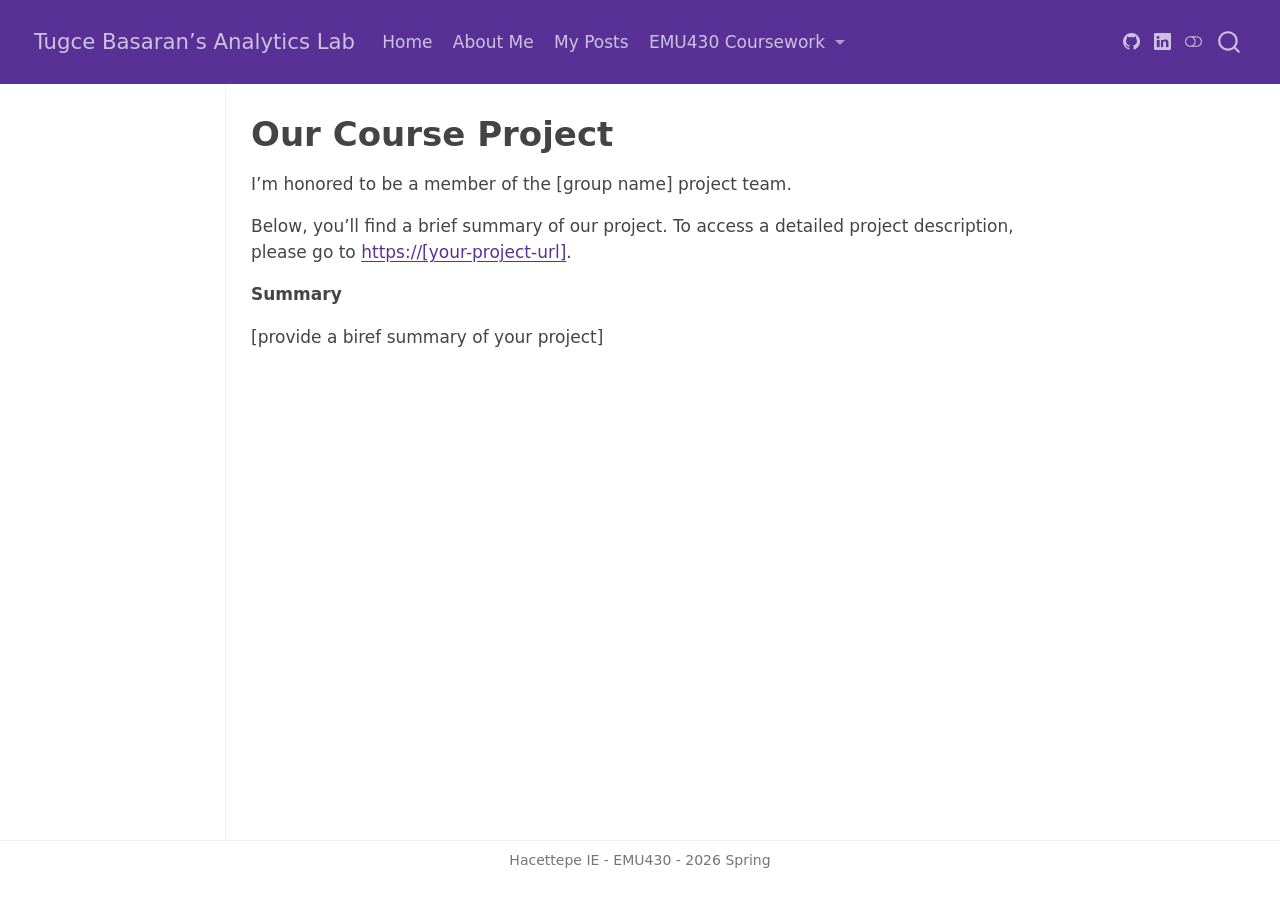
<file: docs/project.html>
<!DOCTYPE html>
<html xmlns="http://www.w3.org/1999/xhtml" lang="en" xml:lang="en"><head>

<meta charset="utf-8">
<meta name="generator" content="quarto-1.8.25">

<meta name="viewport" content="width=device-width, initial-scale=1.0, user-scalable=yes">


<title>Our Course Project – Tugce Basaran’s Analytics Lab</title>
<style>
code{white-space: pre-wrap;}
span.smallcaps{font-variant: small-caps;}
div.columns{display: flex; gap: min(4vw, 1.5em);}
div.column{flex: auto; overflow-x: auto;}
div.hanging-indent{margin-left: 1.5em; text-indent: -1.5em;}
ul.task-list{list-style: none;}
ul.task-list li input[type="checkbox"] {
  width: 0.8em;
  margin: 0 0.8em 0.2em -1em; /* quarto-specific, see https://github.com/quarto-dev/quarto-cli/issues/4556 */ 
  vertical-align: middle;
}
</style>


<script src="site_libs/quarto-nav/quarto-nav.js"></script>
<script src="site_libs/quarto-nav/headroom.min.js"></script>
<script src="site_libs/clipboard/clipboard.min.js"></script>
<script src="site_libs/quarto-search/autocomplete.umd.js"></script>
<script src="site_libs/quarto-search/fuse.min.js"></script>
<script src="site_libs/quarto-search/quarto-search.js"></script>
<meta name="quarto:offset" content="./">
<script src="site_libs/quarto-html/quarto.js" type="module"></script>
<script src="site_libs/quarto-html/tabsets/tabsets.js" type="module"></script>
<script src="site_libs/quarto-html/axe/axe-check.js" type="module"></script>
<script src="site_libs/quarto-html/popper.min.js"></script>
<script src="site_libs/quarto-html/tippy.umd.min.js"></script>
<script src="site_libs/quarto-html/anchor.min.js"></script>
<link href="site_libs/quarto-html/tippy.css" rel="stylesheet">
<link href="site_libs/quarto-html/quarto-syntax-highlighting-7b89279ff1a6dce999919e0e67d4d9ec.css" rel="stylesheet" class="quarto-color-scheme" id="quarto-text-highlighting-styles">
<link href="site_libs/quarto-html/quarto-syntax-highlighting-dark-707d8167ce6003fca903bfe2be84ab7f.css" rel="stylesheet" class="quarto-color-scheme quarto-color-alternate" id="quarto-text-highlighting-styles">
<link href="site_libs/quarto-html/quarto-syntax-highlighting-7b89279ff1a6dce999919e0e67d4d9ec.css" rel="stylesheet" class="quarto-color-scheme-extra" id="quarto-text-highlighting-styles">
<script src="site_libs/bootstrap/bootstrap.min.js"></script>
<link href="site_libs/bootstrap/bootstrap-icons.css" rel="stylesheet">
<link href="site_libs/bootstrap/bootstrap-1f4f0a526e33a25f9ede20238f494f88.min.css" rel="stylesheet" append-hash="true" class="quarto-color-scheme" id="quarto-bootstrap" data-mode="light">
<link href="site_libs/bootstrap/bootstrap-dark-b7d7e4963d0d63b27f52642e5120691d.min.css" rel="stylesheet" append-hash="true" class="quarto-color-scheme quarto-color-alternate" id="quarto-bootstrap" data-mode="dark">
<link href="site_libs/bootstrap/bootstrap-1f4f0a526e33a25f9ede20238f494f88.min.css" rel="stylesheet" append-hash="true" class="quarto-color-scheme-extra" id="quarto-bootstrap" data-mode="light">
<script id="quarto-search-options" type="application/json">{
  "location": "navbar",
  "copy-button": false,
  "collapse-after": 3,
  "panel-placement": "end",
  "type": "overlay",
  "limit": 50,
  "keyboard-shortcut": [
    "f",
    "/",
    "s"
  ],
  "show-item-context": false,
  "language": {
    "search-no-results-text": "No results",
    "search-matching-documents-text": "matching documents",
    "search-copy-link-title": "Copy link to search",
    "search-hide-matches-text": "Hide additional matches",
    "search-more-match-text": "more match in this document",
    "search-more-matches-text": "more matches in this document",
    "search-clear-button-title": "Clear",
    "search-text-placeholder": "",
    "search-detached-cancel-button-title": "Cancel",
    "search-submit-button-title": "Submit",
    "search-label": "Search"
  }
}</script>


<link rel="stylesheet" href="styles.css">
</head>

<body class="docked nav-fixed quarto-light"><script id="quarto-html-before-body" type="application/javascript">
    const toggleBodyColorMode = (bsSheetEl) => {
      const mode = bsSheetEl.getAttribute("data-mode");
      const bodyEl = window.document.querySelector("body");
      if (mode === "dark") {
        bodyEl.classList.add("quarto-dark");
        bodyEl.classList.remove("quarto-light");
      } else {
        bodyEl.classList.add("quarto-light");
        bodyEl.classList.remove("quarto-dark");
      }
    }
    const toggleBodyColorPrimary = () => {
      const bsSheetEl = window.document.querySelector("link#quarto-bootstrap:not([rel=disabled-stylesheet])");
      if (bsSheetEl) {
        toggleBodyColorMode(bsSheetEl);
      }
    }
    const setColorSchemeToggle = (alternate) => {
      const toggles = window.document.querySelectorAll('.quarto-color-scheme-toggle');
      for (let i=0; i < toggles.length; i++) {
        const toggle = toggles[i];
        if (toggle) {
          if (alternate) {
            toggle.classList.add("alternate");
          } else {
            toggle.classList.remove("alternate");
          }
        }
      }
    };
    const toggleColorMode = (alternate) => {
      // Switch the stylesheets
      const primaryStylesheets = window.document.querySelectorAll('link.quarto-color-scheme:not(.quarto-color-alternate)');
      const alternateStylesheets = window.document.querySelectorAll('link.quarto-color-scheme.quarto-color-alternate');
      manageTransitions('#quarto-margin-sidebar .nav-link', false);
      if (alternate) {
        // note: dark is layered on light, we don't disable primary!
        enableStylesheet(alternateStylesheets);
        for (const sheetNode of alternateStylesheets) {
          if (sheetNode.id === "quarto-bootstrap") {
            toggleBodyColorMode(sheetNode);
          }
        }
      } else {
        disableStylesheet(alternateStylesheets);
        enableStylesheet(primaryStylesheets)
        toggleBodyColorPrimary();
      }
      manageTransitions('#quarto-margin-sidebar .nav-link', true);
      // Switch the toggles
      setColorSchemeToggle(alternate)
      // Hack to workaround the fact that safari doesn't
      // properly recolor the scrollbar when toggling (#1455)
      if (navigator.userAgent.indexOf('Safari') > 0 && navigator.userAgent.indexOf('Chrome') == -1) {
        manageTransitions("body", false);
        window.scrollTo(0, 1);
        setTimeout(() => {
          window.scrollTo(0, 0);
          manageTransitions("body", true);
        }, 40);
      }
    }
    const disableStylesheet = (stylesheets) => {
      for (let i=0; i < stylesheets.length; i++) {
        const stylesheet = stylesheets[i];
        stylesheet.rel = 'disabled-stylesheet';
      }
    }
    const enableStylesheet = (stylesheets) => {
      for (let i=0; i < stylesheets.length; i++) {
        const stylesheet = stylesheets[i];
        if(stylesheet.rel !== 'stylesheet') { // for Chrome, which will still FOUC without this check
          stylesheet.rel = 'stylesheet';
        }
      }
    }
    const manageTransitions = (selector, allowTransitions) => {
      const els = window.document.querySelectorAll(selector);
      for (let i=0; i < els.length; i++) {
        const el = els[i];
        if (allowTransitions) {
          el.classList.remove('notransition');
        } else {
          el.classList.add('notransition');
        }
      }
    }
    const isFileUrl = () => {
      return window.location.protocol === 'file:';
    }
    const hasAlternateSentinel = () => {
      let styleSentinel = getColorSchemeSentinel();
      if (styleSentinel !== null) {
        return styleSentinel === "alternate";
      } else {
        return false;
      }
    }
    const setStyleSentinel = (alternate) => {
      const value = alternate ? "alternate" : "default";
      if (!isFileUrl()) {
        window.localStorage.setItem("quarto-color-scheme", value);
      } else {
        localAlternateSentinel = value;
      }
    }
    const getColorSchemeSentinel = () => {
      if (!isFileUrl()) {
        const storageValue = window.localStorage.getItem("quarto-color-scheme");
        return storageValue != null ? storageValue : localAlternateSentinel;
      } else {
        return localAlternateSentinel;
      }
    }
    const toggleGiscusIfUsed = (isAlternate, darkModeDefault) => {
      const baseTheme = document.querySelector('#giscus-base-theme')?.value ?? 'light';
      const alternateTheme = document.querySelector('#giscus-alt-theme')?.value ?? 'dark';
      let newTheme = '';
      if(authorPrefersDark) {
        newTheme = isAlternate ? baseTheme : alternateTheme;
      } else {
        newTheme = isAlternate ? alternateTheme : baseTheme;
      }
      const changeGiscusTheme = () => {
        // From: https://github.com/giscus/giscus/issues/336
        const sendMessage = (message) => {
          const iframe = document.querySelector('iframe.giscus-frame');
          if (!iframe) return;
          iframe.contentWindow.postMessage({ giscus: message }, 'https://giscus.app');
        }
        sendMessage({
          setConfig: {
            theme: newTheme
          }
        });
      }
      const isGiscussLoaded = window.document.querySelector('iframe.giscus-frame') !== null;
      if (isGiscussLoaded) {
        changeGiscusTheme();
      }
    };
    const authorPrefersDark = false;
    const darkModeDefault = authorPrefersDark;
      document.querySelector('link#quarto-text-highlighting-styles.quarto-color-scheme-extra').rel = 'disabled-stylesheet';
      document.querySelector('link#quarto-bootstrap.quarto-color-scheme-extra').rel = 'disabled-stylesheet';
    let localAlternateSentinel = darkModeDefault ? 'alternate' : 'default';
    // Dark / light mode switch
    window.quartoToggleColorScheme = () => {
      // Read the current dark / light value
      let toAlternate = !hasAlternateSentinel();
      toggleColorMode(toAlternate);
      setStyleSentinel(toAlternate);
      toggleGiscusIfUsed(toAlternate, darkModeDefault);
      window.dispatchEvent(new Event('resize'));
    };
    // Switch to dark mode if need be
    if (hasAlternateSentinel()) {
      toggleColorMode(true);
    } else {
      toggleColorMode(false);
    }
  </script>

<div id="quarto-search-results"></div>
  <header id="quarto-header" class="headroom fixed-top">
    <nav class="navbar navbar-expand-lg " data-bs-theme="dark">
      <div class="navbar-container container-fluid">
      <div class="navbar-brand-container mx-auto">
    <a href="./index.html" class="navbar-brand navbar-brand-logo">
    </a>
    <a class="navbar-brand" href="./index.html">
    <span class="navbar-title">Tugce Basaran’s Analytics Lab</span>
    </a>
  </div>
            <div id="quarto-search" class="" title="Search"></div>
          <button class="navbar-toggler" type="button" data-bs-toggle="collapse" data-bs-target="#navbarCollapse" aria-controls="navbarCollapse" role="menu" aria-expanded="false" aria-label="Toggle navigation" onclick="if (window.quartoToggleHeadroom) { window.quartoToggleHeadroom(); }">
  <span class="navbar-toggler-icon"></span>
</button>
          <div class="collapse navbar-collapse" id="navbarCollapse">
            <ul class="navbar-nav navbar-nav-scroll me-auto">
  <li class="nav-item">
    <a class="nav-link" href="./index.html"> 
<span class="menu-text">Home</span></a>
  </li>  
  <li class="nav-item">
    <a class="nav-link" href="./about.html"> 
<span class="menu-text">About Me</span></a>
  </li>  
  <li class="nav-item">
    <a class="nav-link" href="./posts.html"> 
<span class="menu-text">My Posts</span></a>
  </li>  
  <li class="nav-item dropdown ">
    <a class="nav-link dropdown-toggle" href="#" id="nav-menu-emu430-coursework" role="link" data-bs-toggle="dropdown" aria-expanded="false">
 <span class="menu-text">EMU430 Coursework</span>
    </a>
    <ul class="dropdown-menu" aria-labelledby="nav-menu-emu430-coursework">    
        <li>
    <a class="dropdown-item" href="./assignments.html">
 <span class="dropdown-text">Assignments</span></a>
  </li>  
        <li>
    <a class="dropdown-item" href="./project.html">
 <span class="dropdown-text">Project</span></a>
  </li>  
    </ul>
  </li>
</ul>
          </div> <!-- /navcollapse -->
            <div class="quarto-navbar-tools tools-wide">
    <a href="https://github.com/TugceBasaran" title="" class="quarto-navigation-tool px-1" aria-label=""><i class="bi bi-github"></i></a>
    <a href="https://www.linkedin.com/in/tu%C4%9F%C3%A7e-ba%C5%9Faran/" title="" class="quarto-navigation-tool px-1" aria-label=""><i class="bi bi-linkedin"></i></a>
  <a href="" class="quarto-color-scheme-toggle quarto-navigation-tool  px-1" onclick="window.quartoToggleColorScheme(); return false;" title="Toggle dark mode"><i class="bi"></i></a>
</div>
      </div> <!-- /container-fluid -->
    </nav>
</header>
<!-- content -->
<div id="quarto-content" class="quarto-container page-columns page-rows-contents page-layout-article page-navbar">
<!-- sidebar -->
  <nav id="quarto-sidebar" class="sidebar collapse collapse-horizontal quarto-sidebar-collapse-item sidebar-navigation docked overflow-auto">
    
</nav>
<div id="quarto-sidebar-glass" class="quarto-sidebar-collapse-item" data-bs-toggle="collapse" data-bs-target=".quarto-sidebar-collapse-item"></div>
<!-- margin-sidebar -->
    <div id="quarto-margin-sidebar" class="sidebar margin-sidebar zindex-bottom">
    </div>
<!-- main -->
<main class="content" id="quarto-document-content">


<header id="title-block-header" class="quarto-title-block default">
<div class="quarto-title">
<h1 class="title">Our Course Project</h1>
</div>



<div class="quarto-title-meta">

    
  
    
  </div>
  


</header>


<p>I’m honored to be a member of the [group name] project team.</p>
<p>Below, you’ll find a brief summary of our project. To access a detailed project description, please go to <a href="#0" class="uri">https://[your-project-url]</a>.</p>
<p><strong>Summary</strong></p>
<p>[provide a biref summary of your project]</p>



<a onclick="window.scrollTo(0, 0); return false;" role="button" id="quarto-back-to-top"><i class="bi bi-arrow-up"></i> Back to top</a></main> <!-- /main -->
<script id="quarto-html-after-body" type="application/javascript">
  window.document.addEventListener("DOMContentLoaded", function (event) {
    // Ensure there is a toggle, if there isn't float one in the top right
    if (window.document.querySelector('.quarto-color-scheme-toggle') === null) {
      const a = window.document.createElement('a');
      a.classList.add('top-right');
      a.classList.add('quarto-color-scheme-toggle');
      a.href = "";
      a.onclick = function() { try { window.quartoToggleColorScheme(); } catch {} return false; };
      const i = window.document.createElement("i");
      i.classList.add('bi');
      a.appendChild(i);
      window.document.body.appendChild(a);
    }
    setColorSchemeToggle(hasAlternateSentinel())
    const icon = "";
    const anchorJS = new window.AnchorJS();
    anchorJS.options = {
      placement: 'right',
      icon: icon
    };
    anchorJS.add('.anchored');
    const isCodeAnnotation = (el) => {
      for (const clz of el.classList) {
        if (clz.startsWith('code-annotation-')) {                     
          return true;
        }
      }
      return false;
    }
    const onCopySuccess = function(e) {
      // button target
      const button = e.trigger;
      // don't keep focus
      button.blur();
      // flash "checked"
      button.classList.add('code-copy-button-checked');
      var currentTitle = button.getAttribute("title");
      button.setAttribute("title", "Copied!");
      let tooltip;
      if (window.bootstrap) {
        button.setAttribute("data-bs-toggle", "tooltip");
        button.setAttribute("data-bs-placement", "left");
        button.setAttribute("data-bs-title", "Copied!");
        tooltip = new bootstrap.Tooltip(button, 
          { trigger: "manual", 
            customClass: "code-copy-button-tooltip",
            offset: [0, -8]});
        tooltip.show();    
      }
      setTimeout(function() {
        if (tooltip) {
          tooltip.hide();
          button.removeAttribute("data-bs-title");
          button.removeAttribute("data-bs-toggle");
          button.removeAttribute("data-bs-placement");
        }
        button.setAttribute("title", currentTitle);
        button.classList.remove('code-copy-button-checked');
      }, 1000);
      // clear code selection
      e.clearSelection();
    }
    const getTextToCopy = function(trigger) {
      const outerScaffold = trigger.parentElement.cloneNode(true);
      const codeEl = outerScaffold.querySelector('code');
      for (const childEl of codeEl.children) {
        if (isCodeAnnotation(childEl)) {
          childEl.remove();
        }
      }
      return codeEl.innerText;
    }
    const clipboard = new window.ClipboardJS('.code-copy-button:not([data-in-quarto-modal])', {
      text: getTextToCopy
    });
    clipboard.on('success', onCopySuccess);
    if (window.document.getElementById('quarto-embedded-source-code-modal')) {
      const clipboardModal = new window.ClipboardJS('.code-copy-button[data-in-quarto-modal]', {
        text: getTextToCopy,
        container: window.document.getElementById('quarto-embedded-source-code-modal')
      });
      clipboardModal.on('success', onCopySuccess);
    }
      var localhostRegex = new RegExp(/^(?:http|https):\/\/localhost\:?[0-9]*\//);
      var mailtoRegex = new RegExp(/^mailto:/);
        var filterRegex = new RegExp('/' + window.location.host + '/');
      var isInternal = (href) => {
          return filterRegex.test(href) || localhostRegex.test(href) || mailtoRegex.test(href);
      }
      // Inspect non-navigation links and adorn them if external
     var links = window.document.querySelectorAll('a[href]:not(.nav-link):not(.navbar-brand):not(.toc-action):not(.sidebar-link):not(.sidebar-item-toggle):not(.pagination-link):not(.no-external):not([aria-hidden]):not(.dropdown-item):not(.quarto-navigation-tool):not(.about-link)');
      for (var i=0; i<links.length; i++) {
        const link = links[i];
        if (!isInternal(link.href)) {
          // undo the damage that might have been done by quarto-nav.js in the case of
          // links that we want to consider external
          if (link.dataset.originalHref !== undefined) {
            link.href = link.dataset.originalHref;
          }
        }
      }
    function tippyHover(el, contentFn, onTriggerFn, onUntriggerFn) {
      const config = {
        allowHTML: true,
        maxWidth: 500,
        delay: 100,
        arrow: false,
        appendTo: function(el) {
            return el.parentElement;
        },
        interactive: true,
        interactiveBorder: 10,
        theme: 'quarto',
        placement: 'bottom-start',
      };
      if (contentFn) {
        config.content = contentFn;
      }
      if (onTriggerFn) {
        config.onTrigger = onTriggerFn;
      }
      if (onUntriggerFn) {
        config.onUntrigger = onUntriggerFn;
      }
      window.tippy(el, config); 
    }
    const noterefs = window.document.querySelectorAll('a[role="doc-noteref"]');
    for (var i=0; i<noterefs.length; i++) {
      const ref = noterefs[i];
      tippyHover(ref, function() {
        // use id or data attribute instead here
        let href = ref.getAttribute('data-footnote-href') || ref.getAttribute('href');
        try { href = new URL(href).hash; } catch {}
        const id = href.replace(/^#\/?/, "");
        const note = window.document.getElementById(id);
        if (note) {
          return note.innerHTML;
        } else {
          return "";
        }
      });
    }
    const xrefs = window.document.querySelectorAll('a.quarto-xref');
    const processXRef = (id, note) => {
      // Strip column container classes
      const stripColumnClz = (el) => {
        el.classList.remove("page-full", "page-columns");
        if (el.children) {
          for (const child of el.children) {
            stripColumnClz(child);
          }
        }
      }
      stripColumnClz(note)
      if (id === null || id.startsWith('sec-')) {
        // Special case sections, only their first couple elements
        const container = document.createElement("div");
        if (note.children && note.children.length > 2) {
          container.appendChild(note.children[0].cloneNode(true));
          for (let i = 1; i < note.children.length; i++) {
            const child = note.children[i];
            if (child.tagName === "P" && child.innerText === "") {
              continue;
            } else {
              container.appendChild(child.cloneNode(true));
              break;
            }
          }
          if (window.Quarto?.typesetMath) {
            window.Quarto.typesetMath(container);
          }
          return container.innerHTML
        } else {
          if (window.Quarto?.typesetMath) {
            window.Quarto.typesetMath(note);
          }
          return note.innerHTML;
        }
      } else {
        // Remove any anchor links if they are present
        const anchorLink = note.querySelector('a.anchorjs-link');
        if (anchorLink) {
          anchorLink.remove();
        }
        if (window.Quarto?.typesetMath) {
          window.Quarto.typesetMath(note);
        }
        if (note.classList.contains("callout")) {
          return note.outerHTML;
        } else {
          return note.innerHTML;
        }
      }
    }
    for (var i=0; i<xrefs.length; i++) {
      const xref = xrefs[i];
      tippyHover(xref, undefined, function(instance) {
        instance.disable();
        let url = xref.getAttribute('href');
        let hash = undefined; 
        if (url.startsWith('#')) {
          hash = url;
        } else {
          try { hash = new URL(url).hash; } catch {}
        }
        if (hash) {
          const id = hash.replace(/^#\/?/, "");
          const note = window.document.getElementById(id);
          if (note !== null) {
            try {
              const html = processXRef(id, note.cloneNode(true));
              instance.setContent(html);
            } finally {
              instance.enable();
              instance.show();
            }
          } else {
            // See if we can fetch this
            fetch(url.split('#')[0])
            .then(res => res.text())
            .then(html => {
              const parser = new DOMParser();
              const htmlDoc = parser.parseFromString(html, "text/html");
              const note = htmlDoc.getElementById(id);
              if (note !== null) {
                const html = processXRef(id, note);
                instance.setContent(html);
              } 
            }).finally(() => {
              instance.enable();
              instance.show();
            });
          }
        } else {
          // See if we can fetch a full url (with no hash to target)
          // This is a special case and we should probably do some content thinning / targeting
          fetch(url)
          .then(res => res.text())
          .then(html => {
            const parser = new DOMParser();
            const htmlDoc = parser.parseFromString(html, "text/html");
            const note = htmlDoc.querySelector('main.content');
            if (note !== null) {
              // This should only happen for chapter cross references
              // (since there is no id in the URL)
              // remove the first header
              if (note.children.length > 0 && note.children[0].tagName === "HEADER") {
                note.children[0].remove();
              }
              const html = processXRef(null, note);
              instance.setContent(html);
            } 
          }).finally(() => {
            instance.enable();
            instance.show();
          });
        }
      }, function(instance) {
      });
    }
        let selectedAnnoteEl;
        const selectorForAnnotation = ( cell, annotation) => {
          let cellAttr = 'data-code-cell="' + cell + '"';
          let lineAttr = 'data-code-annotation="' +  annotation + '"';
          const selector = 'span[' + cellAttr + '][' + lineAttr + ']';
          return selector;
        }
        const selectCodeLines = (annoteEl) => {
          const doc = window.document;
          const targetCell = annoteEl.getAttribute("data-target-cell");
          const targetAnnotation = annoteEl.getAttribute("data-target-annotation");
          const annoteSpan = window.document.querySelector(selectorForAnnotation(targetCell, targetAnnotation));
          const lines = annoteSpan.getAttribute("data-code-lines").split(",");
          const lineIds = lines.map((line) => {
            return targetCell + "-" + line;
          })
          let top = null;
          let height = null;
          let parent = null;
          if (lineIds.length > 0) {
              //compute the position of the single el (top and bottom and make a div)
              const el = window.document.getElementById(lineIds[0]);
              top = el.offsetTop;
              height = el.offsetHeight;
              parent = el.parentElement.parentElement;
            if (lineIds.length > 1) {
              const lastEl = window.document.getElementById(lineIds[lineIds.length - 1]);
              const bottom = lastEl.offsetTop + lastEl.offsetHeight;
              height = bottom - top;
            }
            if (top !== null && height !== null && parent !== null) {
              // cook up a div (if necessary) and position it 
              let div = window.document.getElementById("code-annotation-line-highlight");
              if (div === null) {
                div = window.document.createElement("div");
                div.setAttribute("id", "code-annotation-line-highlight");
                div.style.position = 'absolute';
                parent.appendChild(div);
              }
              div.style.top = top - 2 + "px";
              div.style.height = height + 4 + "px";
              div.style.left = 0;
              let gutterDiv = window.document.getElementById("code-annotation-line-highlight-gutter");
              if (gutterDiv === null) {
                gutterDiv = window.document.createElement("div");
                gutterDiv.setAttribute("id", "code-annotation-line-highlight-gutter");
                gutterDiv.style.position = 'absolute';
                const codeCell = window.document.getElementById(targetCell);
                const gutter = codeCell.querySelector('.code-annotation-gutter');
                gutter.appendChild(gutterDiv);
              }
              gutterDiv.style.top = top - 2 + "px";
              gutterDiv.style.height = height + 4 + "px";
            }
            selectedAnnoteEl = annoteEl;
          }
        };
        const unselectCodeLines = () => {
          const elementsIds = ["code-annotation-line-highlight", "code-annotation-line-highlight-gutter"];
          elementsIds.forEach((elId) => {
            const div = window.document.getElementById(elId);
            if (div) {
              div.remove();
            }
          });
          selectedAnnoteEl = undefined;
        };
          // Handle positioning of the toggle
      window.addEventListener(
        "resize",
        throttle(() => {
          elRect = undefined;
          if (selectedAnnoteEl) {
            selectCodeLines(selectedAnnoteEl);
          }
        }, 10)
      );
      function throttle(fn, ms) {
      let throttle = false;
      let timer;
        return (...args) => {
          if(!throttle) { // first call gets through
              fn.apply(this, args);
              throttle = true;
          } else { // all the others get throttled
              if(timer) clearTimeout(timer); // cancel #2
              timer = setTimeout(() => {
                fn.apply(this, args);
                timer = throttle = false;
              }, ms);
          }
        };
      }
        // Attach click handler to the DT
        const annoteDls = window.document.querySelectorAll('dt[data-target-cell]');
        for (const annoteDlNode of annoteDls) {
          annoteDlNode.addEventListener('click', (event) => {
            const clickedEl = event.target;
            if (clickedEl !== selectedAnnoteEl) {
              unselectCodeLines();
              const activeEl = window.document.querySelector('dt[data-target-cell].code-annotation-active');
              if (activeEl) {
                activeEl.classList.remove('code-annotation-active');
              }
              selectCodeLines(clickedEl);
              clickedEl.classList.add('code-annotation-active');
            } else {
              // Unselect the line
              unselectCodeLines();
              clickedEl.classList.remove('code-annotation-active');
            }
          });
        }
    const findCites = (el) => {
      const parentEl = el.parentElement;
      if (parentEl) {
        const cites = parentEl.dataset.cites;
        if (cites) {
          return {
            el,
            cites: cites.split(' ')
          };
        } else {
          return findCites(el.parentElement)
        }
      } else {
        return undefined;
      }
    };
    var bibliorefs = window.document.querySelectorAll('a[role="doc-biblioref"]');
    for (var i=0; i<bibliorefs.length; i++) {
      const ref = bibliorefs[i];
      const citeInfo = findCites(ref);
      if (citeInfo) {
        tippyHover(citeInfo.el, function() {
          var popup = window.document.createElement('div');
          citeInfo.cites.forEach(function(cite) {
            var citeDiv = window.document.createElement('div');
            citeDiv.classList.add('hanging-indent');
            citeDiv.classList.add('csl-entry');
            var biblioDiv = window.document.getElementById('ref-' + cite);
            if (biblioDiv) {
              citeDiv.innerHTML = biblioDiv.innerHTML;
            }
            popup.appendChild(citeDiv);
          });
          return popup.innerHTML;
        });
      }
    }
  });
  </script>
</div> <!-- /content -->
<footer class="footer">
  <div class="nav-footer">
    <div class="nav-footer-left">
      &nbsp;
    </div>   
    <div class="nav-footer-center">
<p>Hacettepe IE - EMU430 - 2026 Spring</p>
</div>
    <div class="nav-footer-right">
      &nbsp;
    </div>
  </div>
</footer>




</body></html>
</file>
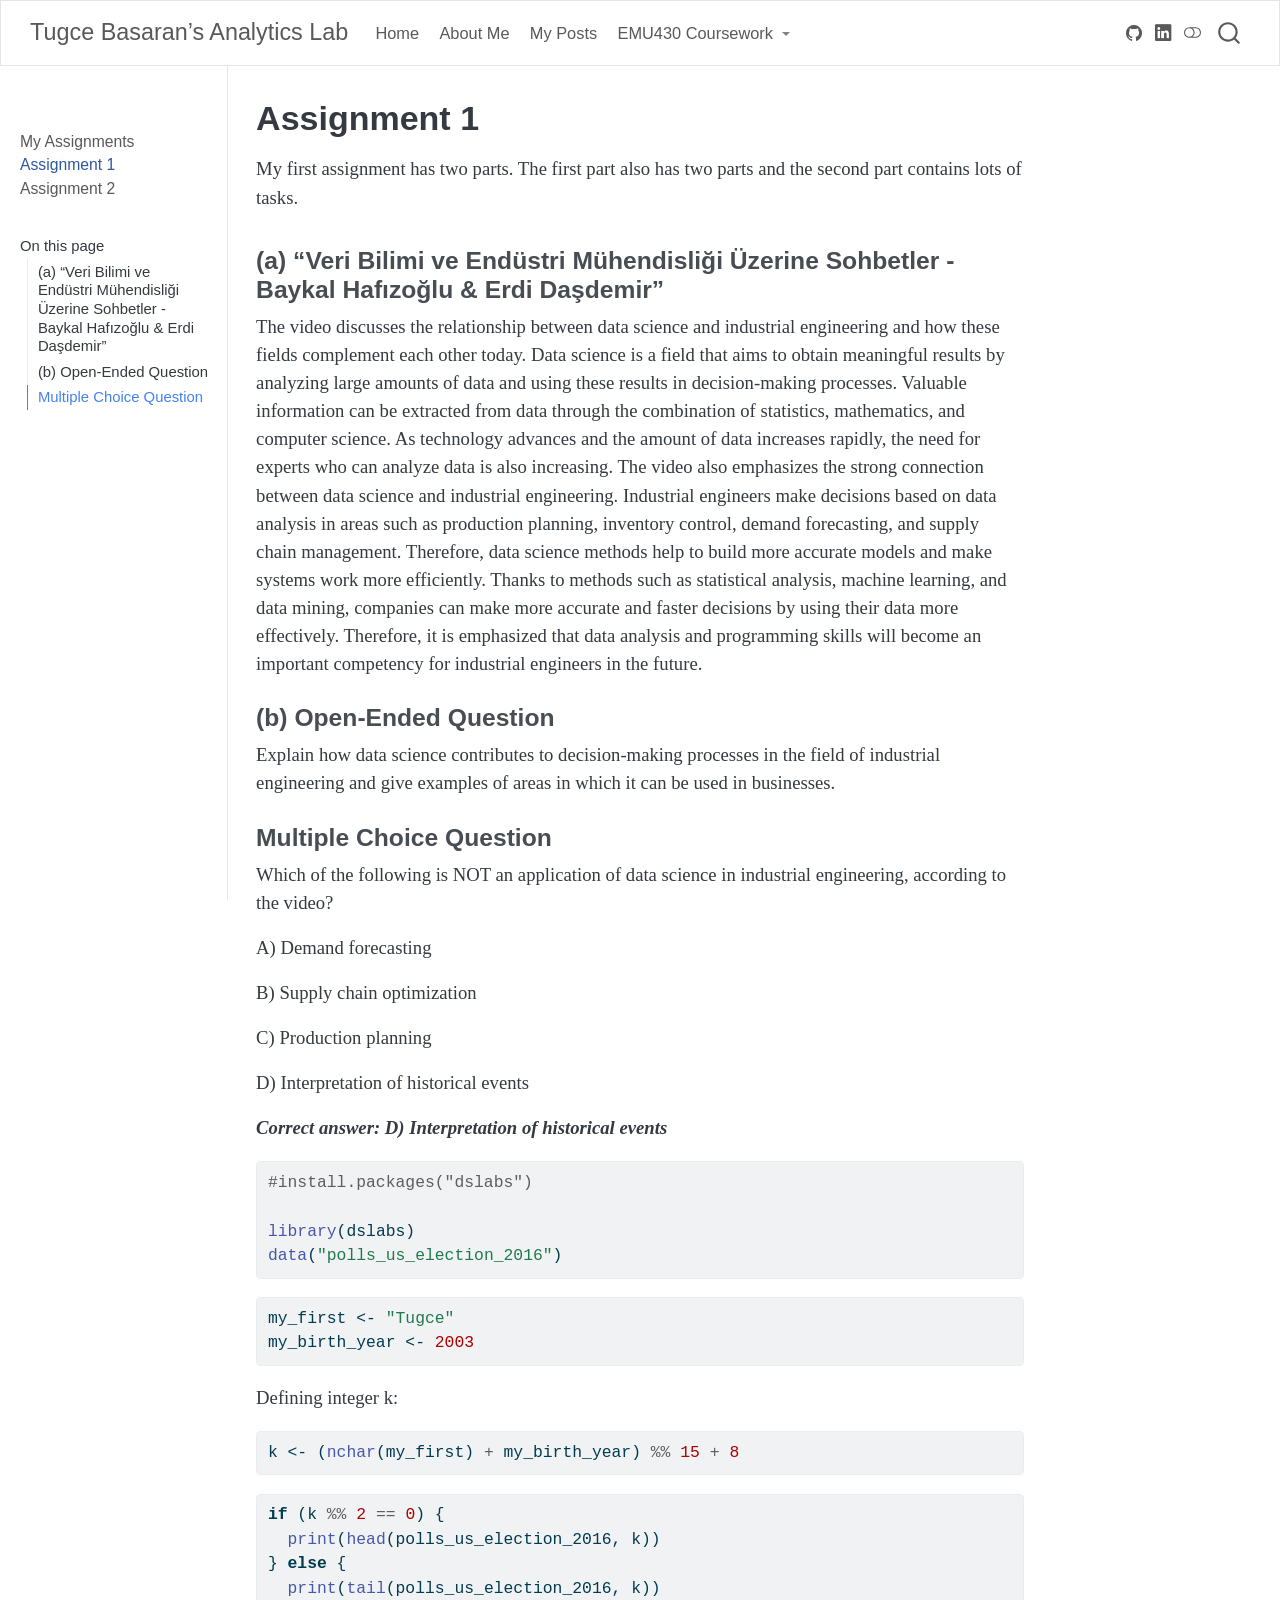
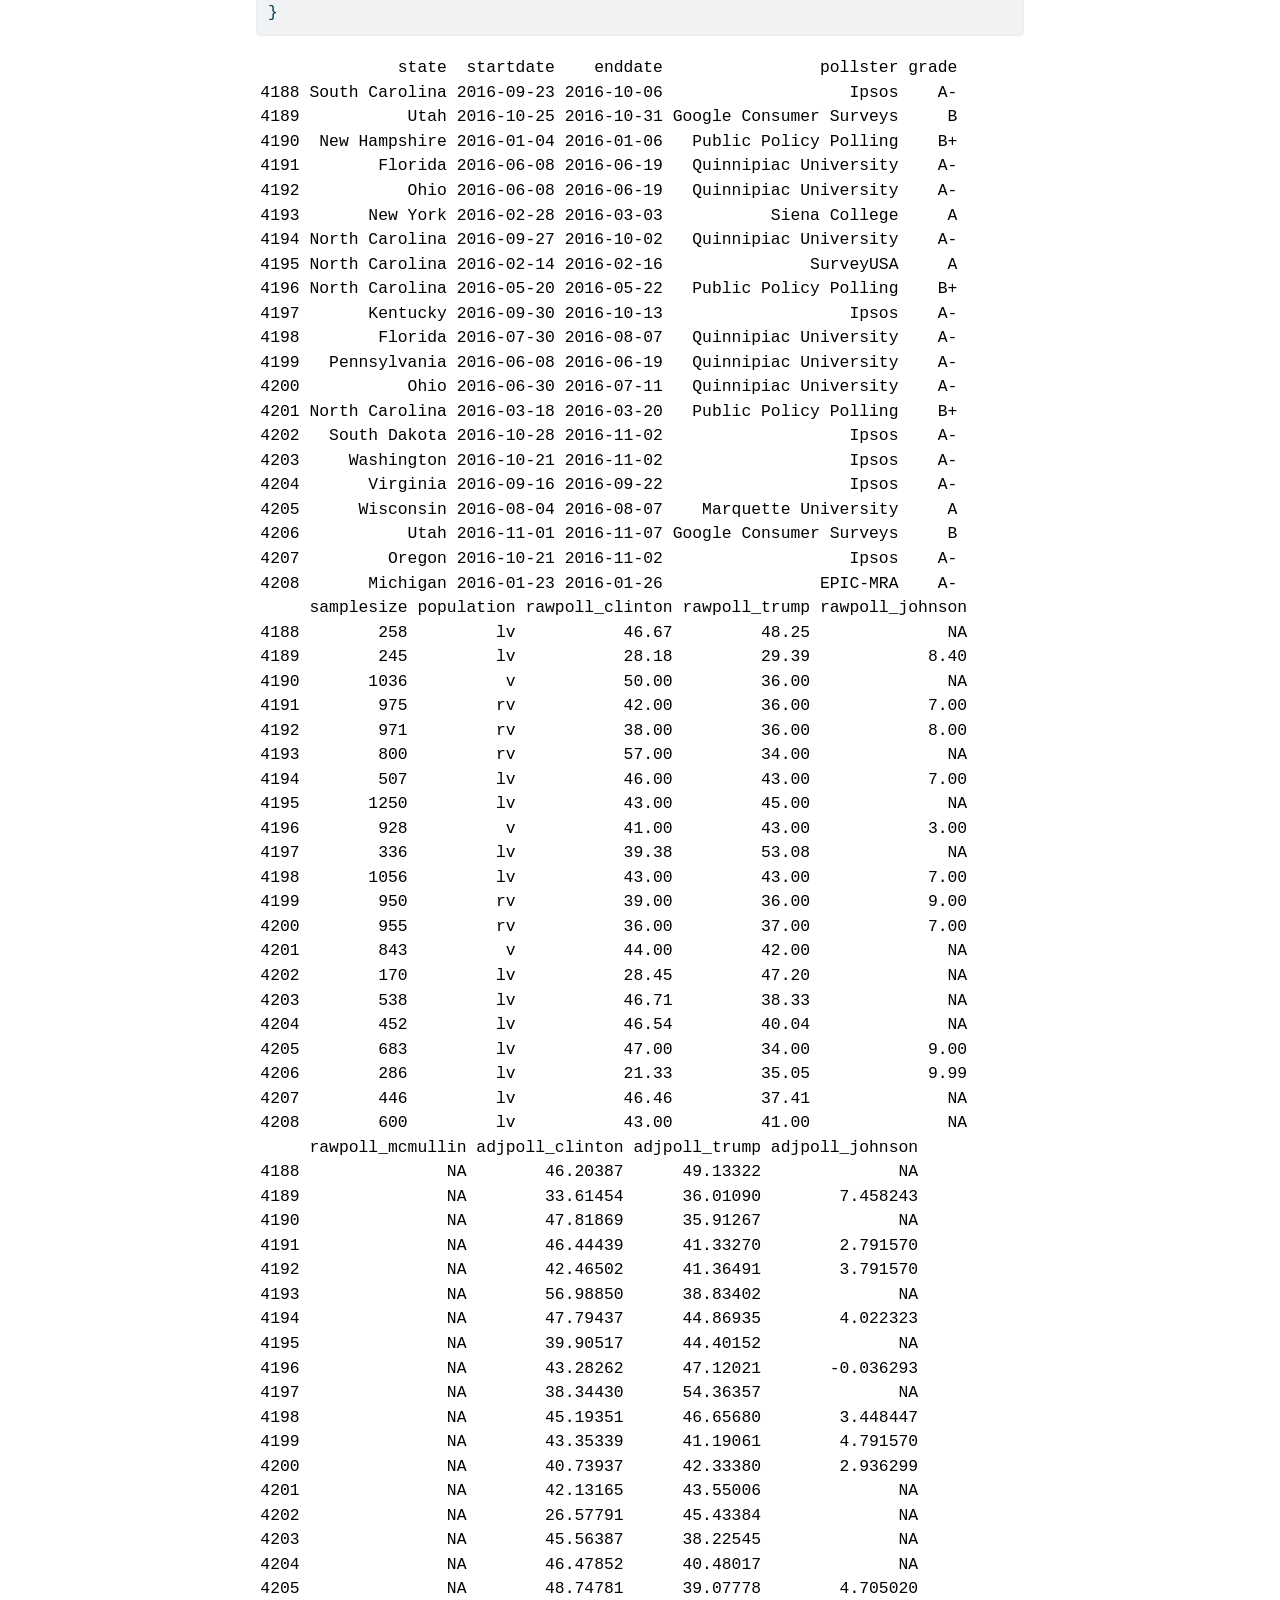
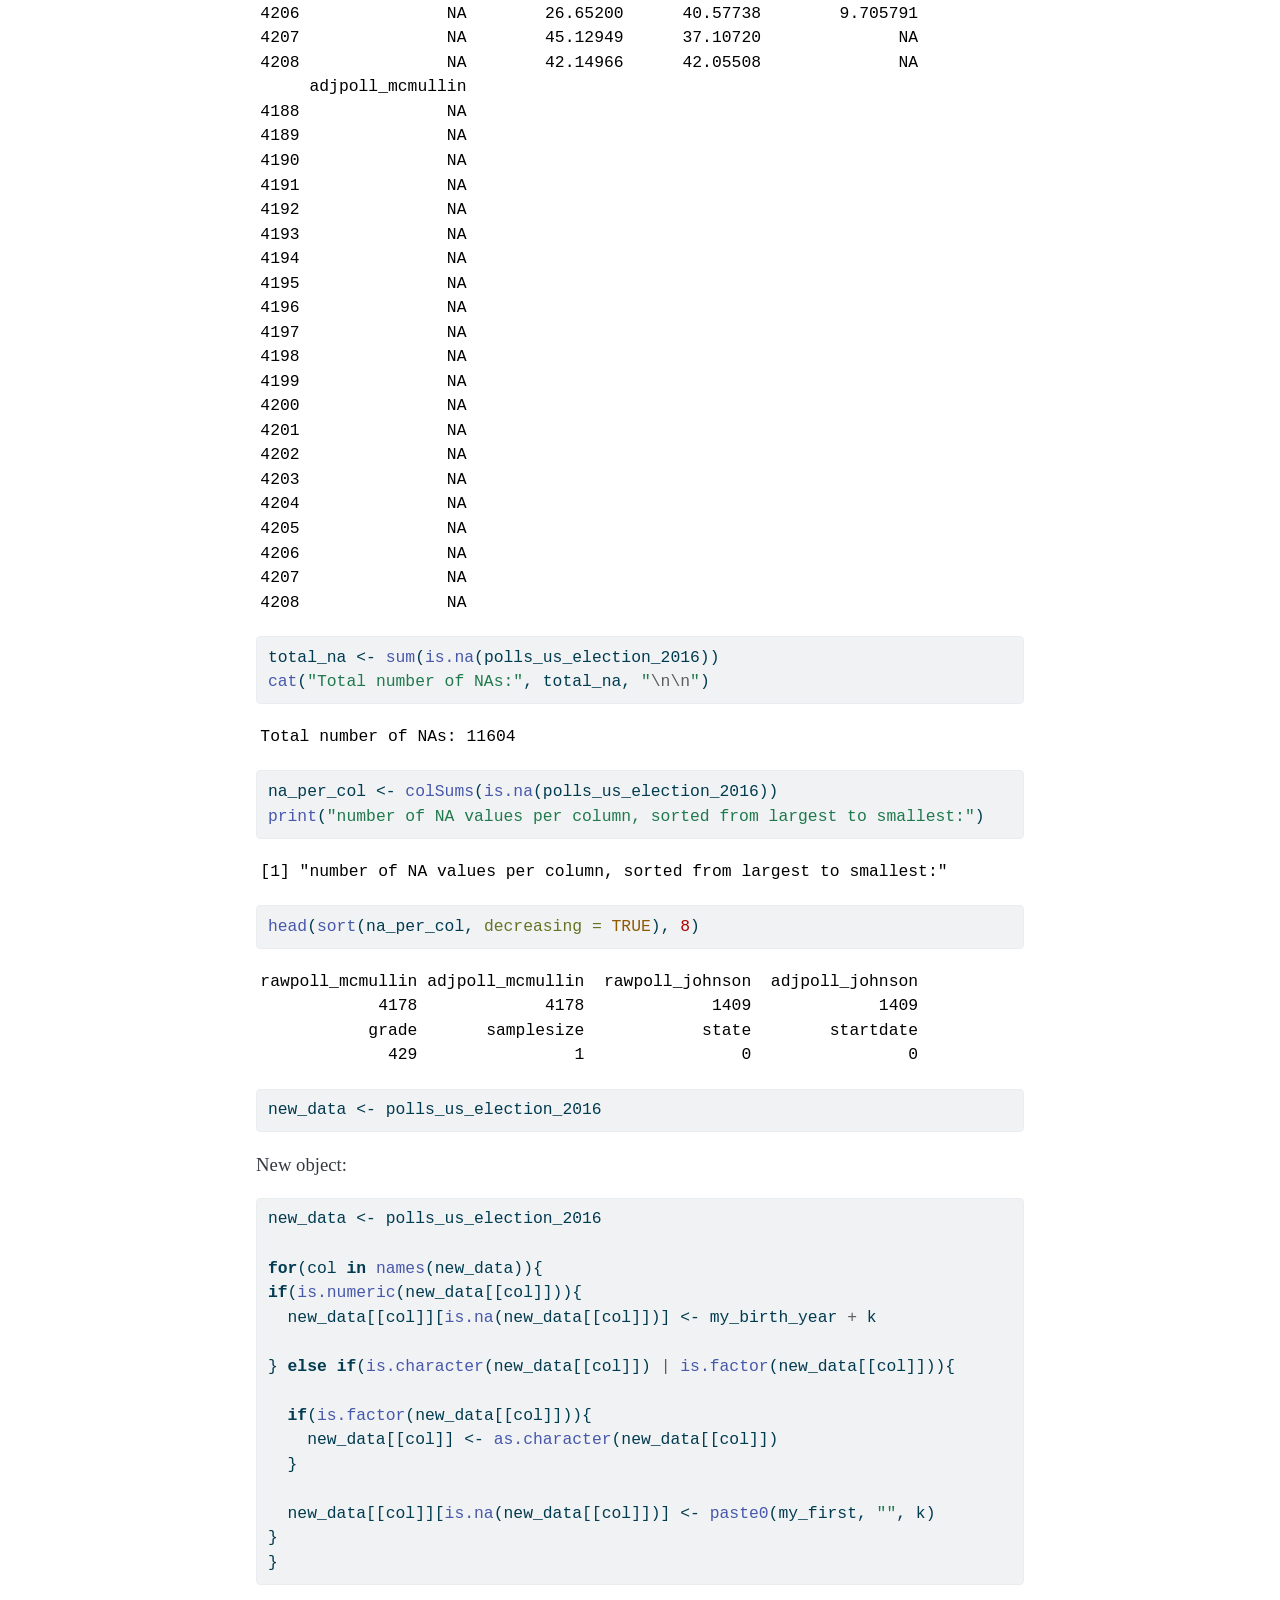
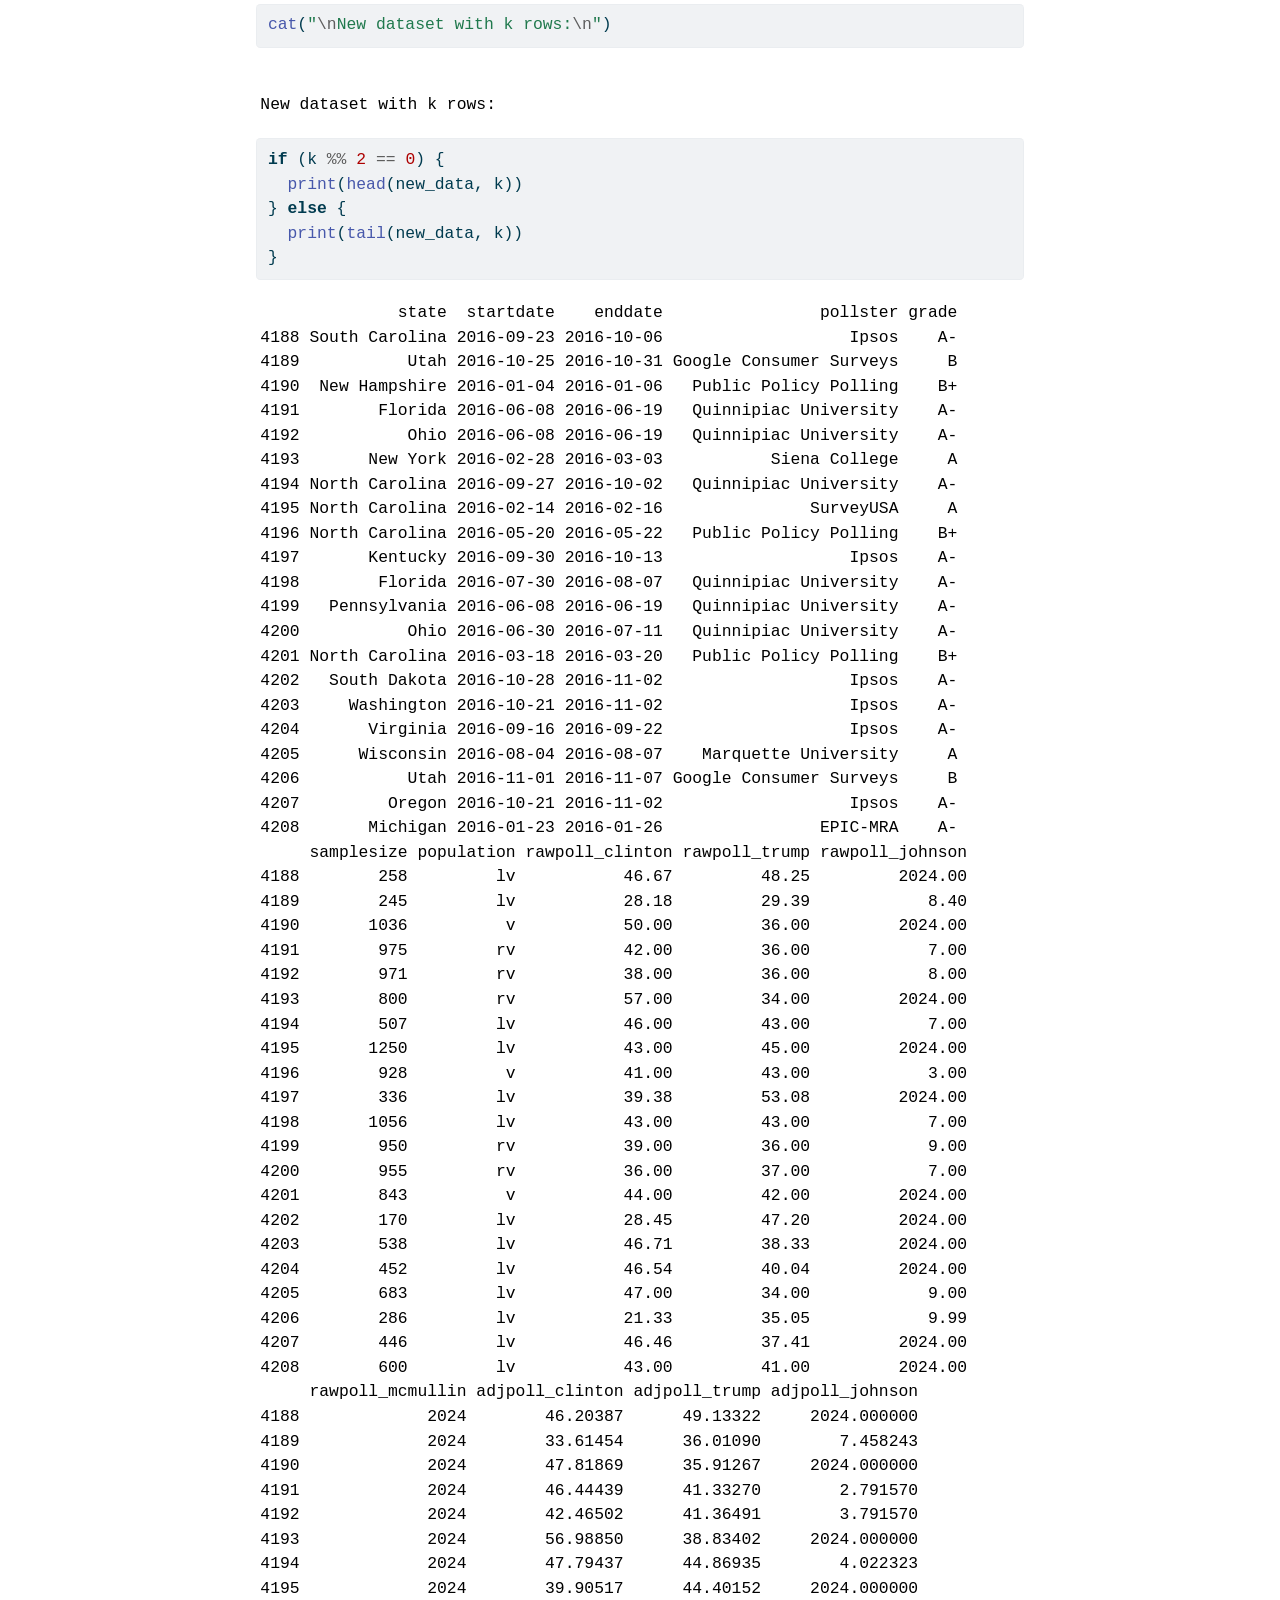
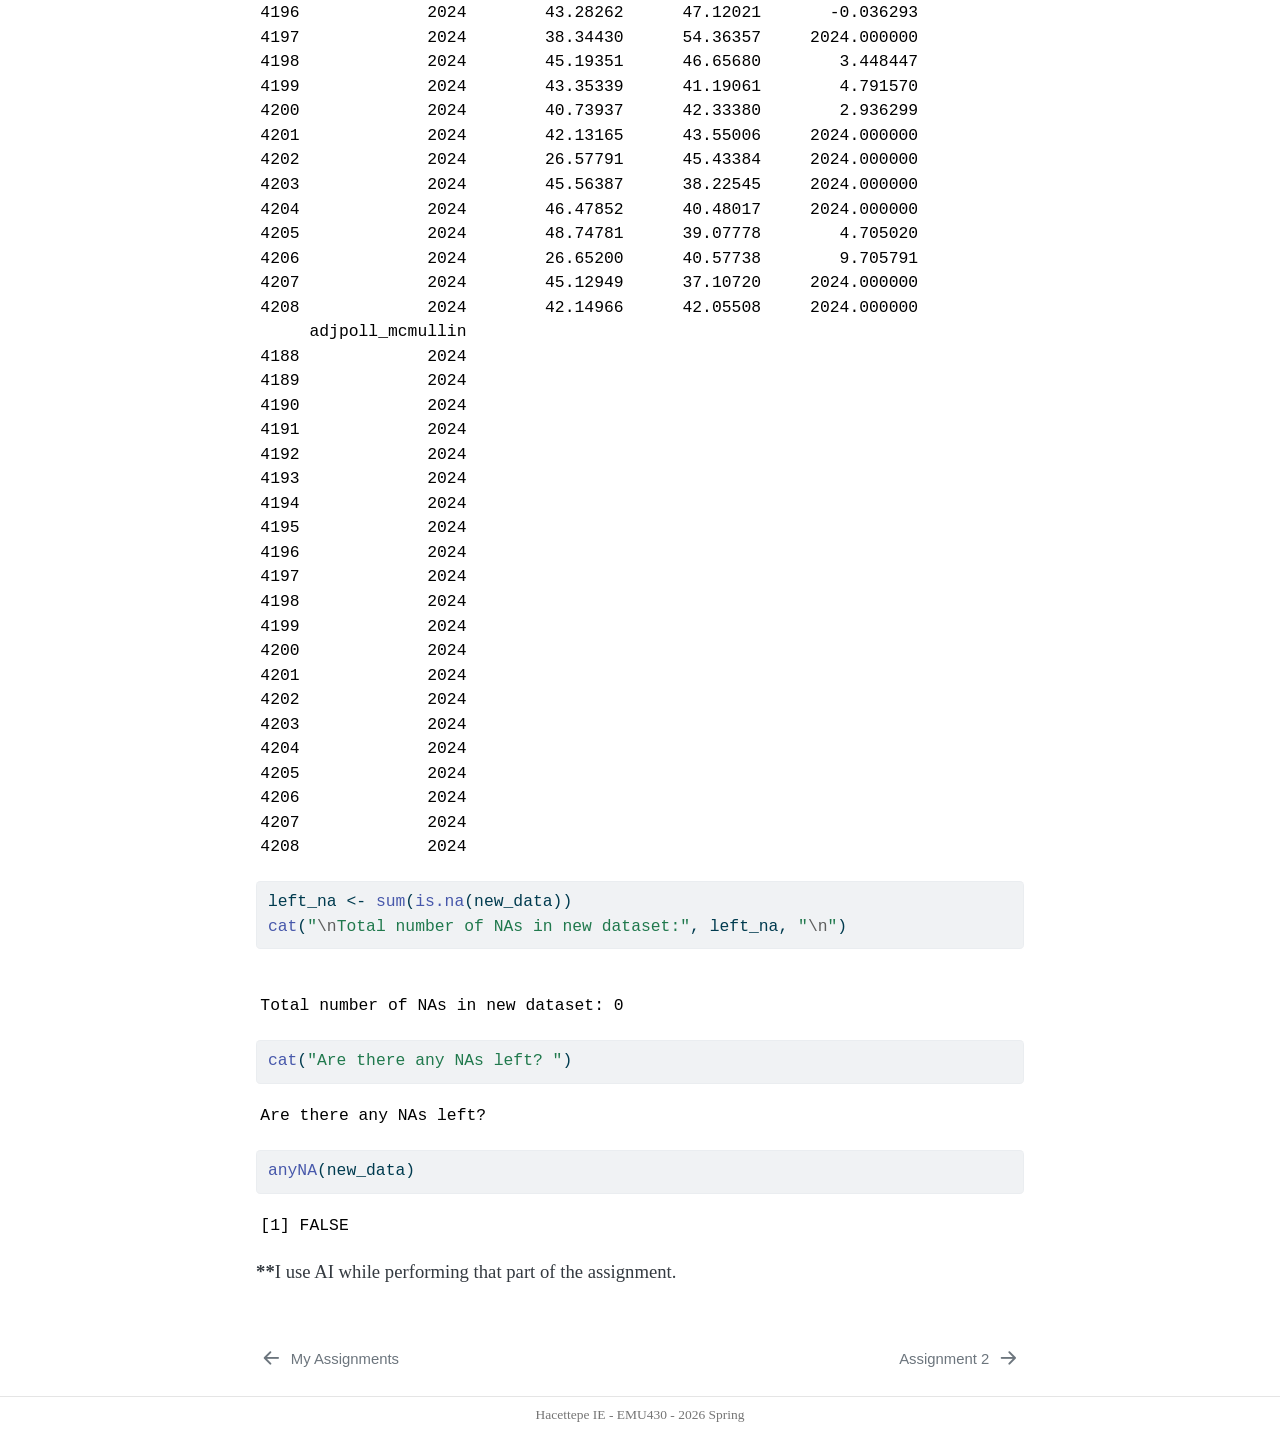
<file: docs/assignments/assignment-1.html>
<!DOCTYPE html>
<html xmlns="http://www.w3.org/1999/xhtml" lang="en" xml:lang="en"><head>

<meta charset="utf-8">
<meta name="generator" content="quarto-1.9.30">

<meta name="viewport" content="width=device-width, initial-scale=1.0, user-scalable=yes">


<title>Assignment 1 – Tugce Basaran’s Analytics Lab</title>
<style>
/* Default styles provided by pandoc.
** See https://pandoc.org/MANUAL.html#variables-for-html for config info.
*/
code{white-space: pre-wrap;}
span.smallcaps{font-variant: small-caps;}
div.columns{display: flex; gap: min(4vw, 1.5em);}
div.column{flex: auto; overflow-x: auto;}
div.hanging-indent{margin-left: 1.5em; text-indent: -1.5em;}
ul.task-list{list-style: none;}
ul.task-list li input[type="checkbox"] {
  width: 0.8em;
  margin: 0 0.8em 0.2em -1em; /* quarto-specific, see https://github.com/quarto-dev/quarto-cli/issues/4556 */ 
  vertical-align: middle;
}
/* CSS for syntax highlighting */
html { -webkit-text-size-adjust: 100%; }
pre > code.sourceCode { white-space: pre; position: relative; }
pre > code.sourceCode > span { display: inline-block; line-height: 1.25; }
pre > code.sourceCode > span:empty { height: 1.2em; }
.sourceCode { overflow: visible; }
code.sourceCode > span { color: inherit; text-decoration: inherit; }
div.sourceCode { margin: 1em 0; }
pre.sourceCode { margin: 0; }
@media screen {
div.sourceCode { overflow: auto; }
}
@media print {
pre > code.sourceCode { white-space: pre-wrap; }
pre > code.sourceCode > span { text-indent: -5em; padding-left: 5em; }
}
pre.numberSource code
  { counter-reset: source-line 0; }
pre.numberSource code > span
  { position: relative; left: -4em; counter-increment: source-line; }
pre.numberSource code > span > a:first-child::before
  { content: counter(source-line);
    position: relative; left: -1em; text-align: right; vertical-align: baseline;
    border: none; display: inline-block;
    -webkit-touch-callout: none; -webkit-user-select: none;
    -khtml-user-select: none; -moz-user-select: none;
    -ms-user-select: none; user-select: none;
    padding: 0 4px; width: 4em;
  }
pre.numberSource { margin-left: 3em;  padding-left: 4px; }
div.sourceCode
  {   }
@media screen {
pre > code.sourceCode > span > a:first-child::before { text-decoration: underline; }
}
</style>


<script src="../site_libs/quarto-nav/quarto-nav.js"></script>
<script src="../site_libs/quarto-nav/headroom.min.js"></script>
<script src="../site_libs/clipboard/clipboard.min.js"></script>
<script src="../site_libs/quarto-search/autocomplete.umd.js"></script>
<script src="../site_libs/quarto-search/fuse.min.js"></script>
<script src="../site_libs/quarto-search/quarto-search.js"></script>
<meta name="quarto:offset" content="../">
<link href="../assignments/assignment-2.html" rel="next">
<link href="../assignments.html" rel="prev">
<script src="../site_libs/quarto-html/quarto.js" type="module"></script>
<script src="../site_libs/quarto-html/tabsets/tabsets.js" type="module"></script>
<script src="../site_libs/quarto-html/popper.min.js"></script>
<script src="../site_libs/quarto-html/tippy.umd.min.js"></script>
<script src="../site_libs/quarto-html/anchor.min.js"></script>
<link href="../site_libs/quarto-html/tippy.css" rel="stylesheet">
<link href="../site_libs/quarto-html/quarto-syntax-highlighting-b6a8276bf55561bdbc268162d41bd1f7.css" rel="stylesheet" class="quarto-color-scheme" id="quarto-text-highlighting-styles">
<link href="../site_libs/quarto-html/quarto-syntax-highlighting-dark-a8da12e74b29c2e7b17644f84b91567b.css" rel="stylesheet" class="quarto-color-scheme quarto-color-alternate" id="quarto-text-highlighting-styles">
<link href="../site_libs/quarto-html/quarto-syntax-highlighting-b6a8276bf55561bdbc268162d41bd1f7.css" rel="stylesheet" class="quarto-color-scheme-extra" id="quarto-text-highlighting-styles">
<script src="../site_libs/bootstrap/bootstrap.min.js"></script>
<link href="../site_libs/bootstrap/bootstrap-icons.css" rel="stylesheet">
<link href="../site_libs/bootstrap/bootstrap-eaa201aa90d5e8fb81e490568d683552.min.css" rel="stylesheet" append-hash="true" class="quarto-color-scheme" id="quarto-bootstrap" data-mode="light">
<link href="../site_libs/bootstrap/bootstrap-dark-cebeea40717184a7311df10cb9b31b3d.min.css" rel="stylesheet" append-hash="true" class="quarto-color-scheme quarto-color-alternate" id="quarto-bootstrap" data-mode="light">
<link href="../site_libs/bootstrap/bootstrap-eaa201aa90d5e8fb81e490568d683552.min.css" rel="stylesheet" append-hash="true" class="quarto-color-scheme-extra" id="quarto-bootstrap" data-mode="light">
<script id="quarto-search-options" type="application/json">{
  "location": "navbar",
  "copy-button": false,
  "collapse-after": 3,
  "panel-placement": "end",
  "type": "overlay",
  "limit": 50,
  "keyboard-shortcut": [
    "f",
    "/",
    "s"
  ],
  "show-item-context": false,
  "language": {
    "search-no-results-text": "No results",
    "search-matching-documents-text": "matching documents",
    "search-copy-link-title": "Copy link to search",
    "search-hide-matches-text": "Hide additional matches",
    "search-more-match-text": "more match in this document",
    "search-more-matches-text": "more matches in this document",
    "search-clear-button-title": "Clear",
    "search-text-placeholder": "",
    "search-detached-cancel-button-title": "Cancel",
    "search-submit-button-title": "Submit",
    "search-label": "Search"
  }
}</script>


<link rel="stylesheet" href="../styles.css">
</head>

<body class="nav-sidebar docked nav-fixed quarto-light"><script id="quarto-html-before-body" type="application/javascript">
    const toggleBodyColorMode = (bsSheetEl) => {
      const mode = bsSheetEl.getAttribute("data-mode");
      const bodyEl = window.document.querySelector("body");
      if (mode === "dark") {
        bodyEl.classList.add("quarto-dark");
        bodyEl.classList.remove("quarto-light");
      } else {
        bodyEl.classList.add("quarto-light");
        bodyEl.classList.remove("quarto-dark");
      }
    }
    const toggleBodyColorPrimary = () => {
      const bsSheetEl = window.document.querySelector("link#quarto-bootstrap:not([rel=disabled-stylesheet])");
      if (bsSheetEl) {
        toggleBodyColorMode(bsSheetEl);
      }
    }
    const setColorSchemeToggle = (alternate) => {
      const toggles = window.document.querySelectorAll('.quarto-color-scheme-toggle');
      for (let i=0; i < toggles.length; i++) {
        const toggle = toggles[i];
        if (toggle) {
          if (alternate) {
            toggle.classList.add("alternate");
          } else {
            toggle.classList.remove("alternate");
          }
        }
      }
    };
    const toggleColorMode = (alternate) => {
      // Switch the stylesheets
      const primaryStylesheets = window.document.querySelectorAll('link.quarto-color-scheme:not(.quarto-color-alternate)');
      const alternateStylesheets = window.document.querySelectorAll('link.quarto-color-scheme.quarto-color-alternate');
      manageTransitions('#quarto-margin-sidebar .nav-link', false);
      if (alternate) {
        // note: dark is layered on light, we don't disable primary!
        enableStylesheet(alternateStylesheets);
        for (const sheetNode of alternateStylesheets) {
          if (sheetNode.id === "quarto-bootstrap") {
            toggleBodyColorMode(sheetNode);
          }
        }
      } else {
        disableStylesheet(alternateStylesheets);
        enableStylesheet(primaryStylesheets)
        toggleBodyColorPrimary();
      }
      manageTransitions('#quarto-margin-sidebar .nav-link', true);
      // Switch the toggles
      setColorSchemeToggle(alternate)
      // Hack to workaround the fact that safari doesn't
      // properly recolor the scrollbar when toggling (#1455)
      if (navigator.userAgent.indexOf('Safari') > 0 && navigator.userAgent.indexOf('Chrome') == -1) {
        manageTransitions("body", false);
        window.scrollTo(0, 1);
        setTimeout(() => {
          window.scrollTo(0, 0);
          manageTransitions("body", true);
        }, 40);
      }
    }
    const disableStylesheet = (stylesheets) => {
      for (let i=0; i < stylesheets.length; i++) {
        const stylesheet = stylesheets[i];
        stylesheet.rel = 'disabled-stylesheet';
      }
    }
    const enableStylesheet = (stylesheets) => {
      for (let i=0; i < stylesheets.length; i++) {
        const stylesheet = stylesheets[i];
        if(stylesheet.rel !== 'stylesheet') { // for Chrome, which will still FOUC without this check
          stylesheet.rel = 'stylesheet';
        }
      }
    }
    const manageTransitions = (selector, allowTransitions) => {
      const els = window.document.querySelectorAll(selector);
      for (let i=0; i < els.length; i++) {
        const el = els[i];
        if (allowTransitions) {
          el.classList.remove('notransition');
        } else {
          el.classList.add('notransition');
        }
      }
    }
    const isFileUrl = () => {
      return window.location.protocol === 'file:';
    }
    const hasAlternateSentinel = () => {
      let styleSentinel = getColorSchemeSentinel();
      if (styleSentinel !== null) {
        return styleSentinel === "alternate";
      } else {
        return false;
      }
    }
    const setStyleSentinel = (alternate) => {
      const value = alternate ? "alternate" : "default";
      if (!isFileUrl()) {
        window.localStorage.setItem("quarto-color-scheme", value);
      } else {
        localAlternateSentinel = value;
      }
    }
    const getColorSchemeSentinel = () => {
      if (!isFileUrl()) {
        const storageValue = window.localStorage.getItem("quarto-color-scheme");
        return storageValue != null ? storageValue : localAlternateSentinel;
      } else {
        return localAlternateSentinel;
      }
    }
    const toggleGiscusIfUsed = (isAlternate, darkModeDefault) => {
      const baseTheme = document.querySelector('#giscus-base-theme')?.value ?? 'light';
      const alternateTheme = document.querySelector('#giscus-alt-theme')?.value ?? 'dark';
      let newTheme = '';
      if(authorPrefersDark) {
        newTheme = isAlternate ? baseTheme : alternateTheme;
      } else {
        newTheme = isAlternate ? alternateTheme : baseTheme;
      }
      const changeGiscusTheme = () => {
        // From: https://github.com/giscus/giscus/issues/336
        const sendMessage = (message) => {
          const iframe = document.querySelector('iframe.giscus-frame');
          if (!iframe) return;
          iframe.contentWindow.postMessage({ giscus: message }, 'https://giscus.app');
        }
        sendMessage({
          setConfig: {
            theme: newTheme
          }
        });
      }
      const isGiscussLoaded = window.document.querySelector('iframe.giscus-frame') !== null;
      if (isGiscussLoaded) {
        changeGiscusTheme();
      }
    };
    const authorPrefersDark = false;
    const darkModeDefault = authorPrefersDark;
      document.querySelector('link#quarto-text-highlighting-styles.quarto-color-scheme-extra').rel = 'disabled-stylesheet';
      document.querySelector('link#quarto-bootstrap.quarto-color-scheme-extra').rel = 'disabled-stylesheet';
    let localAlternateSentinel = darkModeDefault ? 'alternate' : 'default';
    // Dark / light mode switch
    window.quartoToggleColorScheme = () => {
      // Read the current dark / light value
      let toAlternate = !hasAlternateSentinel();
      toggleColorMode(toAlternate);
      setStyleSentinel(toAlternate);
      toggleGiscusIfUsed(toAlternate, darkModeDefault);
      window.dispatchEvent(new Event('resize'));
    };
    // Switch to dark mode if need be
    if (hasAlternateSentinel()) {
      toggleColorMode(true);
    } else {
      toggleColorMode(false);
    }
  </script>

<div id="quarto-search-results"></div>
  <header id="quarto-header" class="headroom fixed-top">
    <nav class="navbar navbar-expand-lg " data-bs-theme="dark">
      <div class="navbar-container container-fluid">
      <div class="navbar-brand-container mx-auto">
    <a class="navbar-brand" href="../index.html">
    <span class="navbar-title">Tugce Basaran’s Analytics Lab</span>
    </a>
  </div>
            <div id="quarto-search" class="" title="Search"></div>
          <button class="navbar-toggler" type="button" data-bs-toggle="collapse" data-bs-target="#navbarCollapse" aria-controls="navbarCollapse" role="menu" aria-expanded="false" aria-label="Toggle navigation" onclick="if (window.quartoToggleHeadroom) { window.quartoToggleHeadroom(); }">
  <span class="navbar-toggler-icon"></span>
</button>
          <div class="collapse navbar-collapse" id="navbarCollapse">
            <ul class="navbar-nav navbar-nav-scroll me-auto">
  <li class="nav-item">
    <a class="nav-link" href="../index.html"> 
<span class="menu-text">Home</span></a>
  </li>  
  <li class="nav-item">
    <a class="nav-link" href="../about.html"> 
<span class="menu-text">About Me</span></a>
  </li>  
  <li class="nav-item">
    <a class="nav-link" href="../posts.html"> 
<span class="menu-text">My Posts</span></a>
  </li>  
  <li class="nav-item dropdown ">
    <a class="nav-link dropdown-toggle" href="#" id="nav-menu-emu430-coursework" role="link" data-bs-toggle="dropdown" aria-expanded="false">
 <span class="menu-text">EMU430 Coursework</span>
    </a>
    <ul class="dropdown-menu" aria-labelledby="nav-menu-emu430-coursework">    
        <li>
    <a class="dropdown-item" href="../assignments.html">
 <span class="dropdown-text">Assignments</span></a>
  </li>  
        <li>
    <a class="dropdown-item" href="../project.html">
 <span class="dropdown-text">Project</span></a>
  </li>  
    </ul>
  </li>
</ul>
          </div> <!-- /navcollapse -->
            <div class="quarto-navbar-tools tools-wide">
    <a href="https://github.com/TugceBasaran" title="" class="quarto-navigation-tool px-1" aria-label=""><i class="bi bi-github"></i></a>
    <a href="https://www.linkedin.com/in/tu%C4%9F%C3%A7e-ba%C5%9Faran/" title="" class="quarto-navigation-tool px-1" aria-label=""><i class="bi bi-linkedin"></i></a>
  <a href="" class="quarto-color-scheme-toggle quarto-navigation-tool  px-1" onclick="window.quartoToggleColorScheme(); return false;" title="Toggle dark mode"><i class="bi"></i></a>
</div>
      </div> <!-- /container-fluid -->
    </nav>
  <nav class="quarto-secondary-nav">
    <div class="container-fluid d-flex">
      <button type="button" class="quarto-btn-toggle btn" data-bs-toggle="collapse" role="button" data-bs-target=".quarto-sidebar-collapse-item" aria-controls="quarto-sidebar" aria-expanded="false" aria-label="Toggle sidebar navigation" onclick="if (window.quartoToggleHeadroom) { window.quartoToggleHeadroom(); }">
        <i class="bi bi-layout-text-sidebar-reverse"></i>
      </button>
        <nav class="quarto-page-breadcrumbs" aria-label="breadcrumb"><ol class="breadcrumb"><li class="breadcrumb-item"><a href="../assignments/assignment-1.html">Assignment 1</a></li></ol></nav>
        <a class="flex-grow-1" role="navigation" data-bs-toggle="collapse" data-bs-target=".quarto-sidebar-collapse-item" aria-controls="quarto-sidebar" aria-expanded="false" aria-label="Toggle sidebar navigation" onclick="if (window.quartoToggleHeadroom) { window.quartoToggleHeadroom(); }">      
        </a>
      <button type="button" class="btn quarto-search-button" aria-label="Search" onclick="window.quartoOpenSearch();">
        <i class="bi bi-search"></i>
      </button>
    </div>
  </nav>
</header>
<!-- content -->
<div id="quarto-content" class="quarto-container page-columns page-rows-contents page-layout-article page-navbar">
<!-- sidebar -->
  <nav id="quarto-sidebar" class="sidebar collapse collapse-horizontal quarto-sidebar-collapse-item sidebar-navigation docked overflow-auto">
        <div class="mt-2 flex-shrink-0 align-items-center">
        <div class="sidebar-search">
        <div id="quarto-search" class="" title="Search"></div>
        </div>
        </div>
    <div class="sidebar-menu-container"> 
    <ul class="list-unstyled mt-1">
        <li class="sidebar-item">
  <div class="sidebar-item-container"> 
  <a href="../assignments.html" class="sidebar-item-text sidebar-link">
 <span class="menu-text">My Assignments</span></a>
  </div>
</li>
        <li class="sidebar-item">
  <div class="sidebar-item-container"> 
  <a href="../assignments/assignment-1.html" class="sidebar-item-text sidebar-link active">
 <span class="menu-text">Assignment 1</span></a>
  </div>
</li>
        <li class="sidebar-item">
  <div class="sidebar-item-container"> 
  <a href="../assignments/assignment-2.html" class="sidebar-item-text sidebar-link">
 <span class="menu-text">Assignment 2</span></a>
  </div>
</li>
    </ul>
    </div>
    <nav id="TOC" role="doc-toc" class="toc-active">
    <h2 id="toc-title">On this page</h2>
   
  <ul>
  <li><a href="#a-veri-bilimi-ve-endüstri-mühendisliği-üzerine-sohbetler---baykal-hafızoğlu-erdi-daşdemir" id="toc-a-veri-bilimi-ve-endüstri-mühendisliği-üzerine-sohbetler---baykal-hafızoğlu-erdi-daşdemir" class="nav-link active" data-scroll-target="#a-veri-bilimi-ve-endüstri-mühendisliği-üzerine-sohbetler---baykal-hafızoğlu-erdi-daşdemir">(a) “Veri Bilimi ve Endüstri Mühendisliği Üzerine Sohbetler - Baykal Hafızoğlu &amp; Erdi Daşdemir”</a></li>
  <li><a href="#b-open-ended-question" id="toc-b-open-ended-question" class="nav-link" data-scroll-target="#b-open-ended-question">(b) Open-Ended Question</a></li>
  <li><a href="#multiple-choice-question" id="toc-multiple-choice-question" class="nav-link" data-scroll-target="#multiple-choice-question">Multiple Choice Question</a></li>
  </ul>
</nav>
</nav>
<div id="quarto-sidebar-glass" class="quarto-sidebar-collapse-item" data-bs-toggle="collapse" data-bs-target=".quarto-sidebar-collapse-item"></div>
<!-- margin-sidebar -->
    <div id="quarto-margin-sidebar" class="sidebar margin-sidebar zindex-bottom">
    </div>
<!-- main -->
<main class="content" id="quarto-document-content">


<header id="title-block-header" class="quarto-title-block default">
<div class="quarto-title">
<h1 class="title">Assignment 1</h1>
</div>



<div class="quarto-title-meta">

    
  
    
  </div>
  


</header>


<p>My first assignment has two parts. The first part also has two parts and the second part contains lots of tasks.</p>
<section id="a-veri-bilimi-ve-endüstri-mühendisliği-üzerine-sohbetler---baykal-hafızoğlu-erdi-daşdemir" class="level3">
<h3 class="anchored" data-anchor-id="a-veri-bilimi-ve-endüstri-mühendisliği-üzerine-sohbetler---baykal-hafızoğlu-erdi-daşdemir">(a) “Veri Bilimi ve Endüstri Mühendisliği Üzerine Sohbetler - Baykal Hafızoğlu &amp; Erdi Daşdemir”</h3>
<p>The video discusses the relationship between data science and industrial engineering and how these fields complement each other today. Data science is a field that aims to obtain meaningful results by analyzing large amounts of data and using these results in decision-making processes. Valuable information can be extracted from data through the combination of statistics, mathematics, and computer science. As technology advances and the amount of data increases rapidly, the need for experts who can analyze data is also increasing. The video also emphasizes the strong connection between data science and industrial engineering. Industrial engineers make decisions based on data analysis in areas such as production planning, inventory control, demand forecasting, and supply chain management. Therefore, data science methods help to build more accurate models and make systems work more efficiently. Thanks to methods such as statistical analysis, machine learning, and data mining, companies can make more accurate and faster decisions by using their data more effectively. Therefore, it is emphasized that data analysis and programming skills will become an important competency for industrial engineers in the future.</p>
</section>
<section id="b-open-ended-question" class="level3">
<h3 class="anchored" data-anchor-id="b-open-ended-question">(b) Open-Ended Question</h3>
<p>Explain how data science contributes to decision-making processes in the field of industrial engineering and give examples of areas in which it can be used in businesses.</p>
</section>
<section id="multiple-choice-question" class="level3">
<h3 class="anchored" data-anchor-id="multiple-choice-question">Multiple Choice Question</h3>
<p>Which of the following is NOT an application of data science in industrial engineering, according to the video?</p>
<p>A) Demand forecasting</p>
<p>B) Supply chain optimization</p>
<p>C) Production planning</p>
<p>D) Interpretation of historical events</p>
<p><strong><em>Correct answer: D) Interpretation of historical events</em></strong></p>
<div class="cell">
<div class="code-copy-outer-scaffold"><div class="sourceCode cell-code" id="cb1"><pre class="sourceCode r code-with-copy"><code class="sourceCode r"><span id="cb1-1"><a href="#cb1-1" aria-hidden="true" tabindex="-1"></a><span class="co">#install.packages("dslabs")</span></span>
<span id="cb1-2"><a href="#cb1-2" aria-hidden="true" tabindex="-1"></a></span>
<span id="cb1-3"><a href="#cb1-3" aria-hidden="true" tabindex="-1"></a><span class="fu">library</span>(dslabs)</span>
<span id="cb1-4"><a href="#cb1-4" aria-hidden="true" tabindex="-1"></a><span class="fu">data</span>(<span class="st">"polls_us_election_2016"</span>)</span></code></pre></div><button title="Copy to Clipboard" class="code-copy-button"><i class="bi"></i></button></div>
</div>
<div class="cell">
<div class="code-copy-outer-scaffold"><div class="sourceCode cell-code" id="cb2"><pre class="sourceCode r code-with-copy"><code class="sourceCode r"><span id="cb2-1"><a href="#cb2-1" aria-hidden="true" tabindex="-1"></a>my_first <span class="ot">&lt;-</span> <span class="st">"Tugce"</span></span>
<span id="cb2-2"><a href="#cb2-2" aria-hidden="true" tabindex="-1"></a>my_birth_year <span class="ot">&lt;-</span> <span class="dv">2003</span></span></code></pre></div><button title="Copy to Clipboard" class="code-copy-button"><i class="bi"></i></button></div>
</div>
<p>Defining integer k:</p>
<div class="cell">
<div class="code-copy-outer-scaffold"><div class="sourceCode cell-code" id="cb3"><pre class="sourceCode r code-with-copy"><code class="sourceCode r"><span id="cb3-1"><a href="#cb3-1" aria-hidden="true" tabindex="-1"></a>k <span class="ot">&lt;-</span> (<span class="fu">nchar</span>(my_first) <span class="sc">+</span> my_birth_year) <span class="sc">%%</span> <span class="dv">15</span> <span class="sc">+</span> <span class="dv">8</span></span></code></pre></div><button title="Copy to Clipboard" class="code-copy-button"><i class="bi"></i></button></div>
</div>
<div class="cell">
<div class="code-copy-outer-scaffold"><div class="sourceCode cell-code" id="cb4"><pre class="sourceCode r code-with-copy"><code class="sourceCode r"><span id="cb4-1"><a href="#cb4-1" aria-hidden="true" tabindex="-1"></a><span class="cf">if</span> (k <span class="sc">%%</span> <span class="dv">2</span> <span class="sc">==</span> <span class="dv">0</span>) {</span>
<span id="cb4-2"><a href="#cb4-2" aria-hidden="true" tabindex="-1"></a>  <span class="fu">print</span>(<span class="fu">head</span>(polls_us_election_2016, k))</span>
<span id="cb4-3"><a href="#cb4-3" aria-hidden="true" tabindex="-1"></a>} <span class="cf">else</span> {</span>
<span id="cb4-4"><a href="#cb4-4" aria-hidden="true" tabindex="-1"></a>  <span class="fu">print</span>(<span class="fu">tail</span>(polls_us_election_2016, k))</span>
<span id="cb4-5"><a href="#cb4-5" aria-hidden="true" tabindex="-1"></a>}</span></code></pre></div><button title="Copy to Clipboard" class="code-copy-button"><i class="bi"></i></button></div>
<div class="cell-output cell-output-stdout">
<pre><code>              state  startdate    enddate                pollster grade
4188 South Carolina 2016-09-23 2016-10-06                   Ipsos    A-
4189           Utah 2016-10-25 2016-10-31 Google Consumer Surveys     B
4190  New Hampshire 2016-01-04 2016-01-06   Public Policy Polling    B+
4191        Florida 2016-06-08 2016-06-19   Quinnipiac University    A-
4192           Ohio 2016-06-08 2016-06-19   Quinnipiac University    A-
4193       New York 2016-02-28 2016-03-03           Siena College     A
4194 North Carolina 2016-09-27 2016-10-02   Quinnipiac University    A-
4195 North Carolina 2016-02-14 2016-02-16               SurveyUSA     A
4196 North Carolina 2016-05-20 2016-05-22   Public Policy Polling    B+
4197       Kentucky 2016-09-30 2016-10-13                   Ipsos    A-
4198        Florida 2016-07-30 2016-08-07   Quinnipiac University    A-
4199   Pennsylvania 2016-06-08 2016-06-19   Quinnipiac University    A-
4200           Ohio 2016-06-30 2016-07-11   Quinnipiac University    A-
4201 North Carolina 2016-03-18 2016-03-20   Public Policy Polling    B+
4202   South Dakota 2016-10-28 2016-11-02                   Ipsos    A-
4203     Washington 2016-10-21 2016-11-02                   Ipsos    A-
4204       Virginia 2016-09-16 2016-09-22                   Ipsos    A-
4205      Wisconsin 2016-08-04 2016-08-07    Marquette University     A
4206           Utah 2016-11-01 2016-11-07 Google Consumer Surveys     B
4207         Oregon 2016-10-21 2016-11-02                   Ipsos    A-
4208       Michigan 2016-01-23 2016-01-26                EPIC-MRA    A-
     samplesize population rawpoll_clinton rawpoll_trump rawpoll_johnson
4188        258         lv           46.67         48.25              NA
4189        245         lv           28.18         29.39            8.40
4190       1036          v           50.00         36.00              NA
4191        975         rv           42.00         36.00            7.00
4192        971         rv           38.00         36.00            8.00
4193        800         rv           57.00         34.00              NA
4194        507         lv           46.00         43.00            7.00
4195       1250         lv           43.00         45.00              NA
4196        928          v           41.00         43.00            3.00
4197        336         lv           39.38         53.08              NA
4198       1056         lv           43.00         43.00            7.00
4199        950         rv           39.00         36.00            9.00
4200        955         rv           36.00         37.00            7.00
4201        843          v           44.00         42.00              NA
4202        170         lv           28.45         47.20              NA
4203        538         lv           46.71         38.33              NA
4204        452         lv           46.54         40.04              NA
4205        683         lv           47.00         34.00            9.00
4206        286         lv           21.33         35.05            9.99
4207        446         lv           46.46         37.41              NA
4208        600         lv           43.00         41.00              NA
     rawpoll_mcmullin adjpoll_clinton adjpoll_trump adjpoll_johnson
4188               NA        46.20387      49.13322              NA
4189               NA        33.61454      36.01090        7.458243
4190               NA        47.81869      35.91267              NA
4191               NA        46.44439      41.33270        2.791570
4192               NA        42.46502      41.36491        3.791570
4193               NA        56.98850      38.83402              NA
4194               NA        47.79437      44.86935        4.022323
4195               NA        39.90517      44.40152              NA
4196               NA        43.28262      47.12021       -0.036293
4197               NA        38.34430      54.36357              NA
4198               NA        45.19351      46.65680        3.448447
4199               NA        43.35339      41.19061        4.791570
4200               NA        40.73937      42.33380        2.936299
4201               NA        42.13165      43.55006              NA
4202               NA        26.57791      45.43384              NA
4203               NA        45.56387      38.22545              NA
4204               NA        46.47852      40.48017              NA
4205               NA        48.74781      39.07778        4.705020
4206               NA        26.65200      40.57738        9.705791
4207               NA        45.12949      37.10720              NA
4208               NA        42.14966      42.05508              NA
     adjpoll_mcmullin
4188               NA
4189               NA
4190               NA
4191               NA
4192               NA
4193               NA
4194               NA
4195               NA
4196               NA
4197               NA
4198               NA
4199               NA
4200               NA
4201               NA
4202               NA
4203               NA
4204               NA
4205               NA
4206               NA
4207               NA
4208               NA</code></pre>
</div>
</div>
<div class="cell">
<div class="code-copy-outer-scaffold"><div class="sourceCode cell-code" id="cb6"><pre class="sourceCode r code-with-copy"><code class="sourceCode r"><span id="cb6-1"><a href="#cb6-1" aria-hidden="true" tabindex="-1"></a>total_na <span class="ot">&lt;-</span> <span class="fu">sum</span>(<span class="fu">is.na</span>(polls_us_election_2016))</span>
<span id="cb6-2"><a href="#cb6-2" aria-hidden="true" tabindex="-1"></a><span class="fu">cat</span>(<span class="st">"Total number of NAs:"</span>, total_na, <span class="st">"</span><span class="sc">\n\n</span><span class="st">"</span>)</span></code></pre></div><button title="Copy to Clipboard" class="code-copy-button"><i class="bi"></i></button></div>
<div class="cell-output cell-output-stdout">
<pre><code>Total number of NAs: 11604 </code></pre>
</div>
</div>
<div class="cell">
<div class="code-copy-outer-scaffold"><div class="sourceCode cell-code" id="cb8"><pre class="sourceCode r code-with-copy"><code class="sourceCode r"><span id="cb8-1"><a href="#cb8-1" aria-hidden="true" tabindex="-1"></a>na_per_col <span class="ot">&lt;-</span> <span class="fu">colSums</span>(<span class="fu">is.na</span>(polls_us_election_2016))</span>
<span id="cb8-2"><a href="#cb8-2" aria-hidden="true" tabindex="-1"></a><span class="fu">print</span>(<span class="st">"number of NA values per column, sorted from largest to smallest:"</span>)</span></code></pre></div><button title="Copy to Clipboard" class="code-copy-button"><i class="bi"></i></button></div>
<div class="cell-output cell-output-stdout">
<pre><code>[1] "number of NA values per column, sorted from largest to smallest:"</code></pre>
</div>
<div class="code-copy-outer-scaffold"><div class="sourceCode cell-code" id="cb10"><pre class="sourceCode r code-with-copy"><code class="sourceCode r"><span id="cb10-1"><a href="#cb10-1" aria-hidden="true" tabindex="-1"></a><span class="fu">head</span>(<span class="fu">sort</span>(na_per_col, <span class="at">decreasing =</span> <span class="cn">TRUE</span>), <span class="dv">8</span>)</span></code></pre></div><button title="Copy to Clipboard" class="code-copy-button"><i class="bi"></i></button></div>
<div class="cell-output cell-output-stdout">
<pre><code>rawpoll_mcmullin adjpoll_mcmullin  rawpoll_johnson  adjpoll_johnson 
            4178             4178             1409             1409 
           grade       samplesize            state        startdate 
             429                1                0                0 </code></pre>
</div>
</div>
<div class="cell">
<div class="code-copy-outer-scaffold"><div class="sourceCode cell-code" id="cb12"><pre class="sourceCode r code-with-copy"><code class="sourceCode r"><span id="cb12-1"><a href="#cb12-1" aria-hidden="true" tabindex="-1"></a>new_data <span class="ot">&lt;-</span> polls_us_election_2016</span></code></pre></div><button title="Copy to Clipboard" class="code-copy-button"><i class="bi"></i></button></div>
</div>
<p>New object:</p>
<div class="cell">
<div class="code-copy-outer-scaffold"><div class="sourceCode cell-code" id="cb13"><pre class="sourceCode r code-with-copy"><code class="sourceCode r"><span id="cb13-1"><a href="#cb13-1" aria-hidden="true" tabindex="-1"></a>new_data <span class="ot">&lt;-</span> polls_us_election_2016</span>
<span id="cb13-2"><a href="#cb13-2" aria-hidden="true" tabindex="-1"></a></span>
<span id="cb13-3"><a href="#cb13-3" aria-hidden="true" tabindex="-1"></a><span class="cf">for</span>(col <span class="cf">in</span> <span class="fu">names</span>(new_data)){</span>
<span id="cb13-4"><a href="#cb13-4" aria-hidden="true" tabindex="-1"></a><span class="cf">if</span>(<span class="fu">is.numeric</span>(new_data[[col]])){</span>
<span id="cb13-5"><a href="#cb13-5" aria-hidden="true" tabindex="-1"></a>  new_data[[col]][<span class="fu">is.na</span>(new_data[[col]])] <span class="ot">&lt;-</span> my_birth_year <span class="sc">+</span> k</span>
<span id="cb13-6"><a href="#cb13-6" aria-hidden="true" tabindex="-1"></a>  </span>
<span id="cb13-7"><a href="#cb13-7" aria-hidden="true" tabindex="-1"></a>} <span class="cf">else</span> <span class="cf">if</span>(<span class="fu">is.character</span>(new_data[[col]]) <span class="sc">|</span> <span class="fu">is.factor</span>(new_data[[col]])){</span>
<span id="cb13-8"><a href="#cb13-8" aria-hidden="true" tabindex="-1"></a>  </span>
<span id="cb13-9"><a href="#cb13-9" aria-hidden="true" tabindex="-1"></a>  <span class="cf">if</span>(<span class="fu">is.factor</span>(new_data[[col]])){</span>
<span id="cb13-10"><a href="#cb13-10" aria-hidden="true" tabindex="-1"></a>    new_data[[col]] <span class="ot">&lt;-</span> <span class="fu">as.character</span>(new_data[[col]])</span>
<span id="cb13-11"><a href="#cb13-11" aria-hidden="true" tabindex="-1"></a>  }</span>
<span id="cb13-12"><a href="#cb13-12" aria-hidden="true" tabindex="-1"></a>  </span>
<span id="cb13-13"><a href="#cb13-13" aria-hidden="true" tabindex="-1"></a>  new_data[[col]][<span class="fu">is.na</span>(new_data[[col]])] <span class="ot">&lt;-</span> <span class="fu">paste0</span>(my_first, <span class="st">""</span>, k)</span>
<span id="cb13-14"><a href="#cb13-14" aria-hidden="true" tabindex="-1"></a>}</span>
<span id="cb13-15"><a href="#cb13-15" aria-hidden="true" tabindex="-1"></a>}</span></code></pre></div><button title="Copy to Clipboard" class="code-copy-button"><i class="bi"></i></button></div>
</div>
<div class="cell">
<div class="code-copy-outer-scaffold"><div class="sourceCode cell-code" id="cb14"><pre class="sourceCode r code-with-copy"><code class="sourceCode r"><span id="cb14-1"><a href="#cb14-1" aria-hidden="true" tabindex="-1"></a><span class="fu">cat</span>(<span class="st">"</span><span class="sc">\n</span><span class="st">New dataset with k rows:</span><span class="sc">\n</span><span class="st">"</span>)</span></code></pre></div><button title="Copy to Clipboard" class="code-copy-button"><i class="bi"></i></button></div>
<div class="cell-output cell-output-stdout">
<pre><code>
New dataset with k rows:</code></pre>
</div>
<div class="code-copy-outer-scaffold"><div class="sourceCode cell-code" id="cb16"><pre class="sourceCode r code-with-copy"><code class="sourceCode r"><span id="cb16-1"><a href="#cb16-1" aria-hidden="true" tabindex="-1"></a><span class="cf">if</span> (k <span class="sc">%%</span> <span class="dv">2</span> <span class="sc">==</span> <span class="dv">0</span>) {</span>
<span id="cb16-2"><a href="#cb16-2" aria-hidden="true" tabindex="-1"></a>  <span class="fu">print</span>(<span class="fu">head</span>(new_data, k))</span>
<span id="cb16-3"><a href="#cb16-3" aria-hidden="true" tabindex="-1"></a>} <span class="cf">else</span> {</span>
<span id="cb16-4"><a href="#cb16-4" aria-hidden="true" tabindex="-1"></a>  <span class="fu">print</span>(<span class="fu">tail</span>(new_data, k))</span>
<span id="cb16-5"><a href="#cb16-5" aria-hidden="true" tabindex="-1"></a>}</span></code></pre></div><button title="Copy to Clipboard" class="code-copy-button"><i class="bi"></i></button></div>
<div class="cell-output cell-output-stdout">
<pre><code>              state  startdate    enddate                pollster grade
4188 South Carolina 2016-09-23 2016-10-06                   Ipsos    A-
4189           Utah 2016-10-25 2016-10-31 Google Consumer Surveys     B
4190  New Hampshire 2016-01-04 2016-01-06   Public Policy Polling    B+
4191        Florida 2016-06-08 2016-06-19   Quinnipiac University    A-
4192           Ohio 2016-06-08 2016-06-19   Quinnipiac University    A-
4193       New York 2016-02-28 2016-03-03           Siena College     A
4194 North Carolina 2016-09-27 2016-10-02   Quinnipiac University    A-
4195 North Carolina 2016-02-14 2016-02-16               SurveyUSA     A
4196 North Carolina 2016-05-20 2016-05-22   Public Policy Polling    B+
4197       Kentucky 2016-09-30 2016-10-13                   Ipsos    A-
4198        Florida 2016-07-30 2016-08-07   Quinnipiac University    A-
4199   Pennsylvania 2016-06-08 2016-06-19   Quinnipiac University    A-
4200           Ohio 2016-06-30 2016-07-11   Quinnipiac University    A-
4201 North Carolina 2016-03-18 2016-03-20   Public Policy Polling    B+
4202   South Dakota 2016-10-28 2016-11-02                   Ipsos    A-
4203     Washington 2016-10-21 2016-11-02                   Ipsos    A-
4204       Virginia 2016-09-16 2016-09-22                   Ipsos    A-
4205      Wisconsin 2016-08-04 2016-08-07    Marquette University     A
4206           Utah 2016-11-01 2016-11-07 Google Consumer Surveys     B
4207         Oregon 2016-10-21 2016-11-02                   Ipsos    A-
4208       Michigan 2016-01-23 2016-01-26                EPIC-MRA    A-
     samplesize population rawpoll_clinton rawpoll_trump rawpoll_johnson
4188        258         lv           46.67         48.25         2024.00
4189        245         lv           28.18         29.39            8.40
4190       1036          v           50.00         36.00         2024.00
4191        975         rv           42.00         36.00            7.00
4192        971         rv           38.00         36.00            8.00
4193        800         rv           57.00         34.00         2024.00
4194        507         lv           46.00         43.00            7.00
4195       1250         lv           43.00         45.00         2024.00
4196        928          v           41.00         43.00            3.00
4197        336         lv           39.38         53.08         2024.00
4198       1056         lv           43.00         43.00            7.00
4199        950         rv           39.00         36.00            9.00
4200        955         rv           36.00         37.00            7.00
4201        843          v           44.00         42.00         2024.00
4202        170         lv           28.45         47.20         2024.00
4203        538         lv           46.71         38.33         2024.00
4204        452         lv           46.54         40.04         2024.00
4205        683         lv           47.00         34.00            9.00
4206        286         lv           21.33         35.05            9.99
4207        446         lv           46.46         37.41         2024.00
4208        600         lv           43.00         41.00         2024.00
     rawpoll_mcmullin adjpoll_clinton adjpoll_trump adjpoll_johnson
4188             2024        46.20387      49.13322     2024.000000
4189             2024        33.61454      36.01090        7.458243
4190             2024        47.81869      35.91267     2024.000000
4191             2024        46.44439      41.33270        2.791570
4192             2024        42.46502      41.36491        3.791570
4193             2024        56.98850      38.83402     2024.000000
4194             2024        47.79437      44.86935        4.022323
4195             2024        39.90517      44.40152     2024.000000
4196             2024        43.28262      47.12021       -0.036293
4197             2024        38.34430      54.36357     2024.000000
4198             2024        45.19351      46.65680        3.448447
4199             2024        43.35339      41.19061        4.791570
4200             2024        40.73937      42.33380        2.936299
4201             2024        42.13165      43.55006     2024.000000
4202             2024        26.57791      45.43384     2024.000000
4203             2024        45.56387      38.22545     2024.000000
4204             2024        46.47852      40.48017     2024.000000
4205             2024        48.74781      39.07778        4.705020
4206             2024        26.65200      40.57738        9.705791
4207             2024        45.12949      37.10720     2024.000000
4208             2024        42.14966      42.05508     2024.000000
     adjpoll_mcmullin
4188             2024
4189             2024
4190             2024
4191             2024
4192             2024
4193             2024
4194             2024
4195             2024
4196             2024
4197             2024
4198             2024
4199             2024
4200             2024
4201             2024
4202             2024
4203             2024
4204             2024
4205             2024
4206             2024
4207             2024
4208             2024</code></pre>
</div>
</div>
<div class="cell">
<div class="code-copy-outer-scaffold"><div class="sourceCode cell-code" id="cb18"><pre class="sourceCode r code-with-copy"><code class="sourceCode r"><span id="cb18-1"><a href="#cb18-1" aria-hidden="true" tabindex="-1"></a>left_na <span class="ot">&lt;-</span> <span class="fu">sum</span>(<span class="fu">is.na</span>(new_data))</span>
<span id="cb18-2"><a href="#cb18-2" aria-hidden="true" tabindex="-1"></a><span class="fu">cat</span>(<span class="st">"</span><span class="sc">\n</span><span class="st">Total number of NAs in new dataset:"</span>, left_na, <span class="st">"</span><span class="sc">\n</span><span class="st">"</span>)</span></code></pre></div><button title="Copy to Clipboard" class="code-copy-button"><i class="bi"></i></button></div>
<div class="cell-output cell-output-stdout">
<pre><code>
Total number of NAs in new dataset: 0 </code></pre>
</div>
</div>
<div class="cell">
<div class="code-copy-outer-scaffold"><div class="sourceCode cell-code" id="cb20"><pre class="sourceCode r code-with-copy"><code class="sourceCode r"><span id="cb20-1"><a href="#cb20-1" aria-hidden="true" tabindex="-1"></a><span class="fu">cat</span>(<span class="st">"Are there any NAs left? "</span>)</span></code></pre></div><button title="Copy to Clipboard" class="code-copy-button"><i class="bi"></i></button></div>
<div class="cell-output cell-output-stdout">
<pre><code>Are there any NAs left? </code></pre>
</div>
<div class="code-copy-outer-scaffold"><div class="sourceCode cell-code" id="cb22"><pre class="sourceCode r code-with-copy"><code class="sourceCode r"><span id="cb22-1"><a href="#cb22-1" aria-hidden="true" tabindex="-1"></a><span class="fu">anyNA</span>(new_data)</span></code></pre></div><button title="Copy to Clipboard" class="code-copy-button"><i class="bi"></i></button></div>
<div class="cell-output cell-output-stdout">
<pre><code>[1] FALSE</code></pre>
</div>
</div>
<p><strong>**</strong>I use AI while performing that part of the assignment.</p>


</section>

<a onclick="window.scrollTo(0, 0); return false;" role="button" id="quarto-back-to-top"><i class="bi bi-arrow-up"></i> Back to top</a></main> <!-- /main -->
<script id="quarto-html-after-body" type="application/javascript">
  window.document.addEventListener("DOMContentLoaded", function (event) {
    // Ensure there is a toggle, if there isn't float one in the top right
    if (window.document.querySelector('.quarto-color-scheme-toggle') === null) {
      const a = window.document.createElement('a');
      a.classList.add('top-right');
      a.classList.add('quarto-color-scheme-toggle');
      a.href = "";
      a.onclick = function() { try { window.quartoToggleColorScheme(); } catch {} return false; };
      const i = window.document.createElement("i");
      i.classList.add('bi');
      a.appendChild(i);
      window.document.body.appendChild(a);
    }
    setColorSchemeToggle(hasAlternateSentinel())
    const icon = "";
    const anchorJS = new window.AnchorJS();
    anchorJS.options = {
      placement: 'right',
      icon: icon
    };
    anchorJS.add('.anchored');
    const isCodeAnnotation = (el) => {
      for (const clz of el.classList) {
        if (clz.startsWith('code-annotation-')) {                     
          return true;
        }
      }
      return false;
    }
    const onCopySuccess = function(e) {
      // button target
      const button = e.trigger;
      // don't keep focus
      button.blur();
      // flash "checked"
      button.classList.add('code-copy-button-checked');
      var currentTitle = button.getAttribute("title");
      button.setAttribute("title", "Copied!");
      let tooltip;
      if (window.bootstrap) {
        button.setAttribute("data-bs-toggle", "tooltip");
        button.setAttribute("data-bs-placement", "left");
        button.setAttribute("data-bs-title", "Copied!");
        tooltip = new bootstrap.Tooltip(button, 
          { trigger: "manual", 
            customClass: "code-copy-button-tooltip",
            offset: [0, -8]});
        tooltip.show();    
      }
      setTimeout(function() {
        if (tooltip) {
          tooltip.hide();
          button.removeAttribute("data-bs-title");
          button.removeAttribute("data-bs-toggle");
          button.removeAttribute("data-bs-placement");
        }
        button.setAttribute("title", currentTitle);
        button.classList.remove('code-copy-button-checked');
      }, 1000);
      // clear code selection
      e.clearSelection();
    }
    const getTextToCopy = function(trigger) {
      const outerScaffold = trigger.parentElement.cloneNode(true);
      const codeEl = outerScaffold.querySelector('code');
      for (const childEl of codeEl.children) {
        if (isCodeAnnotation(childEl)) {
          childEl.remove();
        }
      }
      return codeEl.innerText;
    }
    const clipboard = new window.ClipboardJS('.code-copy-button:not([data-in-quarto-modal])', {
      text: getTextToCopy
    });
    clipboard.on('success', onCopySuccess);
    if (window.document.getElementById('quarto-embedded-source-code-modal')) {
      const clipboardModal = new window.ClipboardJS('.code-copy-button[data-in-quarto-modal]', {
        text: getTextToCopy,
        container: window.document.getElementById('quarto-embedded-source-code-modal')
      });
      clipboardModal.on('success', onCopySuccess);
    }
      var localhostRegex = new RegExp(/^(?:http|https):\/\/localhost\:?[0-9]*\//);
      var mailtoRegex = new RegExp(/^mailto:/);
        var filterRegex = new RegExp('/' + window.location.host + '/');
      var isInternal = (href) => {
          return filterRegex.test(href) || localhostRegex.test(href) || mailtoRegex.test(href);
      }
      // Inspect non-navigation links and adorn them if external
     var links = window.document.querySelectorAll('a[href]:not(.nav-link):not(.navbar-brand):not(.toc-action):not(.sidebar-link):not(.sidebar-item-toggle):not(.pagination-link):not(.no-external):not([aria-hidden]):not(.dropdown-item):not(.quarto-navigation-tool):not(.about-link)');
      for (var i=0; i<links.length; i++) {
        const link = links[i];
        if (!isInternal(link.href)) {
          // undo the damage that might have been done by quarto-nav.js in the case of
          // links that we want to consider external
          if (link.dataset.originalHref !== undefined) {
            link.href = link.dataset.originalHref;
          }
        }
      }
    function tippyHover(el, contentFn, onTriggerFn, onUntriggerFn) {
      const config = {
        allowHTML: true,
        maxWidth: 500,
        delay: 100,
        arrow: false,
        appendTo: function(el) {
            return el.parentElement;
        },
        interactive: true,
        interactiveBorder: 10,
        theme: 'quarto',
        placement: 'bottom-start',
      };
      if (contentFn) {
        config.content = contentFn;
      }
      if (onTriggerFn) {
        config.onTrigger = onTriggerFn;
      }
      if (onUntriggerFn) {
        config.onUntrigger = onUntriggerFn;
      }
      window.tippy(el, config); 
    }
    const noterefs = window.document.querySelectorAll('a[role="doc-noteref"]');
    for (var i=0; i<noterefs.length; i++) {
      const ref = noterefs[i];
      tippyHover(ref, function() {
        // use id or data attribute instead here
        let href = ref.getAttribute('data-footnote-href') || ref.getAttribute('href');
        try { href = new URL(href).hash; } catch {}
        const id = href.replace(/^#\/?/, "");
        const note = window.document.getElementById(id);
        if (note) {
          return note.innerHTML;
        } else {
          return "";
        }
      });
    }
    const xrefs = window.document.querySelectorAll('a.quarto-xref');
    const processXRef = (id, note) => {
      // Strip column container classes
      const stripColumnClz = (el) => {
        el.classList.remove("page-full", "page-columns");
        if (el.children) {
          for (const child of el.children) {
            stripColumnClz(child);
          }
        }
      }
      stripColumnClz(note)
      if (id === null || id.startsWith('sec-')) {
        // Special case sections, only their first couple elements
        const container = document.createElement("div");
        if (note.children && note.children.length > 2) {
          container.appendChild(note.children[0].cloneNode(true));
          for (let i = 1; i < note.children.length; i++) {
            const child = note.children[i];
            if (child.tagName === "P" && child.innerText === "") {
              continue;
            } else {
              container.appendChild(child.cloneNode(true));
              break;
            }
          }
          if (window.Quarto?.typesetMath) {
            window.Quarto.typesetMath(container);
          }
          return container.innerHTML
        } else {
          if (window.Quarto?.typesetMath) {
            window.Quarto.typesetMath(note);
          }
          return note.innerHTML;
        }
      } else {
        // Remove any anchor links if they are present
        const anchorLink = note.querySelector('a.anchorjs-link');
        if (anchorLink) {
          anchorLink.remove();
        }
        if (window.Quarto?.typesetMath) {
          window.Quarto.typesetMath(note);
        }
        if (note.classList.contains("callout")) {
          return note.outerHTML;
        } else {
          return note.innerHTML;
        }
      }
    }
    for (var i=0; i<xrefs.length; i++) {
      const xref = xrefs[i];
      tippyHover(xref, undefined, function(instance) {
        instance.disable();
        let url = xref.getAttribute('href');
        let hash = undefined; 
        if (url.startsWith('#')) {
          hash = url;
        } else {
          try { hash = new URL(url).hash; } catch {}
        }
        if (hash) {
          const id = hash.replace(/^#\/?/, "");
          const note = window.document.getElementById(id);
          if (note !== null) {
            try {
              const html = processXRef(id, note.cloneNode(true));
              instance.setContent(html);
            } finally {
              instance.enable();
              instance.show();
            }
          } else {
            // See if we can fetch this
            fetch(url.split('#')[0])
            .then(res => res.text())
            .then(html => {
              const parser = new DOMParser();
              const htmlDoc = parser.parseFromString(html, "text/html");
              const note = htmlDoc.getElementById(id);
              if (note !== null) {
                const html = processXRef(id, note);
                instance.setContent(html);
              } 
            }).finally(() => {
              instance.enable();
              instance.show();
            });
          }
        } else {
          // See if we can fetch a full url (with no hash to target)
          // This is a special case and we should probably do some content thinning / targeting
          fetch(url)
          .then(res => res.text())
          .then(html => {
            const parser = new DOMParser();
            const htmlDoc = parser.parseFromString(html, "text/html");
            const note = htmlDoc.querySelector('main.content');
            if (note !== null) {
              // This should only happen for chapter cross references
              // (since there is no id in the URL)
              // remove the first header
              if (note.children.length > 0 && note.children[0].tagName === "HEADER") {
                note.children[0].remove();
              }
              const html = processXRef(null, note);
              instance.setContent(html);
            } 
          }).finally(() => {
            instance.enable();
            instance.show();
          });
        }
      }, function(instance) {
      });
    }
        let selectedAnnoteEl;
        const selectorForAnnotation = ( cell, annotation) => {
          let cellAttr = 'data-code-cell="' + cell + '"';
          let lineAttr = 'data-code-annotation="' +  annotation + '"';
          const selector = 'span[' + cellAttr + '][' + lineAttr + ']';
          return selector;
        }
        const selectCodeLines = (annoteEl) => {
          const doc = window.document;
          const targetCell = annoteEl.getAttribute("data-target-cell");
          const targetAnnotation = annoteEl.getAttribute("data-target-annotation");
          const annoteSpan = window.document.querySelector(selectorForAnnotation(targetCell, targetAnnotation));
          const lines = annoteSpan.getAttribute("data-code-lines").split(",");
          const lineIds = lines.map((line) => {
            return targetCell + "-" + line;
          })
          let top = null;
          let height = null;
          let parent = null;
          if (lineIds.length > 0) {
              //compute the position of the single el (top and bottom and make a div)
              const el = window.document.getElementById(lineIds[0]);
              top = el.offsetTop;
              height = el.offsetHeight;
              parent = el.parentElement.parentElement;
            if (lineIds.length > 1) {
              const lastEl = window.document.getElementById(lineIds[lineIds.length - 1]);
              const bottom = lastEl.offsetTop + lastEl.offsetHeight;
              height = bottom - top;
            }
            if (top !== null && height !== null && parent !== null) {
              // cook up a div (if necessary) and position it 
              let div = window.document.getElementById("code-annotation-line-highlight");
              if (div === null) {
                div = window.document.createElement("div");
                div.setAttribute("id", "code-annotation-line-highlight");
                div.style.position = 'absolute';
                parent.appendChild(div);
              }
              div.style.top = top - 2 + "px";
              div.style.height = height + 4 + "px";
              div.style.left = 0;
              let gutterDiv = window.document.getElementById("code-annotation-line-highlight-gutter");
              if (gutterDiv === null) {
                gutterDiv = window.document.createElement("div");
                gutterDiv.setAttribute("id", "code-annotation-line-highlight-gutter");
                gutterDiv.style.position = 'absolute';
                const codeCell = window.document.getElementById(targetCell);
                const gutter = codeCell.querySelector('.code-annotation-gutter');
                gutter.appendChild(gutterDiv);
              }
              gutterDiv.style.top = top - 2 + "px";
              gutterDiv.style.height = height + 4 + "px";
            }
            selectedAnnoteEl = annoteEl;
          }
        };
        const unselectCodeLines = () => {
          const elementsIds = ["code-annotation-line-highlight", "code-annotation-line-highlight-gutter"];
          elementsIds.forEach((elId) => {
            const div = window.document.getElementById(elId);
            if (div) {
              div.remove();
            }
          });
          selectedAnnoteEl = undefined;
        };
          // Handle positioning of the toggle
      window.addEventListener(
        "resize",
        throttle(() => {
          elRect = undefined;
          if (selectedAnnoteEl) {
            selectCodeLines(selectedAnnoteEl);
          }
        }, 10)
      );
      function throttle(fn, ms) {
      let throttle = false;
      let timer;
        return (...args) => {
          if(!throttle) { // first call gets through
              fn.apply(this, args);
              throttle = true;
          } else { // all the others get throttled
              if(timer) clearTimeout(timer); // cancel #2
              timer = setTimeout(() => {
                fn.apply(this, args);
                timer = throttle = false;
              }, ms);
          }
        };
      }
        // Attach click handler to the DT
        const annoteDls = window.document.querySelectorAll('dt[data-target-cell]');
        for (const annoteDlNode of annoteDls) {
          annoteDlNode.addEventListener('click', (event) => {
            const clickedEl = event.target;
            if (clickedEl !== selectedAnnoteEl) {
              unselectCodeLines();
              const activeEl = window.document.querySelector('dt[data-target-cell].code-annotation-active');
              if (activeEl) {
                activeEl.classList.remove('code-annotation-active');
              }
              selectCodeLines(clickedEl);
              clickedEl.classList.add('code-annotation-active');
            } else {
              // Unselect the line
              unselectCodeLines();
              clickedEl.classList.remove('code-annotation-active');
            }
          });
        }
    const findCites = (el) => {
      const parentEl = el.parentElement;
      if (parentEl) {
        const cites = parentEl.dataset.cites;
        if (cites) {
          return {
            el,
            cites: cites.split(' ')
          };
        } else {
          return findCites(el.parentElement)
        }
      } else {
        return undefined;
      }
    };
    var bibliorefs = window.document.querySelectorAll('a[role="doc-biblioref"]');
    for (var i=0; i<bibliorefs.length; i++) {
      const ref = bibliorefs[i];
      const citeInfo = findCites(ref);
      if (citeInfo) {
        tippyHover(citeInfo.el, function() {
          var popup = window.document.createElement('div');
          citeInfo.cites.forEach(function(cite) {
            var citeDiv = window.document.createElement('div');
            citeDiv.classList.add('hanging-indent');
            citeDiv.classList.add('csl-entry');
            var biblioDiv = window.document.getElementById('ref-' + cite);
            if (biblioDiv) {
              citeDiv.innerHTML = biblioDiv.innerHTML;
            }
            popup.appendChild(citeDiv);
          });
          return popup.innerHTML;
        });
      }
    }
  });
  </script>
<nav class="page-navigation">
  <div class="nav-page nav-page-previous">
      <a href="../assignments.html" class="pagination-link" aria-label="My Assignments">
        <i class="bi bi-arrow-left-short"></i> <span class="nav-page-text">My Assignments</span>
      </a>          
  </div>
  <div class="nav-page nav-page-next">
      <a href="../assignments/assignment-2.html" class="pagination-link" aria-label="Assignment 2">
        <span class="nav-page-text">Assignment 2</span> <i class="bi bi-arrow-right-short"></i>
      </a>
  </div>
</nav>
</div> <!-- /content -->
<footer class="footer">
  <div class="nav-footer">
    <div class="nav-footer-left">
      &nbsp;
    </div>   
    <div class="nav-footer-center">
<p>Hacettepe IE - EMU430 - 2026 Spring</p>
</div>
    <div class="nav-footer-right">
      &nbsp;
    </div>
  </div>
</footer>




</body></html>
</file>
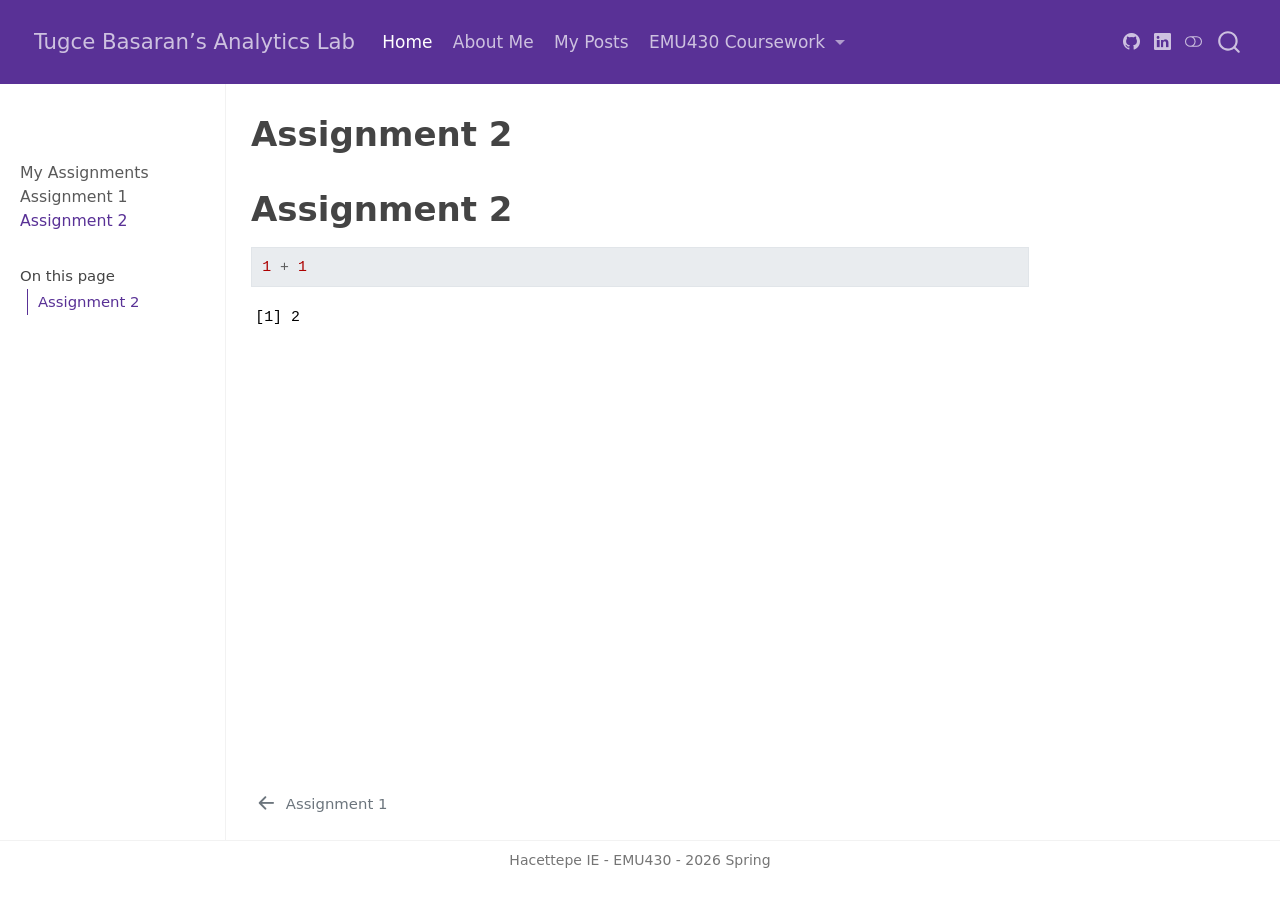
<file: docs/assignments/assignment-2.html>
<!DOCTYPE html>
<html xmlns="http://www.w3.org/1999/xhtml" lang="en" xml:lang="en"><head>

<meta charset="utf-8">
<meta name="generator" content="quarto-1.8.25">

<meta name="viewport" content="width=device-width, initial-scale=1.0, user-scalable=yes">


<title>Assignment 2 – Tugce Basaran’s Analytics Lab</title>
<style>
code{white-space: pre-wrap;}
span.smallcaps{font-variant: small-caps;}
div.columns{display: flex; gap: min(4vw, 1.5em);}
div.column{flex: auto; overflow-x: auto;}
div.hanging-indent{margin-left: 1.5em; text-indent: -1.5em;}
ul.task-list{list-style: none;}
ul.task-list li input[type="checkbox"] {
  width: 0.8em;
  margin: 0 0.8em 0.2em -1em; /* quarto-specific, see https://github.com/quarto-dev/quarto-cli/issues/4556 */ 
  vertical-align: middle;
}
/* CSS for syntax highlighting */
html { -webkit-text-size-adjust: 100%; }
pre > code.sourceCode { white-space: pre; position: relative; }
pre > code.sourceCode > span { display: inline-block; line-height: 1.25; }
pre > code.sourceCode > span:empty { height: 1.2em; }
.sourceCode { overflow: visible; }
code.sourceCode > span { color: inherit; text-decoration: inherit; }
div.sourceCode { margin: 1em 0; }
pre.sourceCode { margin: 0; }
@media screen {
div.sourceCode { overflow: auto; }
}
@media print {
pre > code.sourceCode { white-space: pre-wrap; }
pre > code.sourceCode > span { text-indent: -5em; padding-left: 5em; }
}
pre.numberSource code
  { counter-reset: source-line 0; }
pre.numberSource code > span
  { position: relative; left: -4em; counter-increment: source-line; }
pre.numberSource code > span > a:first-child::before
  { content: counter(source-line);
    position: relative; left: -1em; text-align: right; vertical-align: baseline;
    border: none; display: inline-block;
    -webkit-touch-callout: none; -webkit-user-select: none;
    -khtml-user-select: none; -moz-user-select: none;
    -ms-user-select: none; user-select: none;
    padding: 0 4px; width: 4em;
  }
pre.numberSource { margin-left: 3em;  padding-left: 4px; }
div.sourceCode
  {   }
@media screen {
pre > code.sourceCode > span > a:first-child::before { text-decoration: underline; }
}
</style>


<script src="../site_libs/quarto-nav/quarto-nav.js"></script>
<script src="../site_libs/quarto-nav/headroom.min.js"></script>
<script src="../site_libs/clipboard/clipboard.min.js"></script>
<script src="../site_libs/quarto-search/autocomplete.umd.js"></script>
<script src="../site_libs/quarto-search/fuse.min.js"></script>
<script src="../site_libs/quarto-search/quarto-search.js"></script>
<meta name="quarto:offset" content="../">
<link href="../assignments/assignment-1.html" rel="prev">
<script src="../site_libs/quarto-html/quarto.js" type="module"></script>
<script src="../site_libs/quarto-html/tabsets/tabsets.js" type="module"></script>
<script src="../site_libs/quarto-html/axe/axe-check.js" type="module"></script>
<script src="../site_libs/quarto-html/popper.min.js"></script>
<script src="../site_libs/quarto-html/tippy.umd.min.js"></script>
<script src="../site_libs/quarto-html/anchor.min.js"></script>
<link href="../site_libs/quarto-html/tippy.css" rel="stylesheet">
<link href="../site_libs/quarto-html/quarto-syntax-highlighting-7b89279ff1a6dce999919e0e67d4d9ec.css" rel="stylesheet" class="quarto-color-scheme" id="quarto-text-highlighting-styles">
<link href="../site_libs/quarto-html/quarto-syntax-highlighting-dark-707d8167ce6003fca903bfe2be84ab7f.css" rel="stylesheet" class="quarto-color-scheme quarto-color-alternate" id="quarto-text-highlighting-styles">
<link href="../site_libs/quarto-html/quarto-syntax-highlighting-7b89279ff1a6dce999919e0e67d4d9ec.css" rel="stylesheet" class="quarto-color-scheme-extra" id="quarto-text-highlighting-styles">
<script src="../site_libs/bootstrap/bootstrap.min.js"></script>
<link href="../site_libs/bootstrap/bootstrap-icons.css" rel="stylesheet">
<link href="../site_libs/bootstrap/bootstrap-1f4f0a526e33a25f9ede20238f494f88.min.css" rel="stylesheet" append-hash="true" class="quarto-color-scheme" id="quarto-bootstrap" data-mode="light">
<link href="../site_libs/bootstrap/bootstrap-dark-b7d7e4963d0d63b27f52642e5120691d.min.css" rel="stylesheet" append-hash="true" class="quarto-color-scheme quarto-color-alternate" id="quarto-bootstrap" data-mode="dark">
<link href="../site_libs/bootstrap/bootstrap-1f4f0a526e33a25f9ede20238f494f88.min.css" rel="stylesheet" append-hash="true" class="quarto-color-scheme-extra" id="quarto-bootstrap" data-mode="light">
<script id="quarto-search-options" type="application/json">{
  "location": "navbar",
  "copy-button": false,
  "collapse-after": 3,
  "panel-placement": "end",
  "type": "overlay",
  "limit": 50,
  "keyboard-shortcut": [
    "f",
    "/",
    "s"
  ],
  "show-item-context": false,
  "language": {
    "search-no-results-text": "No results",
    "search-matching-documents-text": "matching documents",
    "search-copy-link-title": "Copy link to search",
    "search-hide-matches-text": "Hide additional matches",
    "search-more-match-text": "more match in this document",
    "search-more-matches-text": "more matches in this document",
    "search-clear-button-title": "Clear",
    "search-text-placeholder": "",
    "search-detached-cancel-button-title": "Cancel",
    "search-submit-button-title": "Submit",
    "search-label": "Search"
  }
}</script>


<link rel="stylesheet" href="../styles.css">
</head>

<body class="nav-sidebar docked nav-fixed quarto-light"><script id="quarto-html-before-body" type="application/javascript">
    const toggleBodyColorMode = (bsSheetEl) => {
      const mode = bsSheetEl.getAttribute("data-mode");
      const bodyEl = window.document.querySelector("body");
      if (mode === "dark") {
        bodyEl.classList.add("quarto-dark");
        bodyEl.classList.remove("quarto-light");
      } else {
        bodyEl.classList.add("quarto-light");
        bodyEl.classList.remove("quarto-dark");
      }
    }
    const toggleBodyColorPrimary = () => {
      const bsSheetEl = window.document.querySelector("link#quarto-bootstrap:not([rel=disabled-stylesheet])");
      if (bsSheetEl) {
        toggleBodyColorMode(bsSheetEl);
      }
    }
    const setColorSchemeToggle = (alternate) => {
      const toggles = window.document.querySelectorAll('.quarto-color-scheme-toggle');
      for (let i=0; i < toggles.length; i++) {
        const toggle = toggles[i];
        if (toggle) {
          if (alternate) {
            toggle.classList.add("alternate");
          } else {
            toggle.classList.remove("alternate");
          }
        }
      }
    };
    const toggleColorMode = (alternate) => {
      // Switch the stylesheets
      const primaryStylesheets = window.document.querySelectorAll('link.quarto-color-scheme:not(.quarto-color-alternate)');
      const alternateStylesheets = window.document.querySelectorAll('link.quarto-color-scheme.quarto-color-alternate');
      manageTransitions('#quarto-margin-sidebar .nav-link', false);
      if (alternate) {
        // note: dark is layered on light, we don't disable primary!
        enableStylesheet(alternateStylesheets);
        for (const sheetNode of alternateStylesheets) {
          if (sheetNode.id === "quarto-bootstrap") {
            toggleBodyColorMode(sheetNode);
          }
        }
      } else {
        disableStylesheet(alternateStylesheets);
        enableStylesheet(primaryStylesheets)
        toggleBodyColorPrimary();
      }
      manageTransitions('#quarto-margin-sidebar .nav-link', true);
      // Switch the toggles
      setColorSchemeToggle(alternate)
      // Hack to workaround the fact that safari doesn't
      // properly recolor the scrollbar when toggling (#1455)
      if (navigator.userAgent.indexOf('Safari') > 0 && navigator.userAgent.indexOf('Chrome') == -1) {
        manageTransitions("body", false);
        window.scrollTo(0, 1);
        setTimeout(() => {
          window.scrollTo(0, 0);
          manageTransitions("body", true);
        }, 40);
      }
    }
    const disableStylesheet = (stylesheets) => {
      for (let i=0; i < stylesheets.length; i++) {
        const stylesheet = stylesheets[i];
        stylesheet.rel = 'disabled-stylesheet';
      }
    }
    const enableStylesheet = (stylesheets) => {
      for (let i=0; i < stylesheets.length; i++) {
        const stylesheet = stylesheets[i];
        if(stylesheet.rel !== 'stylesheet') { // for Chrome, which will still FOUC without this check
          stylesheet.rel = 'stylesheet';
        }
      }
    }
    const manageTransitions = (selector, allowTransitions) => {
      const els = window.document.querySelectorAll(selector);
      for (let i=0; i < els.length; i++) {
        const el = els[i];
        if (allowTransitions) {
          el.classList.remove('notransition');
        } else {
          el.classList.add('notransition');
        }
      }
    }
    const isFileUrl = () => {
      return window.location.protocol === 'file:';
    }
    const hasAlternateSentinel = () => {
      let styleSentinel = getColorSchemeSentinel();
      if (styleSentinel !== null) {
        return styleSentinel === "alternate";
      } else {
        return false;
      }
    }
    const setStyleSentinel = (alternate) => {
      const value = alternate ? "alternate" : "default";
      if (!isFileUrl()) {
        window.localStorage.setItem("quarto-color-scheme", value);
      } else {
        localAlternateSentinel = value;
      }
    }
    const getColorSchemeSentinel = () => {
      if (!isFileUrl()) {
        const storageValue = window.localStorage.getItem("quarto-color-scheme");
        return storageValue != null ? storageValue : localAlternateSentinel;
      } else {
        return localAlternateSentinel;
      }
    }
    const toggleGiscusIfUsed = (isAlternate, darkModeDefault) => {
      const baseTheme = document.querySelector('#giscus-base-theme')?.value ?? 'light';
      const alternateTheme = document.querySelector('#giscus-alt-theme')?.value ?? 'dark';
      let newTheme = '';
      if(authorPrefersDark) {
        newTheme = isAlternate ? baseTheme : alternateTheme;
      } else {
        newTheme = isAlternate ? alternateTheme : baseTheme;
      }
      const changeGiscusTheme = () => {
        // From: https://github.com/giscus/giscus/issues/336
        const sendMessage = (message) => {
          const iframe = document.querySelector('iframe.giscus-frame');
          if (!iframe) return;
          iframe.contentWindow.postMessage({ giscus: message }, 'https://giscus.app');
        }
        sendMessage({
          setConfig: {
            theme: newTheme
          }
        });
      }
      const isGiscussLoaded = window.document.querySelector('iframe.giscus-frame') !== null;
      if (isGiscussLoaded) {
        changeGiscusTheme();
      }
    };
    const authorPrefersDark = false;
    const darkModeDefault = authorPrefersDark;
      document.querySelector('link#quarto-text-highlighting-styles.quarto-color-scheme-extra').rel = 'disabled-stylesheet';
      document.querySelector('link#quarto-bootstrap.quarto-color-scheme-extra').rel = 'disabled-stylesheet';
    let localAlternateSentinel = darkModeDefault ? 'alternate' : 'default';
    // Dark / light mode switch
    window.quartoToggleColorScheme = () => {
      // Read the current dark / light value
      let toAlternate = !hasAlternateSentinel();
      toggleColorMode(toAlternate);
      setStyleSentinel(toAlternate);
      toggleGiscusIfUsed(toAlternate, darkModeDefault);
      window.dispatchEvent(new Event('resize'));
    };
    // Switch to dark mode if need be
    if (hasAlternateSentinel()) {
      toggleColorMode(true);
    } else {
      toggleColorMode(false);
    }
  </script>

<div id="quarto-search-results"></div>
  <header id="quarto-header" class="headroom fixed-top">
    <nav class="navbar navbar-expand-lg " data-bs-theme="dark">
      <div class="navbar-container container-fluid">
      <div class="navbar-brand-container mx-auto">
    <a href="../index.html" class="navbar-brand navbar-brand-logo">
    </a>
    <a class="navbar-brand" href="../index.html">
    <span class="navbar-title">Tugce Basaran’s Analytics Lab</span>
    </a>
  </div>
            <div id="quarto-search" class="" title="Search"></div>
          <button class="navbar-toggler" type="button" data-bs-toggle="collapse" data-bs-target="#navbarCollapse" aria-controls="navbarCollapse" role="menu" aria-expanded="false" aria-label="Toggle navigation" onclick="if (window.quartoToggleHeadroom) { window.quartoToggleHeadroom(); }">
  <span class="navbar-toggler-icon"></span>
</button>
          <div class="collapse navbar-collapse" id="navbarCollapse">
            <ul class="navbar-nav navbar-nav-scroll me-auto">
  <li class="nav-item">
    <a class="nav-link active" href="../index.html" aria-current="page"> 
<span class="menu-text">Home</span></a>
  </li>  
  <li class="nav-item">
    <a class="nav-link" href="../about.html"> 
<span class="menu-text">About Me</span></a>
  </li>  
  <li class="nav-item">
    <a class="nav-link" href="../posts.html"> 
<span class="menu-text">My Posts</span></a>
  </li>  
  <li class="nav-item dropdown ">
    <a class="nav-link dropdown-toggle" href="#" id="nav-menu-emu430-coursework" role="link" data-bs-toggle="dropdown" aria-expanded="false">
 <span class="menu-text">EMU430 Coursework</span>
    </a>
    <ul class="dropdown-menu" aria-labelledby="nav-menu-emu430-coursework">    
        <li>
    <a class="dropdown-item" href="../assignments.html">
 <span class="dropdown-text">Assignments</span></a>
  </li>  
        <li>
    <a class="dropdown-item" href="../project.html">
 <span class="dropdown-text">Project</span></a>
  </li>  
    </ul>
  </li>
</ul>
          </div> <!-- /navcollapse -->
            <div class="quarto-navbar-tools tools-wide">
    <a href="https://github.com/TugceBasaran" title="" class="quarto-navigation-tool px-1" aria-label=""><i class="bi bi-github"></i></a>
    <a href="https://www.linkedin.com/in/tu%C4%9F%C3%A7e-ba%C5%9Faran/" title="" class="quarto-navigation-tool px-1" aria-label=""><i class="bi bi-linkedin"></i></a>
  <a href="" class="quarto-color-scheme-toggle quarto-navigation-tool  px-1" onclick="window.quartoToggleColorScheme(); return false;" title="Toggle dark mode"><i class="bi"></i></a>
</div>
      </div> <!-- /container-fluid -->
    </nav>
  <nav class="quarto-secondary-nav">
    <div class="container-fluid d-flex">
      <button type="button" class="quarto-btn-toggle btn" data-bs-toggle="collapse" role="button" data-bs-target=".quarto-sidebar-collapse-item" aria-controls="quarto-sidebar" aria-expanded="false" aria-label="Toggle sidebar navigation" onclick="if (window.quartoToggleHeadroom) { window.quartoToggleHeadroom(); }">
        <i class="bi bi-layout-text-sidebar-reverse"></i>
      </button>
        <nav class="quarto-page-breadcrumbs" aria-label="breadcrumb"><ol class="breadcrumb"><li class="breadcrumb-item"><a href="../assignments/assignment-2.html">Assignment 2</a></li></ol></nav>
        <a class="flex-grow-1" role="navigation" data-bs-toggle="collapse" data-bs-target=".quarto-sidebar-collapse-item" aria-controls="quarto-sidebar" aria-expanded="false" aria-label="Toggle sidebar navigation" onclick="if (window.quartoToggleHeadroom) { window.quartoToggleHeadroom(); }">      
        </a>
      <button type="button" class="btn quarto-search-button" aria-label="Search" onclick="window.quartoOpenSearch();">
        <i class="bi bi-search"></i>
      </button>
    </div>
  </nav>
</header>
<!-- content -->
<div id="quarto-content" class="quarto-container page-columns page-rows-contents page-layout-article page-navbar">
<!-- sidebar -->
  <nav id="quarto-sidebar" class="sidebar collapse collapse-horizontal quarto-sidebar-collapse-item sidebar-navigation docked overflow-auto">
    <div class="pt-lg-2 mt-2 text-left sidebar-header sidebar-header-stacked">
      <a href="../index.html" class="sidebar-logo-link">
      </a>
      </div>
        <div class="mt-2 flex-shrink-0 align-items-center">
        <div class="sidebar-search">
        <div id="quarto-search" class="" title="Search"></div>
        </div>
        </div>
    <div class="sidebar-menu-container"> 
    <ul class="list-unstyled mt-1">
        <li class="sidebar-item">
  <div class="sidebar-item-container"> 
  <a href="../assignments.html" class="sidebar-item-text sidebar-link">
 <span class="menu-text">My Assignments</span></a>
  </div>
</li>
        <li class="sidebar-item">
  <div class="sidebar-item-container"> 
  <a href="../assignments/assignment-1.html" class="sidebar-item-text sidebar-link">
 <span class="menu-text">Assignment 1</span></a>
  </div>
</li>
        <li class="sidebar-item">
  <div class="sidebar-item-container"> 
  <a href="../assignments/assignment-2.html" class="sidebar-item-text sidebar-link active">
 <span class="menu-text">Assignment 2</span></a>
  </div>
</li>
    </ul>
    </div>
    <nav id="TOC" role="doc-toc" class="toc-active">
    <h2 id="toc-title">On this page</h2>
   
  <ul>
  <li><a href="#assignment-2" id="toc-assignment-2" class="nav-link active" data-scroll-target="#assignment-2">Assignment 2</a></li>
  </ul>
</nav>
</nav>
<div id="quarto-sidebar-glass" class="quarto-sidebar-collapse-item" data-bs-toggle="collapse" data-bs-target=".quarto-sidebar-collapse-item"></div>
<!-- margin-sidebar -->
    <div id="quarto-margin-sidebar" class="sidebar margin-sidebar zindex-bottom">
    </div>
<!-- main -->
<main class="content" id="quarto-document-content">


<header id="title-block-header" class="quarto-title-block default">
<div class="quarto-title">
<h1 class="title">Assignment 2</h1>
</div>



<div class="quarto-title-meta">

    
  
    
  </div>
  


</header>


<section id="assignment-2" class="level1">
<h1>Assignment 2</h1>
<div class="cell">
<div class="code-copy-outer-scaffold"><div class="sourceCode cell-code" id="cb1"><pre class="sourceCode r code-with-copy"><code class="sourceCode r"><span id="cb1-1"><a href="#cb1-1" aria-hidden="true" tabindex="-1"></a><span class="dv">1</span> <span class="sc">+</span> <span class="dv">1</span></span></code></pre></div><button title="Copy to Clipboard" class="code-copy-button"><i class="bi"></i></button></div>
<div class="cell-output cell-output-stdout">
<pre><code>[1] 2</code></pre>
</div>
</div>


</section>

<a onclick="window.scrollTo(0, 0); return false;" role="button" id="quarto-back-to-top"><i class="bi bi-arrow-up"></i> Back to top</a></main> <!-- /main -->
<script id="quarto-html-after-body" type="application/javascript">
  window.document.addEventListener("DOMContentLoaded", function (event) {
    // Ensure there is a toggle, if there isn't float one in the top right
    if (window.document.querySelector('.quarto-color-scheme-toggle') === null) {
      const a = window.document.createElement('a');
      a.classList.add('top-right');
      a.classList.add('quarto-color-scheme-toggle');
      a.href = "";
      a.onclick = function() { try { window.quartoToggleColorScheme(); } catch {} return false; };
      const i = window.document.createElement("i");
      i.classList.add('bi');
      a.appendChild(i);
      window.document.body.appendChild(a);
    }
    setColorSchemeToggle(hasAlternateSentinel())
    const icon = "";
    const anchorJS = new window.AnchorJS();
    anchorJS.options = {
      placement: 'right',
      icon: icon
    };
    anchorJS.add('.anchored');
    const isCodeAnnotation = (el) => {
      for (const clz of el.classList) {
        if (clz.startsWith('code-annotation-')) {                     
          return true;
        }
      }
      return false;
    }
    const onCopySuccess = function(e) {
      // button target
      const button = e.trigger;
      // don't keep focus
      button.blur();
      // flash "checked"
      button.classList.add('code-copy-button-checked');
      var currentTitle = button.getAttribute("title");
      button.setAttribute("title", "Copied!");
      let tooltip;
      if (window.bootstrap) {
        button.setAttribute("data-bs-toggle", "tooltip");
        button.setAttribute("data-bs-placement", "left");
        button.setAttribute("data-bs-title", "Copied!");
        tooltip = new bootstrap.Tooltip(button, 
          { trigger: "manual", 
            customClass: "code-copy-button-tooltip",
            offset: [0, -8]});
        tooltip.show();    
      }
      setTimeout(function() {
        if (tooltip) {
          tooltip.hide();
          button.removeAttribute("data-bs-title");
          button.removeAttribute("data-bs-toggle");
          button.removeAttribute("data-bs-placement");
        }
        button.setAttribute("title", currentTitle);
        button.classList.remove('code-copy-button-checked');
      }, 1000);
      // clear code selection
      e.clearSelection();
    }
    const getTextToCopy = function(trigger) {
      const outerScaffold = trigger.parentElement.cloneNode(true);
      const codeEl = outerScaffold.querySelector('code');
      for (const childEl of codeEl.children) {
        if (isCodeAnnotation(childEl)) {
          childEl.remove();
        }
      }
      return codeEl.innerText;
    }
    const clipboard = new window.ClipboardJS('.code-copy-button:not([data-in-quarto-modal])', {
      text: getTextToCopy
    });
    clipboard.on('success', onCopySuccess);
    if (window.document.getElementById('quarto-embedded-source-code-modal')) {
      const clipboardModal = new window.ClipboardJS('.code-copy-button[data-in-quarto-modal]', {
        text: getTextToCopy,
        container: window.document.getElementById('quarto-embedded-source-code-modal')
      });
      clipboardModal.on('success', onCopySuccess);
    }
      var localhostRegex = new RegExp(/^(?:http|https):\/\/localhost\:?[0-9]*\//);
      var mailtoRegex = new RegExp(/^mailto:/);
        var filterRegex = new RegExp('/' + window.location.host + '/');
      var isInternal = (href) => {
          return filterRegex.test(href) || localhostRegex.test(href) || mailtoRegex.test(href);
      }
      // Inspect non-navigation links and adorn them if external
     var links = window.document.querySelectorAll('a[href]:not(.nav-link):not(.navbar-brand):not(.toc-action):not(.sidebar-link):not(.sidebar-item-toggle):not(.pagination-link):not(.no-external):not([aria-hidden]):not(.dropdown-item):not(.quarto-navigation-tool):not(.about-link)');
      for (var i=0; i<links.length; i++) {
        const link = links[i];
        if (!isInternal(link.href)) {
          // undo the damage that might have been done by quarto-nav.js in the case of
          // links that we want to consider external
          if (link.dataset.originalHref !== undefined) {
            link.href = link.dataset.originalHref;
          }
        }
      }
    function tippyHover(el, contentFn, onTriggerFn, onUntriggerFn) {
      const config = {
        allowHTML: true,
        maxWidth: 500,
        delay: 100,
        arrow: false,
        appendTo: function(el) {
            return el.parentElement;
        },
        interactive: true,
        interactiveBorder: 10,
        theme: 'quarto',
        placement: 'bottom-start',
      };
      if (contentFn) {
        config.content = contentFn;
      }
      if (onTriggerFn) {
        config.onTrigger = onTriggerFn;
      }
      if (onUntriggerFn) {
        config.onUntrigger = onUntriggerFn;
      }
      window.tippy(el, config); 
    }
    const noterefs = window.document.querySelectorAll('a[role="doc-noteref"]');
    for (var i=0; i<noterefs.length; i++) {
      const ref = noterefs[i];
      tippyHover(ref, function() {
        // use id or data attribute instead here
        let href = ref.getAttribute('data-footnote-href') || ref.getAttribute('href');
        try { href = new URL(href).hash; } catch {}
        const id = href.replace(/^#\/?/, "");
        const note = window.document.getElementById(id);
        if (note) {
          return note.innerHTML;
        } else {
          return "";
        }
      });
    }
    const xrefs = window.document.querySelectorAll('a.quarto-xref');
    const processXRef = (id, note) => {
      // Strip column container classes
      const stripColumnClz = (el) => {
        el.classList.remove("page-full", "page-columns");
        if (el.children) {
          for (const child of el.children) {
            stripColumnClz(child);
          }
        }
      }
      stripColumnClz(note)
      if (id === null || id.startsWith('sec-')) {
        // Special case sections, only their first couple elements
        const container = document.createElement("div");
        if (note.children && note.children.length > 2) {
          container.appendChild(note.children[0].cloneNode(true));
          for (let i = 1; i < note.children.length; i++) {
            const child = note.children[i];
            if (child.tagName === "P" && child.innerText === "") {
              continue;
            } else {
              container.appendChild(child.cloneNode(true));
              break;
            }
          }
          if (window.Quarto?.typesetMath) {
            window.Quarto.typesetMath(container);
          }
          return container.innerHTML
        } else {
          if (window.Quarto?.typesetMath) {
            window.Quarto.typesetMath(note);
          }
          return note.innerHTML;
        }
      } else {
        // Remove any anchor links if they are present
        const anchorLink = note.querySelector('a.anchorjs-link');
        if (anchorLink) {
          anchorLink.remove();
        }
        if (window.Quarto?.typesetMath) {
          window.Quarto.typesetMath(note);
        }
        if (note.classList.contains("callout")) {
          return note.outerHTML;
        } else {
          return note.innerHTML;
        }
      }
    }
    for (var i=0; i<xrefs.length; i++) {
      const xref = xrefs[i];
      tippyHover(xref, undefined, function(instance) {
        instance.disable();
        let url = xref.getAttribute('href');
        let hash = undefined; 
        if (url.startsWith('#')) {
          hash = url;
        } else {
          try { hash = new URL(url).hash; } catch {}
        }
        if (hash) {
          const id = hash.replace(/^#\/?/, "");
          const note = window.document.getElementById(id);
          if (note !== null) {
            try {
              const html = processXRef(id, note.cloneNode(true));
              instance.setContent(html);
            } finally {
              instance.enable();
              instance.show();
            }
          } else {
            // See if we can fetch this
            fetch(url.split('#')[0])
            .then(res => res.text())
            .then(html => {
              const parser = new DOMParser();
              const htmlDoc = parser.parseFromString(html, "text/html");
              const note = htmlDoc.getElementById(id);
              if (note !== null) {
                const html = processXRef(id, note);
                instance.setContent(html);
              } 
            }).finally(() => {
              instance.enable();
              instance.show();
            });
          }
        } else {
          // See if we can fetch a full url (with no hash to target)
          // This is a special case and we should probably do some content thinning / targeting
          fetch(url)
          .then(res => res.text())
          .then(html => {
            const parser = new DOMParser();
            const htmlDoc = parser.parseFromString(html, "text/html");
            const note = htmlDoc.querySelector('main.content');
            if (note !== null) {
              // This should only happen for chapter cross references
              // (since there is no id in the URL)
              // remove the first header
              if (note.children.length > 0 && note.children[0].tagName === "HEADER") {
                note.children[0].remove();
              }
              const html = processXRef(null, note);
              instance.setContent(html);
            } 
          }).finally(() => {
            instance.enable();
            instance.show();
          });
        }
      }, function(instance) {
      });
    }
        let selectedAnnoteEl;
        const selectorForAnnotation = ( cell, annotation) => {
          let cellAttr = 'data-code-cell="' + cell + '"';
          let lineAttr = 'data-code-annotation="' +  annotation + '"';
          const selector = 'span[' + cellAttr + '][' + lineAttr + ']';
          return selector;
        }
        const selectCodeLines = (annoteEl) => {
          const doc = window.document;
          const targetCell = annoteEl.getAttribute("data-target-cell");
          const targetAnnotation = annoteEl.getAttribute("data-target-annotation");
          const annoteSpan = window.document.querySelector(selectorForAnnotation(targetCell, targetAnnotation));
          const lines = annoteSpan.getAttribute("data-code-lines").split(",");
          const lineIds = lines.map((line) => {
            return targetCell + "-" + line;
          })
          let top = null;
          let height = null;
          let parent = null;
          if (lineIds.length > 0) {
              //compute the position of the single el (top and bottom and make a div)
              const el = window.document.getElementById(lineIds[0]);
              top = el.offsetTop;
              height = el.offsetHeight;
              parent = el.parentElement.parentElement;
            if (lineIds.length > 1) {
              const lastEl = window.document.getElementById(lineIds[lineIds.length - 1]);
              const bottom = lastEl.offsetTop + lastEl.offsetHeight;
              height = bottom - top;
            }
            if (top !== null && height !== null && parent !== null) {
              // cook up a div (if necessary) and position it 
              let div = window.document.getElementById("code-annotation-line-highlight");
              if (div === null) {
                div = window.document.createElement("div");
                div.setAttribute("id", "code-annotation-line-highlight");
                div.style.position = 'absolute';
                parent.appendChild(div);
              }
              div.style.top = top - 2 + "px";
              div.style.height = height + 4 + "px";
              div.style.left = 0;
              let gutterDiv = window.document.getElementById("code-annotation-line-highlight-gutter");
              if (gutterDiv === null) {
                gutterDiv = window.document.createElement("div");
                gutterDiv.setAttribute("id", "code-annotation-line-highlight-gutter");
                gutterDiv.style.position = 'absolute';
                const codeCell = window.document.getElementById(targetCell);
                const gutter = codeCell.querySelector('.code-annotation-gutter');
                gutter.appendChild(gutterDiv);
              }
              gutterDiv.style.top = top - 2 + "px";
              gutterDiv.style.height = height + 4 + "px";
            }
            selectedAnnoteEl = annoteEl;
          }
        };
        const unselectCodeLines = () => {
          const elementsIds = ["code-annotation-line-highlight", "code-annotation-line-highlight-gutter"];
          elementsIds.forEach((elId) => {
            const div = window.document.getElementById(elId);
            if (div) {
              div.remove();
            }
          });
          selectedAnnoteEl = undefined;
        };
          // Handle positioning of the toggle
      window.addEventListener(
        "resize",
        throttle(() => {
          elRect = undefined;
          if (selectedAnnoteEl) {
            selectCodeLines(selectedAnnoteEl);
          }
        }, 10)
      );
      function throttle(fn, ms) {
      let throttle = false;
      let timer;
        return (...args) => {
          if(!throttle) { // first call gets through
              fn.apply(this, args);
              throttle = true;
          } else { // all the others get throttled
              if(timer) clearTimeout(timer); // cancel #2
              timer = setTimeout(() => {
                fn.apply(this, args);
                timer = throttle = false;
              }, ms);
          }
        };
      }
        // Attach click handler to the DT
        const annoteDls = window.document.querySelectorAll('dt[data-target-cell]');
        for (const annoteDlNode of annoteDls) {
          annoteDlNode.addEventListener('click', (event) => {
            const clickedEl = event.target;
            if (clickedEl !== selectedAnnoteEl) {
              unselectCodeLines();
              const activeEl = window.document.querySelector('dt[data-target-cell].code-annotation-active');
              if (activeEl) {
                activeEl.classList.remove('code-annotation-active');
              }
              selectCodeLines(clickedEl);
              clickedEl.classList.add('code-annotation-active');
            } else {
              // Unselect the line
              unselectCodeLines();
              clickedEl.classList.remove('code-annotation-active');
            }
          });
        }
    const findCites = (el) => {
      const parentEl = el.parentElement;
      if (parentEl) {
        const cites = parentEl.dataset.cites;
        if (cites) {
          return {
            el,
            cites: cites.split(' ')
          };
        } else {
          return findCites(el.parentElement)
        }
      } else {
        return undefined;
      }
    };
    var bibliorefs = window.document.querySelectorAll('a[role="doc-biblioref"]');
    for (var i=0; i<bibliorefs.length; i++) {
      const ref = bibliorefs[i];
      const citeInfo = findCites(ref);
      if (citeInfo) {
        tippyHover(citeInfo.el, function() {
          var popup = window.document.createElement('div');
          citeInfo.cites.forEach(function(cite) {
            var citeDiv = window.document.createElement('div');
            citeDiv.classList.add('hanging-indent');
            citeDiv.classList.add('csl-entry');
            var biblioDiv = window.document.getElementById('ref-' + cite);
            if (biblioDiv) {
              citeDiv.innerHTML = biblioDiv.innerHTML;
            }
            popup.appendChild(citeDiv);
          });
          return popup.innerHTML;
        });
      }
    }
  });
  </script>
<nav class="page-navigation">
  <div class="nav-page nav-page-previous">
      <a href="../assignments/assignment-1.html" class="pagination-link" aria-label="Assignment 1">
        <i class="bi bi-arrow-left-short"></i> <span class="nav-page-text">Assignment 1</span>
      </a>          
  </div>
  <div class="nav-page nav-page-next">
  </div>
</nav>
</div> <!-- /content -->
<footer class="footer">
  <div class="nav-footer">
    <div class="nav-footer-left">
      &nbsp;
    </div>   
    <div class="nav-footer-center">
<p>Hacettepe IE - EMU430 - 2026 Spring</p>
</div>
    <div class="nav-footer-right">
      &nbsp;
    </div>
  </div>
</footer>




</body></html>
</file>
<file: docs/site_libs/quarto-html/tippy.css>
.tippy-box[data-animation=fade][data-state=hidden]{opacity:0}[data-tippy-root]{max-width:calc(100vw - 10px)}.tippy-box{position:relative;background-color:#333;color:#fff;border-radius:4px;font-size:14px;line-height:1.4;white-space:normal;outline:0;transition-property:transform,visibility,opacity}.tippy-box[data-placement^=top]>.tippy-arrow{bottom:0}.tippy-box[data-placement^=top]>.tippy-arrow:before{bottom:-7px;left:0;border-width:8px 8px 0;border-top-color:initial;transform-origin:center top}.tippy-box[data-placement^=bottom]>.tippy-arrow{top:0}.tippy-box[data-placement^=bottom]>.tippy-arrow:before{top:-7px;left:0;border-width:0 8px 8px;border-bottom-color:initial;transform-origin:center bottom}.tippy-box[data-placement^=left]>.tippy-arrow{right:0}.tippy-box[data-placement^=left]>.tippy-arrow:before{border-width:8px 0 8px 8px;border-left-color:initial;right:-7px;transform-origin:center left}.tippy-box[data-placement^=right]>.tippy-arrow{left:0}.tippy-box[data-placement^=right]>.tippy-arrow:before{left:-7px;border-width:8px 8px 8px 0;border-right-color:initial;transform-origin:center right}.tippy-box[data-inertia][data-state=visible]{transition-timing-function:cubic-bezier(.54,1.5,.38,1.11)}.tippy-arrow{width:16px;height:16px;color:#333}.tippy-arrow:before{content:"";position:absolute;border-color:transparent;border-style:solid}.tippy-content{position:relative;padding:5px 9px;z-index:1}
</file>
<file: docs/site_libs/quarto-html/quarto-syntax-highlighting-7b89279ff1a6dce999919e0e67d4d9ec.css>
/* quarto syntax highlight colors */
:root {
  --quarto-hl-ot-color: #003B4F;
  --quarto-hl-at-color: #657422;
  --quarto-hl-ss-color: #20794D;
  --quarto-hl-an-color: #5E5E5E;
  --quarto-hl-fu-color: #4758AB;
  --quarto-hl-st-color: #20794D;
  --quarto-hl-cf-color: #003B4F;
  --quarto-hl-op-color: #5E5E5E;
  --quarto-hl-er-color: #AD0000;
  --quarto-hl-bn-color: #AD0000;
  --quarto-hl-al-color: #AD0000;
  --quarto-hl-va-color: #111111;
  --quarto-hl-bu-color: inherit;
  --quarto-hl-ex-color: inherit;
  --quarto-hl-pp-color: #AD0000;
  --quarto-hl-in-color: #5E5E5E;
  --quarto-hl-vs-color: #20794D;
  --quarto-hl-wa-color: #5E5E5E;
  --quarto-hl-do-color: #5E5E5E;
  --quarto-hl-im-color: #00769E;
  --quarto-hl-ch-color: #20794D;
  --quarto-hl-dt-color: #AD0000;
  --quarto-hl-fl-color: #AD0000;
  --quarto-hl-co-color: #5E5E5E;
  --quarto-hl-cv-color: #5E5E5E;
  --quarto-hl-cn-color: #8f5902;
  --quarto-hl-sc-color: #5E5E5E;
  --quarto-hl-dv-color: #AD0000;
  --quarto-hl-kw-color: #003B4F;
}

/* other quarto variables */
:root {
  --quarto-font-monospace: SFMono-Regular, Menlo, Monaco, Consolas, "Liberation Mono", "Courier New", monospace;
}

/* syntax highlight based on Pandoc's rules */
pre > code.sourceCode > span {
  color: #003B4F;
}

code.sourceCode > span {
  color: #003B4F;
}

div.sourceCode,
div.sourceCode pre.sourceCode {
  color: #003B4F;
}

/* Normal */
code span {
  color: #003B4F;
}

/* Alert */
code span.al {
  color: #AD0000;
  font-style: inherit;
}

/* Annotation */
code span.an {
  color: #5E5E5E;
  font-style: inherit;
}

/* Attribute */
code span.at {
  color: #657422;
  font-style: inherit;
}

/* BaseN */
code span.bn {
  color: #AD0000;
  font-style: inherit;
}

/* BuiltIn */
code span.bu {
  font-style: inherit;
}

/* ControlFlow */
code span.cf {
  color: #003B4F;
  font-weight: bold;
  font-style: inherit;
}

/* Char */
code span.ch {
  color: #20794D;
  font-style: inherit;
}

/* Constant */
code span.cn {
  color: #8f5902;
  font-style: inherit;
}

/* Comment */
code span.co {
  color: #5E5E5E;
  font-style: inherit;
}

/* CommentVar */
code span.cv {
  color: #5E5E5E;
  font-style: italic;
}

/* Documentation */
code span.do {
  color: #5E5E5E;
  font-style: italic;
}

/* DataType */
code span.dt {
  color: #AD0000;
  font-style: inherit;
}

/* DecVal */
code span.dv {
  color: #AD0000;
  font-style: inherit;
}

/* Error */
code span.er {
  color: #AD0000;
  font-style: inherit;
}

/* Extension */
code span.ex {
  font-style: inherit;
}

/* Float */
code span.fl {
  color: #AD0000;
  font-style: inherit;
}

/* Function */
code span.fu {
  color: #4758AB;
  font-style: inherit;
}

/* Import */
code span.im {
  color: #00769E;
  font-style: inherit;
}

/* Information */
code span.in {
  color: #5E5E5E;
  font-style: inherit;
}

/* Keyword */
code span.kw {
  color: #003B4F;
  font-weight: bold;
  font-style: inherit;
}

/* Operator */
code span.op {
  color: #5E5E5E;
  font-style: inherit;
}

/* Other */
code span.ot {
  color: #003B4F;
  font-style: inherit;
}

/* Preprocessor */
code span.pp {
  color: #AD0000;
  font-style: inherit;
}

/* SpecialChar */
code span.sc {
  color: #5E5E5E;
  font-style: inherit;
}

/* SpecialString */
code span.ss {
  color: #20794D;
  font-style: inherit;
}

/* String */
code span.st {
  color: #20794D;
  font-style: inherit;
}

/* Variable */
code span.va {
  color: #111111;
  font-style: inherit;
}

/* VerbatimString */
code span.vs {
  color: #20794D;
  font-style: inherit;
}

/* Warning */
code span.wa {
  color: #5E5E5E;
  font-style: italic;
}

.prevent-inlining {
  content: "</";
}

/*# sourceMappingURL=3944bc705cfaf4c80e56f77c5205168a.css.map */
</file>
<file: docs/site_libs/quarto-html/quarto-syntax-highlighting-dark-707d8167ce6003fca903bfe2be84ab7f.css>
/* quarto syntax highlight colors */
:root {
  --quarto-hl-al-color: #f07178;
  --quarto-hl-an-color: #d4d0ab;
  --quarto-hl-at-color: #00e0e0;
  --quarto-hl-bn-color: #d4d0ab;
  --quarto-hl-bu-color: #abe338;
  --quarto-hl-ch-color: #abe338;
  --quarto-hl-co-color: #f8f8f2;
  --quarto-hl-cv-color: #ffd700;
  --quarto-hl-cn-color: #ffd700;
  --quarto-hl-cf-color: #ffa07a;
  --quarto-hl-dt-color: #ffa07a;
  --quarto-hl-dv-color: #d4d0ab;
  --quarto-hl-do-color: #f8f8f2;
  --quarto-hl-er-color: #f07178;
  --quarto-hl-ex-color: #00e0e0;
  --quarto-hl-fl-color: #d4d0ab;
  --quarto-hl-fu-color: #ffa07a;
  --quarto-hl-im-color: #abe338;
  --quarto-hl-in-color: #d4d0ab;
  --quarto-hl-kw-color: #ffa07a;
  --quarto-hl-op-color: #ffa07a;
  --quarto-hl-ot-color: #00e0e0;
  --quarto-hl-pp-color: #dcc6e0;
  --quarto-hl-re-color: #00e0e0;
  --quarto-hl-sc-color: #abe338;
  --quarto-hl-ss-color: #abe338;
  --quarto-hl-st-color: #abe338;
  --quarto-hl-va-color: #00e0e0;
  --quarto-hl-vs-color: #abe338;
  --quarto-hl-wa-color: #dcc6e0;
}

/* other quarto variables */
:root {
  --quarto-font-monospace: SFMono-Regular, Menlo, Monaco, Consolas, "Liberation Mono", "Courier New", monospace;
}

/* syntax highlight based on Pandoc's rules */
pre > code.sourceCode > span {
  color: #f8f8f2;
}

code.sourceCode > span {
  color: #f8f8f2;
}

div.sourceCode,
div.sourceCode pre.sourceCode {
  color: #f8f8f2;
}

/* Normal */
code span {
  color: #f8f8f2;
}

/* Alert */
code span.al {
  color: #f07178;
}

/* Annotation */
code span.an {
  color: #d4d0ab;
}

/* Attribute */
code span.at {
  color: #00e0e0;
}

/* BaseN */
code span.bn {
  color: #d4d0ab;
}

/* BuiltIn */
code span.bu {
  color: #abe338;
}

/* ControlFlow */
code span.cf {
  font-weight: bold;
  color: #ffa07a;
}

/* Char */
code span.ch {
  color: #abe338;
}

/* Constant */
code span.cn {
  color: #ffd700;
}

/* Comment */
code span.co {
  font-style: italic;
  color: #f8f8f2;
}

/* CommentVar */
code span.cv {
  color: #ffd700;
}

/* Documentation */
code span.do {
  color: #f8f8f2;
}

/* DataType */
code span.dt {
  color: #ffa07a;
}

/* DecVal */
code span.dv {
  color: #d4d0ab;
}

/* Error */
code span.er {
  color: #f07178;
  text-decoration: underline;
}

/* Extension */
code span.ex {
  font-weight: bold;
  color: #00e0e0;
}

/* Float */
code span.fl {
  color: #d4d0ab;
}

/* Function */
code span.fu {
  color: #ffa07a;
}

/* Import */
code span.im {
  color: #abe338;
}

/* Information */
code span.in {
  color: #d4d0ab;
}

/* Keyword */
code span.kw {
  font-weight: bold;
  color: #ffa07a;
}

/* Operator */
code span.op {
  color: #ffa07a;
}

/* Other */
code span.ot {
  color: #00e0e0;
}

/* Preprocessor */
code span.pp {
  color: #dcc6e0;
}

/* RegionMarker */
code span.re {
  background-color: #f8f8f2;
  color: #00e0e0;
}

/* SpecialChar */
code span.sc {
  color: #abe338;
}

/* SpecialString */
code span.ss {
  color: #abe338;
}

/* String */
code span.st {
  color: #abe338;
}

/* Variable */
code span.va {
  color: #00e0e0;
}

/* VerbatimString */
code span.vs {
  color: #abe338;
}

/* Warning */
code span.wa {
  color: #dcc6e0;
}

.prevent-inlining {
  content: "</";
}

/*# sourceMappingURL=f5ab3bb6f5ded8da9f12dd3a91d3da26.css.map */
</file>
<file: docs/styles.css>
/* css styles */
</file>
<file: docs/site_libs/quarto-html/quarto-syntax-highlighting-b6a8276bf55561bdbc268162d41bd1f7.css>
/* quarto syntax highlight colors */
:root {
  --quarto-hl-ot-color: #003B4F;
  --quarto-hl-at-color: #657422;
  --quarto-hl-ss-color: #20794D;
  --quarto-hl-an-color: #5E5E5E;
  --quarto-hl-fu-color: #4758AB;
  --quarto-hl-st-color: #20794D;
  --quarto-hl-cf-color: #003B4F;
  --quarto-hl-op-color: #5E5E5E;
  --quarto-hl-er-color: #AD0000;
  --quarto-hl-bn-color: #AD0000;
  --quarto-hl-al-color: #AD0000;
  --quarto-hl-va-color: #111111;
  --quarto-hl-bu-color: inherit;
  --quarto-hl-ex-color: inherit;
  --quarto-hl-pp-color: #AD0000;
  --quarto-hl-in-color: #5E5E5E;
  --quarto-hl-vs-color: #20794D;
  --quarto-hl-wa-color: #5E5E5E;
  --quarto-hl-do-color: #5E5E5E;
  --quarto-hl-im-color: #00769E;
  --quarto-hl-ch-color: #20794D;
  --quarto-hl-dt-color: #AD0000;
  --quarto-hl-fl-color: #AD0000;
  --quarto-hl-co-color: #5E5E5E;
  --quarto-hl-cv-color: #5E5E5E;
  --quarto-hl-cn-color: #8f5902;
  --quarto-hl-sc-color: #5E5E5E;
  --quarto-hl-dv-color: #AD0000;
  --quarto-hl-kw-color: #003B4F;
}

/* other quarto variables */
:root {
  --quarto-font-monospace: SFMono-Regular, Menlo, Monaco, Consolas, "Liberation Mono", "Courier New", monospace;
}

/* syntax highlight based on Pandoc's rules */
pre > code.sourceCode > span {
  color: #003B4F;
}

code.sourceCode > span {
  color: #003B4F;
}

div.sourceCode,
div.sourceCode pre.sourceCode {
  color: #003B4F;
}

/* Normal */
code span {
  color: #003B4F;
}

/* Alert */
code span.al {
  color: #AD0000;
  font-style: inherit;
}

/* Annotation */
code span.an {
  color: #5E5E5E;
  font-style: inherit;
}

/* Attribute */
code span.at {
  color: #657422;
  font-style: inherit;
}

/* BaseN */
code span.bn {
  color: #AD0000;
  font-style: inherit;
}

/* BuiltIn */
code span.bu {
  font-style: inherit;
}

/* ControlFlow */
code span.cf {
  color: #003B4F;
  font-weight: bold;
  font-style: inherit;
}

/* Char */
code span.ch {
  color: #20794D;
  font-style: inherit;
}

/* Constant */
code span.cn {
  color: #8f5902;
  font-style: inherit;
}

/* Comment */
code span.co {
  color: #5E5E5E;
  font-style: inherit;
}

/* CommentVar */
code span.cv {
  color: #5E5E5E;
  font-style: italic;
}

/* Documentation */
code span.do {
  color: #5E5E5E;
  font-style: italic;
}

/* DataType */
code span.dt {
  color: #AD0000;
  font-style: inherit;
}

/* DecVal */
code span.dv {
  color: #AD0000;
  font-style: inherit;
}

/* Error */
code span.er {
  color: #AD0000;
  font-style: inherit;
}

/* Extension */
code span.ex {
  font-style: inherit;
}

/* Float */
code span.fl {
  color: #AD0000;
  font-style: inherit;
}

/* Function */
code span.fu {
  color: #4758AB;
  font-style: inherit;
}

/* Import */
code span.im {
  color: #00769E;
  font-style: inherit;
}

/* Information */
code span.in {
  color: #5E5E5E;
  font-style: inherit;
}

/* Keyword */
code span.kw {
  color: #003B4F;
  font-weight: bold;
  font-style: inherit;
}

/* Operator */
code span.op {
  color: #5E5E5E;
  font-style: inherit;
}

/* Other */
code span.ot {
  color: #003B4F;
  font-style: inherit;
}

/* Preprocessor */
code span.pp {
  color: #AD0000;
  font-style: inherit;
}

/* SpecialChar */
code span.sc {
  color: #5E5E5E;
  font-style: inherit;
}

/* SpecialString */
code span.ss {
  color: #20794D;
  font-style: inherit;
}

/* String */
code span.st {
  color: #20794D;
  font-style: inherit;
}

/* Variable */
code span.va {
  color: #111111;
  font-style: inherit;
}

/* VerbatimString */
code span.vs {
  color: #20794D;
  font-style: inherit;
}

/* Warning */
code span.wa {
  color: #5E5E5E;
  font-style: italic;
}

.prevent-inlining {
  content: "</";
}

/*# sourceMappingURL=5eae6a9ed249137e627790aed33a8396.css.map */
</file>
<file: docs/site_libs/quarto-html/quarto-syntax-highlighting-dark-a8da12e74b29c2e7b17644f84b91567b.css>
/* quarto syntax highlight colors */
:root {
  --quarto-hl-al-color: #f07178;
  --quarto-hl-an-color: #d4d0ab;
  --quarto-hl-at-color: #00e0e0;
  --quarto-hl-bn-color: #d4d0ab;
  --quarto-hl-bu-color: #abe338;
  --quarto-hl-ch-color: #abe338;
  --quarto-hl-co-color: #f8f8f2;
  --quarto-hl-cv-color: #ffd700;
  --quarto-hl-cn-color: #ffd700;
  --quarto-hl-cf-color: #ffa07a;
  --quarto-hl-dt-color: #ffa07a;
  --quarto-hl-dv-color: #d4d0ab;
  --quarto-hl-do-color: #f8f8f2;
  --quarto-hl-er-color: #f07178;
  --quarto-hl-ex-color: #00e0e0;
  --quarto-hl-fl-color: #d4d0ab;
  --quarto-hl-fu-color: #ffa07a;
  --quarto-hl-im-color: #abe338;
  --quarto-hl-in-color: #d4d0ab;
  --quarto-hl-kw-color: #ffa07a;
  --quarto-hl-op-color: #ffa07a;
  --quarto-hl-ot-color: #00e0e0;
  --quarto-hl-pp-color: #dcc6e0;
  --quarto-hl-re-color: #00e0e0;
  --quarto-hl-sc-color: #abe338;
  --quarto-hl-ss-color: #abe338;
  --quarto-hl-st-color: #abe338;
  --quarto-hl-va-color: #00e0e0;
  --quarto-hl-vs-color: #abe338;
  --quarto-hl-wa-color: #dcc6e0;
}

/* other quarto variables */
:root {
  --quarto-font-monospace: SFMono-Regular, Menlo, Monaco, Consolas, "Liberation Mono", "Courier New", monospace;
}

/* syntax highlight based on Pandoc's rules */
pre > code.sourceCode > span {
  color: #f8f8f2;
}

code.sourceCode > span {
  color: #f8f8f2;
}

div.sourceCode,
div.sourceCode pre.sourceCode {
  color: #f8f8f2;
}

/* Normal */
code span {
  color: #f8f8f2;
}

/* Alert */
code span.al {
  color: #f07178;
}

/* Annotation */
code span.an {
  color: #d4d0ab;
}

/* Attribute */
code span.at {
  color: #00e0e0;
}

/* BaseN */
code span.bn {
  color: #d4d0ab;
}

/* BuiltIn */
code span.bu {
  color: #abe338;
}

/* ControlFlow */
code span.cf {
  font-weight: bold;
  color: #ffa07a;
}

/* Char */
code span.ch {
  color: #abe338;
}

/* Constant */
code span.cn {
  color: #ffd700;
}

/* Comment */
code span.co {
  font-style: italic;
  color: #f8f8f2;
}

/* CommentVar */
code span.cv {
  color: #ffd700;
}

/* Documentation */
code span.do {
  color: #f8f8f2;
}

/* DataType */
code span.dt {
  color: #ffa07a;
}

/* DecVal */
code span.dv {
  color: #d4d0ab;
}

/* Error */
code span.er {
  color: #f07178;
  text-decoration: underline;
}

/* Extension */
code span.ex {
  font-weight: bold;
  color: #00e0e0;
}

/* Float */
code span.fl {
  color: #d4d0ab;
}

/* Function */
code span.fu {
  color: #ffa07a;
}

/* Import */
code span.im {
  color: #abe338;
}

/* Information */
code span.in {
  color: #d4d0ab;
}

/* Keyword */
code span.kw {
  font-weight: bold;
  color: #ffa07a;
}

/* Operator */
code span.op {
  color: #ffa07a;
}

/* Other */
code span.ot {
  color: #00e0e0;
}

/* Preprocessor */
code span.pp {
  color: #dcc6e0;
}

/* RegionMarker */
code span.re {
  background-color: #f8f8f2;
  color: #00e0e0;
}

/* SpecialChar */
code span.sc {
  color: #abe338;
}

/* SpecialString */
code span.ss {
  color: #abe338;
}

/* String */
code span.st {
  color: #abe338;
}

/* Variable */
code span.va {
  color: #00e0e0;
}

/* VerbatimString */
code span.vs {
  color: #abe338;
}

/* Warning */
code span.wa {
  color: #dcc6e0;
}

.prevent-inlining {
  content: "</";
}

/*# sourceMappingURL=f841a2e569336199598ea48cb295f6f3.css.map */
</file>
